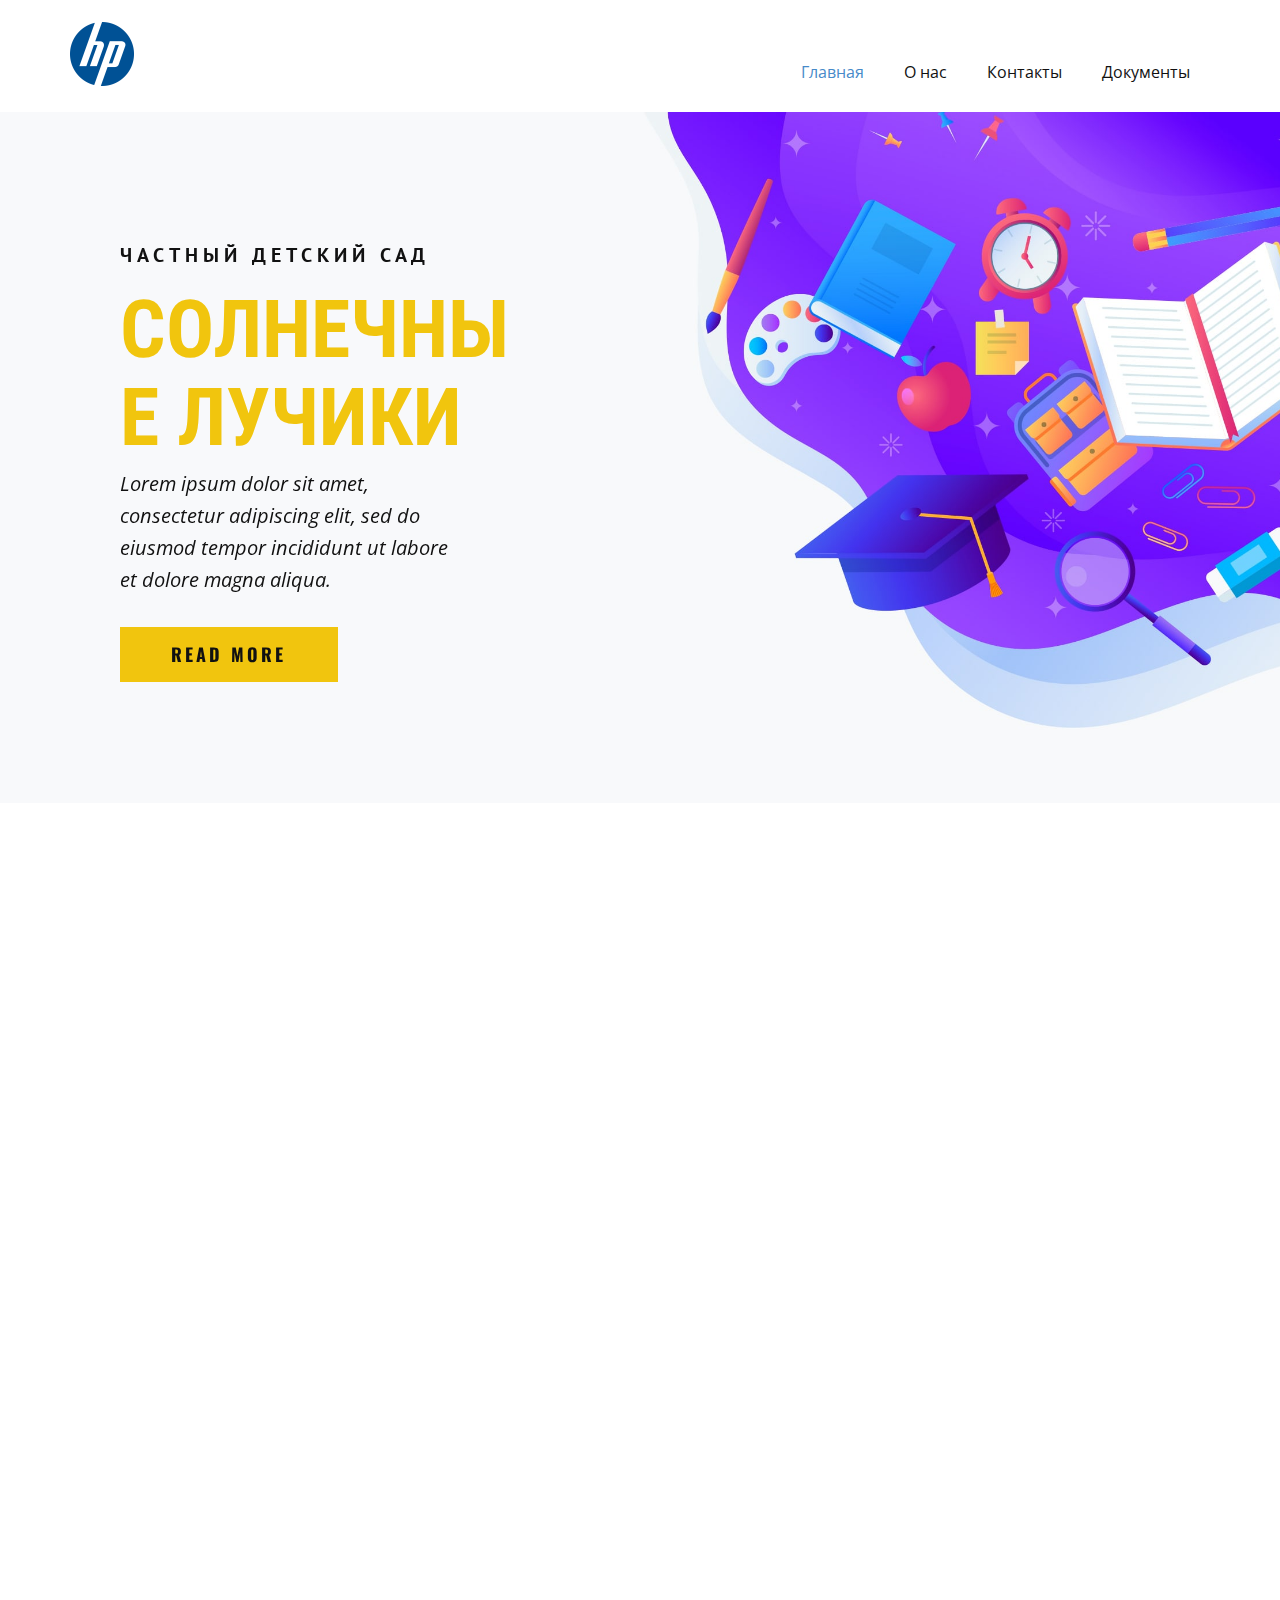
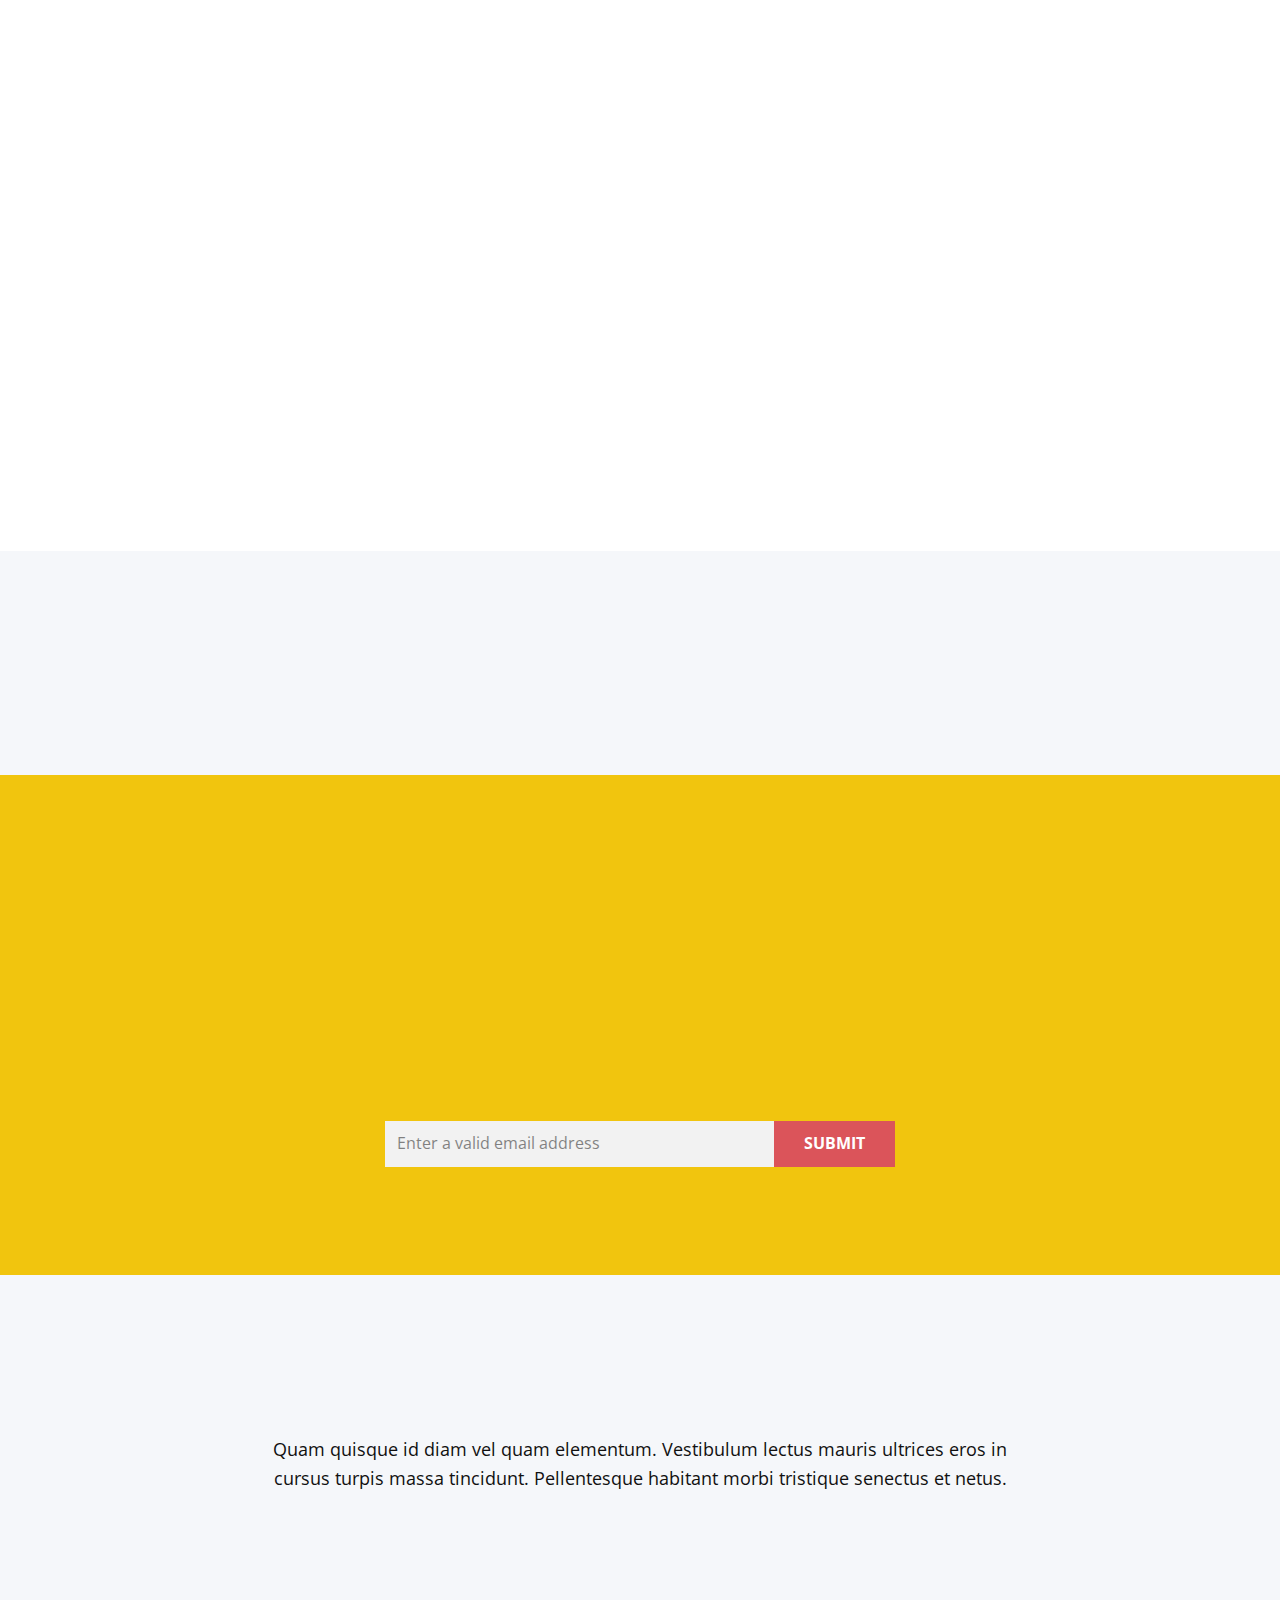
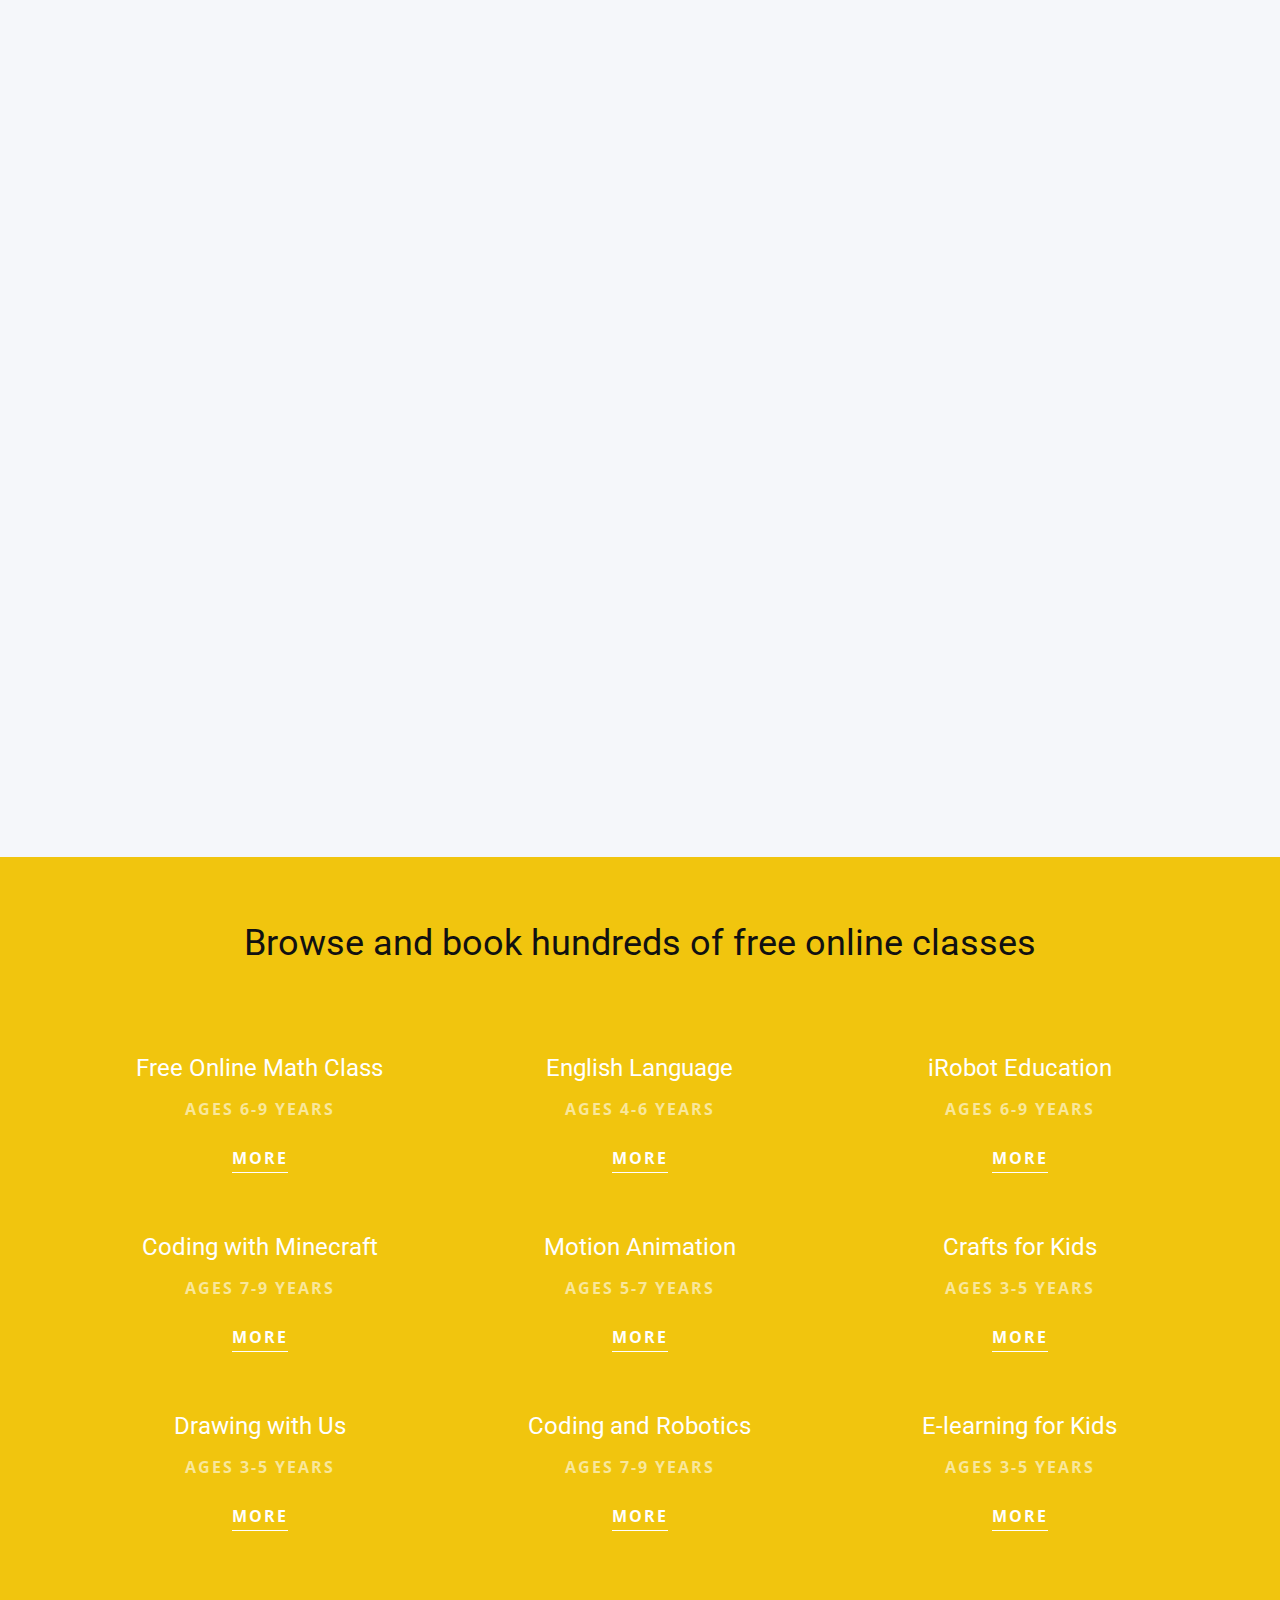
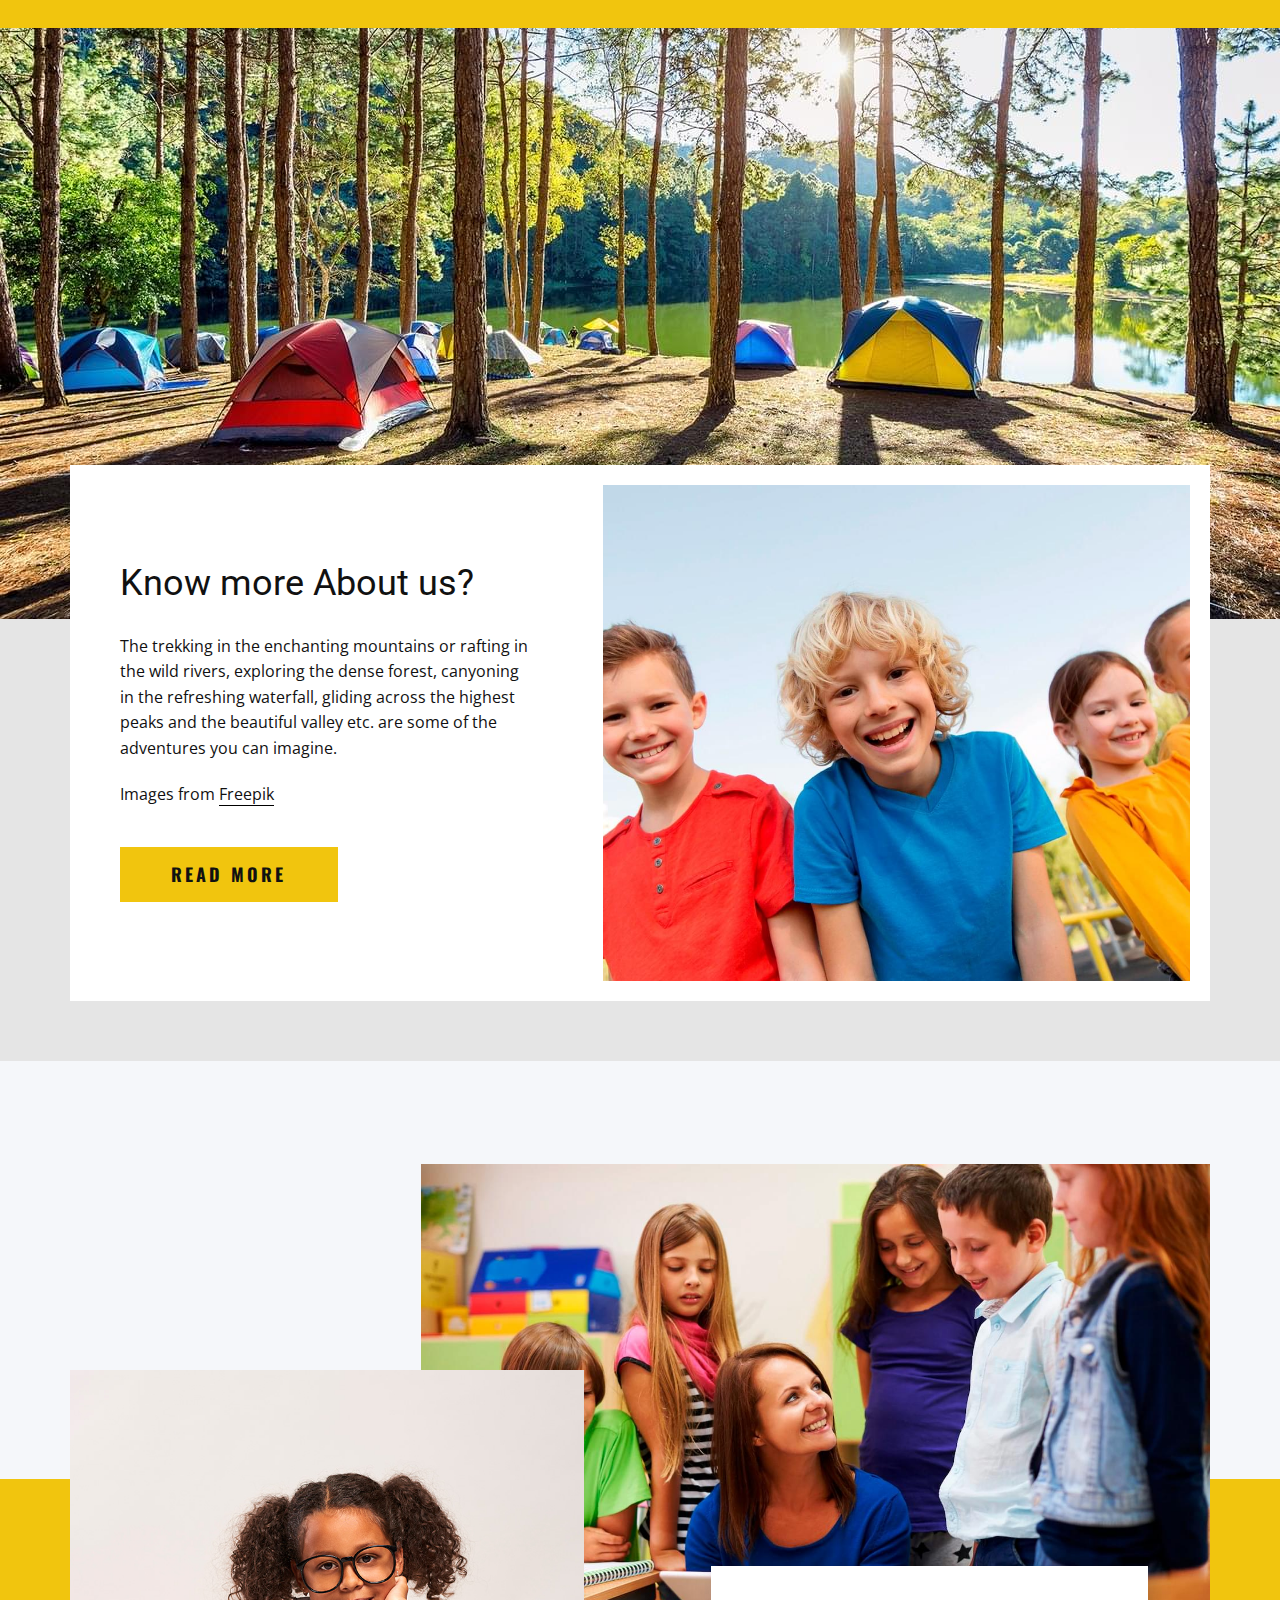
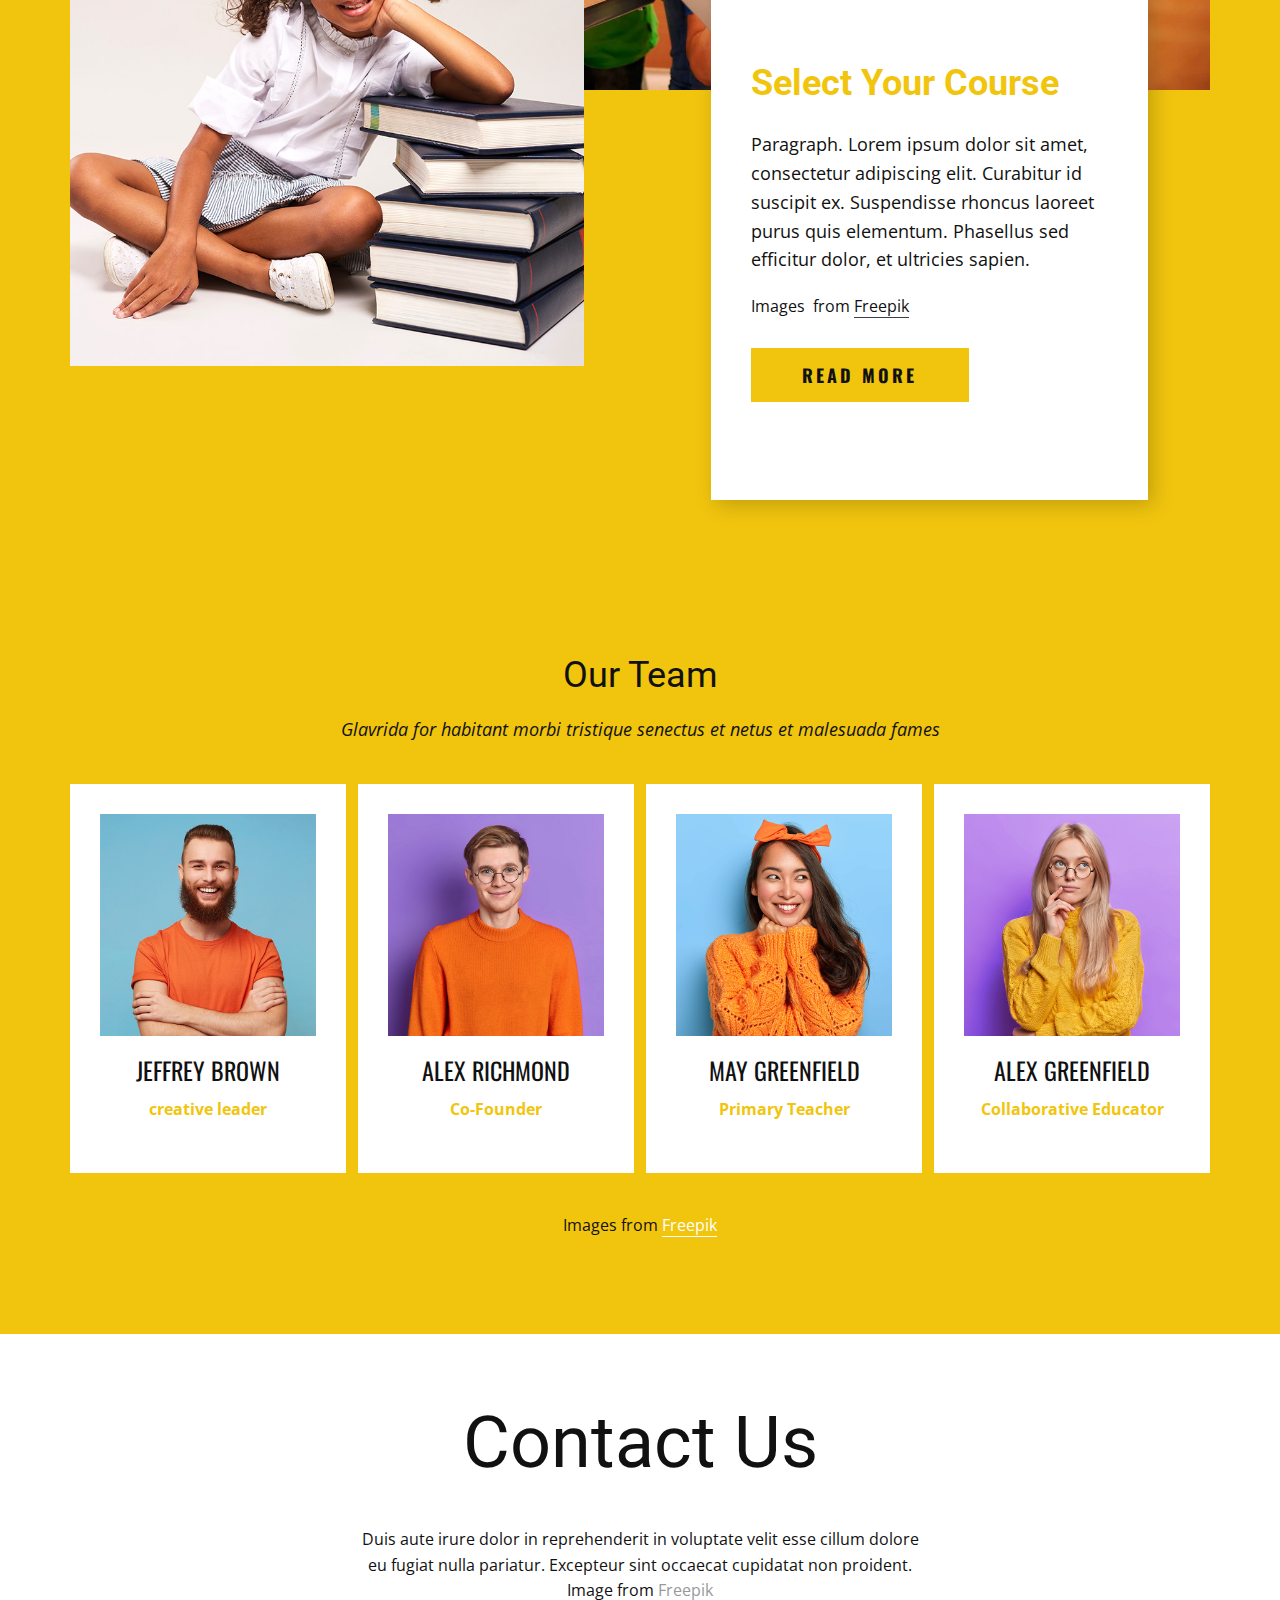
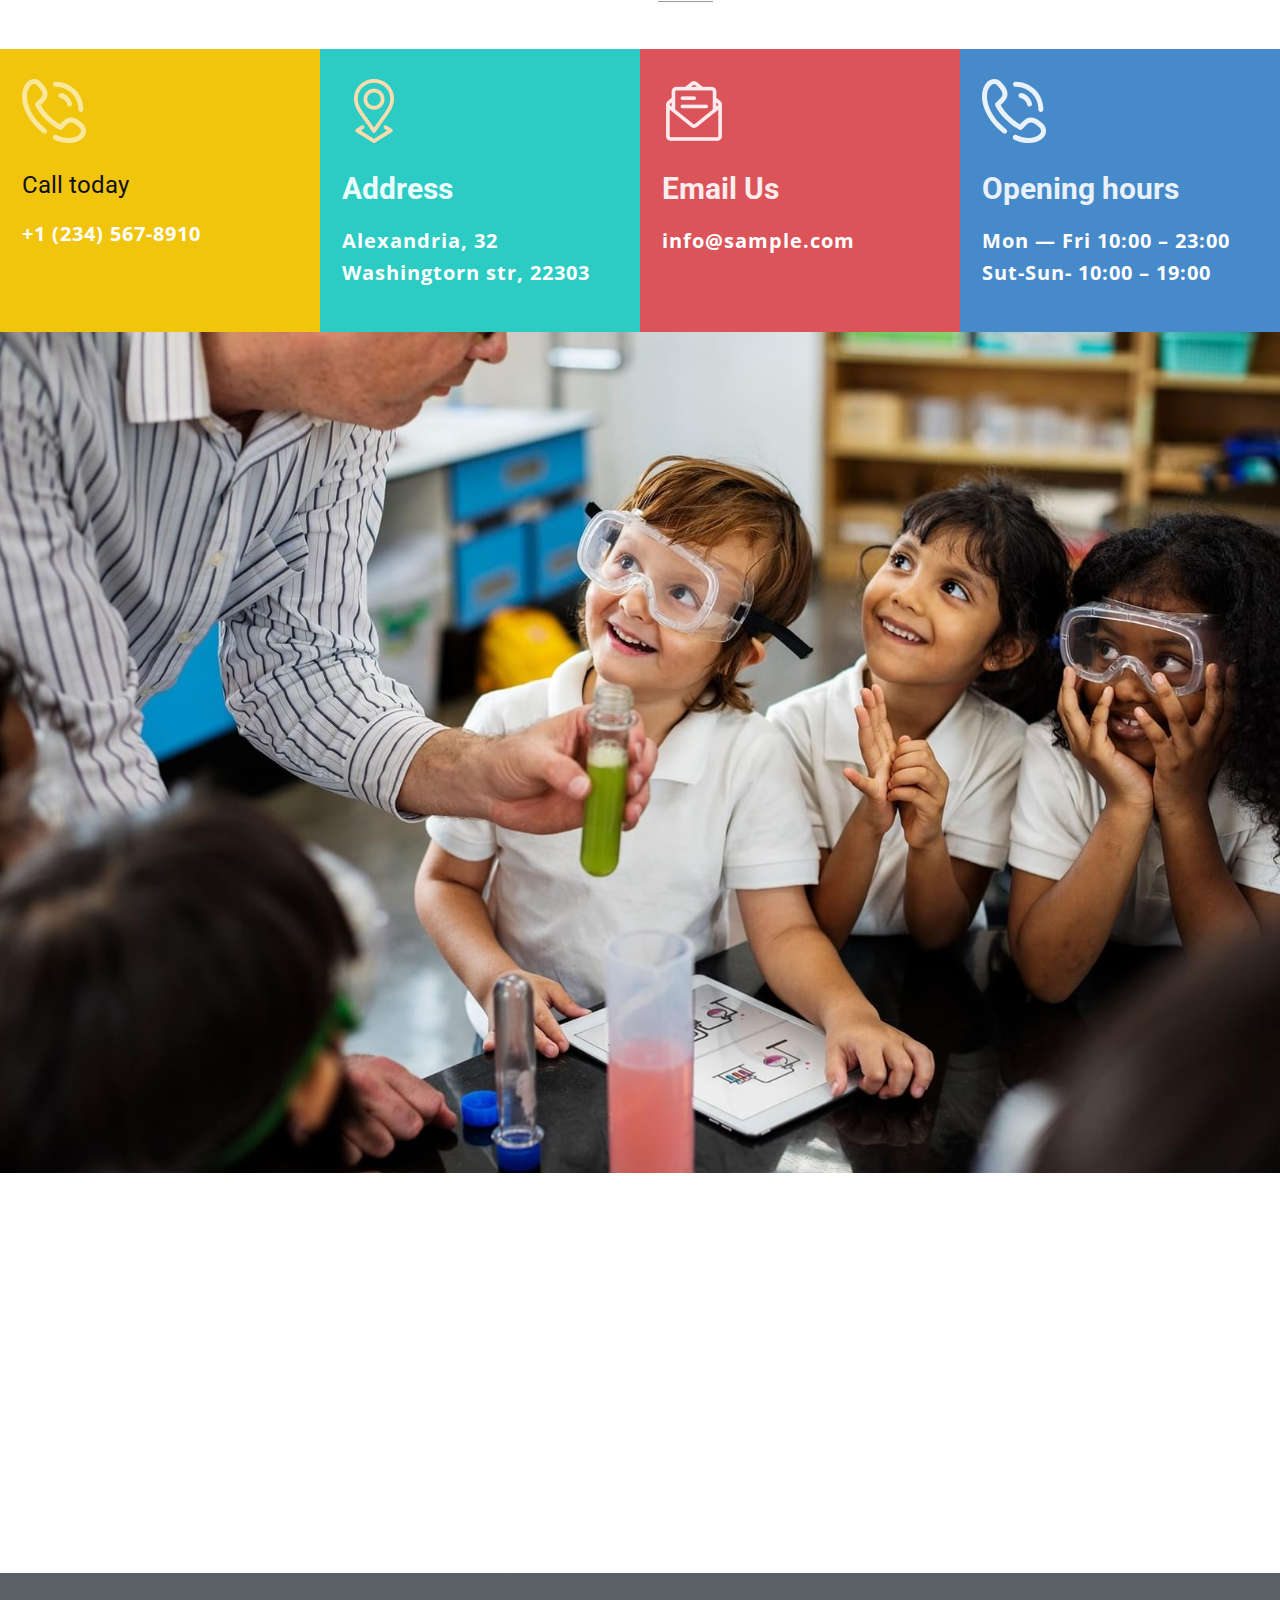
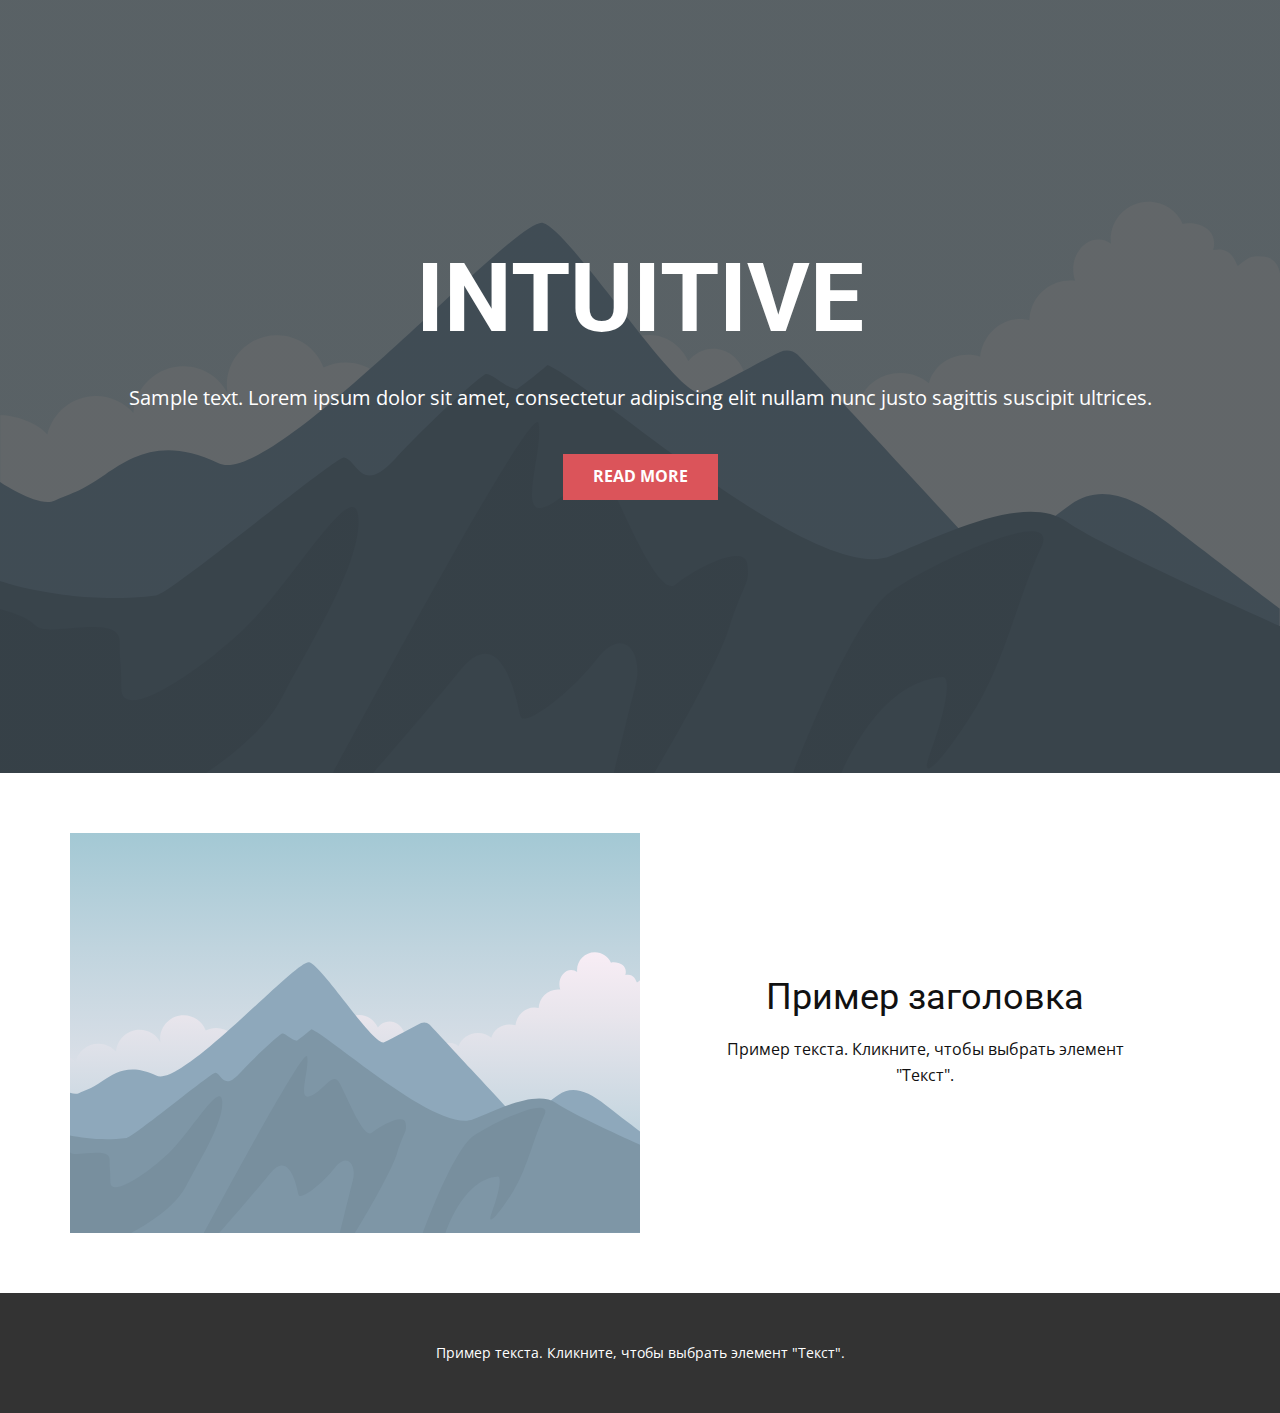
<file: index.html>
<!DOCTYPE html>
<html style="font-size: 16px;" lang="ru"><head>
    <meta name="viewport" content="width=device-width, initial-scale=1.0">
    <meta charset="utf-8">
    <meta name="keywords" content="Your Kids is Our Future, ​Never Stop Learning, ​Best Classes and Camps, ​Browse and book hundreds of free online classes, ​Know more About us?, ​Select Your Course, Our ​Team, Contact Us, INTUITIVE">
    <meta name="description" content="">
    <title>Солнечные лучики</title>
    <link rel="stylesheet" href="nicepage.css" media="screen">
<link rel="stylesheet" href="Главная.css" media="screen">
    <script class="u-script" type="text/javascript" src="jquery.js" defer=""></script>
    <script class="u-script" type="text/javascript" src="nicepage.js" defer=""></script>

    <link id="u-theme-google-font" rel="stylesheet" href="https://fonts.googleapis.com/css?family=Roboto:100,100i,300,300i,400,400i,500,500i,700,700i,900,900i|Open+Sans:300,300i,400,400i,500,500i,600,600i,700,700i,800,800i">
    <link id="u-page-google-font" rel="stylesheet" href="https://fonts.googleapis.com/css?family=PT+Sans:400,400i,700,700i|Roboto+Condensed:300,300i,400,400i,700,700i|Oswald:200,300,400,500,600,700|Open+Sans:300,300i,400,400i,500,500i,600,600i,700,700i,800,800i">
    <script type="application/ld+json">{
		"@context": "http://schema.org",
		"@type": "Organization",
		"name": "",
		"logo": "images/default-logo.png"
}</script>
    <meta name="theme-color" content="#478ac9">
    <meta property="og:title" content="Главная">
    <meta property="og:type" content="website">
  </head>
  <body data-home-page="Главная.html" data-home-page-title="Главная" class="u-body u-xl-mode" data-lang="ru"><header class="u-clearfix u-header u-header" id="sec-12bc"><div class="u-clearfix u-sheet u-valign-middle u-sheet-1">
        <a href="" class="u-image u-logo u-image-1">
          <img src="images/default-logo.png" class="u-logo-image u-logo-image-1">
        </a>
        <nav class="u-menu u-menu-dropdown u-offcanvas u-menu-1">
          <div class="menu-collapse" style="font-size: 1rem; letter-spacing: 0px;">
            <a class="u-button-style u-custom-left-right-menu-spacing u-custom-padding-bottom u-custom-top-bottom-menu-spacing u-nav-link u-text-active-palette-1-base u-text-hover-palette-2-base" href="#">
            </a>
          </div>
          <div class="u-nav-container">
            <ul class="u-nav u-unstyled u-nav-1"><li class="u-nav-item"><a class="u-button-style u-nav-link u-text-active-palette-1-base u-text-hover-palette-2-base" href="Главная.html" style="padding: 10px 20px;">Главная</a>
</li><li class="u-nav-item"><a class="u-button-style u-nav-link u-text-active-palette-1-base u-text-hover-palette-2-base" href="О-нас.html" style="padding: 10px 20px;">О нас</a>
</li><li class="u-nav-item"><a class="u-button-style u-nav-link u-text-active-palette-1-base u-text-hover-palette-2-base" href="Контакты.html" style="padding: 10px 20px;">Контакты</a>
            </li><li class="u-nav-item"><a class="u-button-style u-nav-link u-text-active-palette-1-base u-text-hover-palette-2-base" href="Документы.html" style="padding: 10px 20px;">Документы</a>
</li></ul>
          </div>
          <div class="u-nav-container-collapse">
            <div class="u-black u-container-style u-inner-container-layout u-opacity u-opacity-95 u-sidenav">
              <div class="u-inner-container-layout u-sidenav-overflow">
                <div class="u-menu-close"></div>
                <ul class="u-align-center u-nav u-popupmenu-items u-unstyled u-nav-2"><li class="u-nav-item"><a class="u-button-style u-nav-link" href="Главная.html">Главная</a>
</li><li class="u-nav-item"><a class="u-button-style u-nav-link" href="О-нас.html">О нас</a>
</li><li class="u-nav-item"><a class="u-button-style u-nav-link" href="Контакты.html">Контакты</a>
</li><li class="u-nav-item"><a class="u-button-style u-nav-link" href="Документы.html">Документы</a>
</li></ul>
              </div>
            </div>
            <div class="u-black u-menu-overlay u-opacity u-opacity-70"></div>
          </div>
        </nav>
      </div></header>
    <section class="u-clearfix u-image u-section-1" id="carousel_9e6a">
      <div class="u-clearfix u-layout-wrap u-layout-wrap-1">
        <div class="u-layout">
          <div class="u-layout-row">
            <div class="u-container-style u-layout-cell u-left-cell u-size-27 u-layout-cell-1">
              <div class="u-container-layout u-container-layout-1">
                <h5 class="u-align-left u-custom-font u-font-pt-sans u-text u-text-1" data-animation-name="customAnimationIn" data-animation-duration="1500" data-animation-delay="500">Частный детский сад</h5>
                <h1 class="u-align-left u-custom-font u-font-roboto-condensed u-text u-text-palette-3-base u-text-2" data-animation-name="customAnimationIn" data-animation-duration="1500">Солнечные лучики<br>
                </h1>
                <p class="u-align-left u-text u-text-3" data-animation-name="customAnimationIn" data-animation-duration="1500" data-animation-delay="500">Lorem ipsum dolor sit amet, consectetur adipiscing elit, sed do eiusmod tempor incididunt ut labore et dolore magna aliqua.</p>
                <a  class="u-border-none u-border-radius-0 u-btn u-btn-rectangle u-button-style u-custom-font u-font-oswald u-hover-palette-2-base u-palette-3-base u-btn-1" data-animation-name="customAnimationIn" data-animation-duration="1500">read more</a>
              </div>
            </div>
            <div class="u-align-right u-container-style u-image u-layout-cell u-right-cell u-size-33 u-image-1" data-animation-name="customAnimationIn" data-animation-duration="1500">
            </div>
          </div>
        </div>
      </div>
    </section>
    <section class="u-align-center u-clearfix u-section-2" id="carousel_dd87">
      <div class="u-clearfix u-sheet u-valign-middle u-sheet-1">
        <div class="u-expanded-width u-list u-list-1">
          <div class="u-repeater u-repeater-1">
            <div class="u-align-center u-container-style u-custom-item u-list-item u-palette-3-base u-repeater-item u-list-item-1" data-animation-name="customAnimationIn" data-animation-duration="1500" data-animation-delay="500">
              <div class="u-container-layout u-similar-container u-container-layout-1">
                <h3 class="u-custom-font u-font-open-sans u-text u-text-1">Free Classes</h3>
                <div class="u-border-3 u-border-white u-line u-line-horizontal u-line-1"></div>
                <p class="u-text u-text-default u-text-2">Ut enim ad cupidatat non proident, sunt mollit anim id est laborum. consectetur ... Ut Excepteur sint occaecat minim veniam, quis nostrud in culpa qui officia deserunt</p>
              </div>
            </div>
            <div class="u-align-center u-container-style u-custom-item u-list-item u-palette-4-base u-repeater-item u-list-item-2" data-animation-name="customAnimationIn" data-animation-duration="1500" data-animation-delay="500">
              <div class="u-container-layout u-similar-container u-container-layout-2">
                <h3 class="u-custom-font u-font-open-sans u-text u-text-3"> Camps for Kids</h3>
                <div class="u-border-3 u-border-white u-line u-line-horizontal u-line-2"></div>
                <p class="u-text u-text-default u-text-4">Ut enim ad cupidatat non proident, sunt mollit anim id est laborum. consectetur ... Ut Excepteur sint occaecat minim veniam, quis nostrud in culpa qui officia deserunt</p>
              </div>
            </div>
            <div class="u-align-center u-container-style u-custom-item u-list-item u-palette-2-base u-repeater-item u-list-item-3" data-animation-name="customAnimationIn" data-animation-duration="1500" data-animation-delay="500">
              <div class="u-container-layout u-similar-container u-container-layout-3">
                <h3 class="u-custom-font u-font-open-sans u-text u-text-5"> Activities</h3>
                <div class="u-border-3 u-border-white u-line u-line-horizontal u-line-3"></div>
                <p class="u-text u-text-default u-text-6">Ut enim ad cupidatat non proident, sunt mollit anim id est laborum. consectetur ... Ut Excepteur sint occaecat minim veniam, quis nostrud in culpa qui officia deserunt</p>
              </div>
            </div>
            <div class="u-align-center u-container-style u-custom-item u-list-item u-palette-1-base u-repeater-item u-list-item-4" data-animation-name="customAnimationIn" data-animation-duration="1500" data-animation-delay="500">
              <div class="u-container-layout u-similar-container u-container-layout-4">
                <h3 class="u-custom-font u-font-open-sans u-text u-text-7">Strategy</h3>
                <div class="u-border-3 u-border-white u-line u-line-horizontal u-line-4"></div>
                <p class="u-text u-text-default u-text-8">Ut enim ad cupidatat non proident, sunt mollit anim id est laborum. consectetur ... Ut Excepteur sint occaecat minim veniam, quis nostrud in culpa qui officia deserunt</p>
              </div>
            </div>
          </div>
        </div>
      </div>
    </section>
    <section class="u-clearfix u-palette-5-light-3 u-section-3" id="carousel_eebc">
      <div class="u-expanded-width u-shape u-shape-rectangle u-white u-shape-1"></div>
      <img class="u-image u-image-1" src="images/fd.jpg" data-image-width="1380" data-image-height="920" data-animation-name="customAnimationIn" data-animation-duration="1750" data-animation-delay="500">
      <img class="u-image u-image-2" src="images/vb.jpg" data-image-width="453" data-image-height="411" data-animation-name="customAnimationIn" data-animation-duration="1500" data-animation-delay="500">
      <div class="u-align-left u-container-style u-group u-shape-rectangle u-group-1" data-animation-name="customAnimationIn" data-animation-duration="1750" data-animation-delay="500">
        <div class="u-container-layout u-valign-middle-lg u-valign-middle-sm u-valign-middle-xl u-valign-middle-xs u-container-layout-1">
          <h3 class="u-text u-text-1"> Over 140000 classes</h3>
          <p class="u-text u-text-2"> Ultricies leo integer malesuada nunc vel risus commodo viverra maecenas. Lobortis elementum nibh tellus molestie nunc non. Aliquet bibendum</p>
          <a href="https://nicepage.best" class="u-border-radius-0 u-btn u-button-style u-custom-font u-font-oswald u-hover-palette-2-base u-palette-3-base u-btn-1" data-animation-name="" data-animation-duration="0" data-animation-delay="0" data-animation-direction="">Contact us</a>
          <p class="u-text u-text-body-color u-text-default u-text-3">Images from <a href="https://www.freepik.com/photos/people" class="u-border-1 u-border-active-grey-70 u-border-black u-border-hover-grey-70 u-border-no-left u-border-no-right u-border-no-top u-bottom-left-radius-0 u-bottom-right-radius-0 u-btn u-button-link u-button-style u-none u-radius-0 u-text-body-color u-top-left-radius-0 u-top-right-radius-0 u-btn-2" target="_blank">Freepik</a>
          </p>
        </div>
      </div>
      <div class="u-align-left u-container-style u-group u-shape-rectangle u-group-2" data-animation-name="customAnimationIn" data-animation-duration="1750" data-animation-delay="0">
        <div class="u-container-layout u-valign-middle u-container-layout-2">
          <h3 class="u-text u-text-4"> Small Group Size</h3>
          <p class="u-text u-text-5"> Ultricies leo integer malesuada nunc vel risus commodo viverra maecenas. Lobortis elementum nibh tellus molestie nunc non. Aliquet bibendum</p>
          <a href="https://nicepage.best" class="u-border-radius-0 u-btn u-button-style u-custom-font u-font-oswald u-hover-palette-2-base u-palette-3-base u-btn-3" data-animation-name="" data-animation-duration="0" data-animation-delay="0" data-animation-direction="">learn more</a>
        </div>
      </div>
    </section>
    <section class="u-align-center u-clearfix u-palette-3-base u-section-4" id="carousel_fc29">
      <div class="u-clearfix u-sheet u-valign-middle u-sheet-1">
        <h2 class="u-text u-text-1" data-animation-name="customAnimationIn" data-animation-duration="1500" data-animation-delay="250"> Never Stop Learning</h2>
        <p class="u-text u-text-2" data-animation-name="customAnimationIn" data-animation-duration="1500" data-animation-delay="250"> Our vision is to be the source for childhood learning on the internet vailable from anywhere for everyone and without charge.</p>
        <div class="u-expanded-width-xs u-form u-form-1">
          <form action="https://forms.nicepagesrv.com/Form/Process" class="u-clearfix u-form-horizontal u-form-spacing-0 u-inner-form" source="email" name="form" style="padding: 0px;">
            <div class="u-form-email u-form-group u-label-none">
              <label for="email-6564" class="u-label">Email</label>
              <input type="email" placeholder="Enter a valid email address" id="email-6564" name="email" class="u-grey-5 u-input u-input-rectangle" required="">
            </div>
            <div class="u-align-left u-form-group u-form-submit u-label-none">
              <a href="#" class="u-border-none u-btn u-btn-submit u-button-style u-palette-2-base u-btn-1">Submit</a>
              <input type="submit" value="submit" class="u-form-control-hidden">
            </div>
            <div class="u-form-send-message u-form-send-success"> Thank you! Your message has been sent. </div>
            <div class="u-form-send-error u-form-send-message"> Unable to send your message. Please fix errors then try again. </div>
            <input type="hidden" value="" name="recaptchaResponse">
          </form>
        </div>
      </div>
    </section>
    <section class="u-align-center u-clearfix u-palette-5-light-3 u-section-5" id="carousel_0bc0">
      <div class="u-clearfix u-sheet u-valign-middle u-sheet-1">
        <h2 class="u-text u-text-palette-3-base u-text-1" data-animation-name="customAnimationIn" data-animation-duration="1500" data-animation-delay="750"> Best Classes and Camps</h2>
        <p class="u-text u-text-2"> Quam quisque id diam vel quam elementum. Vestibulum lectus mauris ultrices eros in cursus turpis massa tincidunt. Pellentesque habitant morbi tristique senectus et netus. </p>
        <div class="u-expanded-width u-list u-list-1">
          <div class="u-repeater u-repeater-1">
            <div class="u-align-left u-container-style u-image u-list-item u-repeater-item u-shading u-image-1" src="" data-image-width="1380" data-image-height="920" data-animation-name="customAnimationIn" data-animation-duration="1500">
              <div class="u-container-layout u-similar-container u-container-layout-1">
                <div class="u-align-center u-container-style u-expanded-width u-group u-palette-3-base u-group-1" data-animation-name="" data-animation-duration="0" data-animation-delay="0" data-animation-direction="">
                  <div class="u-container-layout u-valign-middle u-container-layout-2">
                    <h4 class="u-text u-text-3">One-of-a-kind Classes </h4>
                  </div>
                </div>
              </div>
            </div>
            <div class="u-align-left u-container-style u-image u-list-item u-repeater-item u-shading u-image-2" src="" data-image-width="1380" data-image-height="920" data-animation-name="customAnimationIn" data-animation-duration="1500">
              <div class="u-container-layout u-similar-container u-container-layout-3">
                <div class="u-align-center u-container-style u-expanded-width u-group u-palette-3-base u-group-2" data-animation-name="" data-animation-duration="0" data-animation-delay="0" data-animation-direction="">
                  <div class="u-container-layout u-valign-middle u-container-layout-4">
                    <h4 class="u-text u-text-4">Summer Camps </h4>
                  </div>
                </div>
              </div>
            </div>
            <div class="u-align-left u-container-style u-image u-list-item u-repeater-item u-shading u-image-3" src="" data-image-width="1380" data-image-height="920" data-animation-name="customAnimationIn" data-animation-duration="1500">
              <div class="u-container-layout u-similar-container u-container-layout-5">
                <div class="u-align-center u-container-style u-expanded-width u-group u-palette-3-base u-group-3" data-animation-name="" data-animation-duration="0" data-animation-delay="0" data-animation-direction="">
                  <div class="u-container-layout u-valign-middle u-container-layout-6">
                    <h4 class="u-text u-text-5"> Sport Camps</h4>
                  </div>
                </div>
              </div>
            </div>
            <div class="u-align-left u-container-style u-image u-list-item u-repeater-item u-shading u-image-4" src="" data-image-width="1380" data-image-height="920" data-animation-name="customAnimationIn" data-animation-duration="1500">
              <div class="u-container-layout u-similar-container u-container-layout-7">
                <div class="u-align-center u-container-style u-expanded-width u-group u-palette-3-base u-group-4" data-animation-name="" data-animation-duration="0" data-animation-delay="0" data-animation-direction="">
                  <div class="u-container-layout u-valign-middle u-container-layout-8">
                    <h4 class="u-text u-text-6"> In-Person Camps</h4>
                  </div>
                </div>
              </div>
            </div>
            <div class="u-align-left u-container-style u-image u-list-item u-repeater-item u-shading u-image-5" src="" data-image-width="1042" data-image-height="700" data-animation-name="customAnimationIn" data-animation-duration="1500">
              <div class="u-container-layout u-similar-container u-container-layout-9">
                <div class="u-align-center u-container-style u-expanded-width u-group u-palette-3-base u-group-5" data-animation-name="" data-animation-duration="0" data-animation-delay="0" data-animation-direction="">
                  <div class="u-container-layout u-valign-middle u-container-layout-10">
                    <h4 class="u-text u-text-7"> Anywhere Learning</h4>
                  </div>
                </div>
              </div>
            </div>
            <div class="u-align-left u-container-style u-image u-list-item u-repeater-item u-shading u-image-6" src="" data-image-width="1380" data-image-height="920" data-animation-name="customAnimationIn" data-animation-duration="1500">
              <div class="u-container-layout u-similar-container u-container-layout-11">
                <div class="u-align-center u-container-style u-expanded-width u-group u-palette-3-base u-group-6" data-animation-name="" data-animation-duration="0" data-animation-delay="0" data-animation-direction="">
                  <div class="u-container-layout u-valign-middle u-container-layout-12">
                    <h4 class="u-text u-text-8"> About Us</h4>
                  </div>
                </div>
              </div>
            </div>
          </div>
        </div>
        <p class="u-text u-text-9" data-animation-name="customAnimationIn" data-animation-duration="1500" data-animation-delay="750">Images from <a href="https://www.freepik.com/" class="u-border-1 u-border-active-grey-70 u-border-black u-border-hover-grey-60 u-border-no-left u-border-no-right u-border-no-top u-btn u-button-link u-button-style u-none u-text-active-black u-text-body-color u-text-hover-black u-btn-1" target="_blank">Freepik</a>
        </p>
      </div>
    </section>
    <section class="u-align-center u-clearfix u-palette-3-base u-section-6" id="carousel_3412">
      <div class="u-clearfix u-sheet u-valign-middle u-sheet-1">
        <h2 class="u-text u-text-1"> Browse and book hundreds of free online classes</h2>
        <div class="u-expanded-width u-list u-list-1">
          <div class="u-repeater u-repeater-1">
            <div class="u-align-center u-container-style u-list-item u-repeater-item u-shape-rectangle">
              <div class="u-container-layout u-similar-container u-container-layout-1">
                <h4 class="u-text u-text-body-alt-color u-text-2"> Free Online Math Class</h4>
                <p class="u-text u-text-palette-3-light-2 u-text-3"> Ages 6-9 years</p>
                <a href="https://nicepage.com/k/shopping-cart-html-templates" class="u-active-none u-align-center u-border-1 u-border-active-palette-3-light-2 u-border-hover-palette-3-light-2 u-border-no-left u-border-no-right u-border-no-top u-border-white u-bottom-left-radius-0 u-bottom-right-radius-0 u-btn u-button-style u-hover-none u-none u-radius-0 u-text-active-palette-3-light-2 u-text-body-alt-color u-text-hover-palette-3-light-2 u-top-left-radius-0 u-top-right-radius-0 u-btn-1">more</a>
              </div>
            </div>
            <div class="u-align-center u-container-style u-list-item u-repeater-item u-shape-rectangle">
              <div class="u-container-layout u-similar-container u-container-layout-2">
                <h4 class="u-text u-text-body-alt-color u-text-4">English Language</h4>
                <p class="u-text u-text-palette-3-light-2 u-text-5"> Ages 4-6 years</p>
                <a href="https://nicepage.com/wordpress-website-builder" class="u-active-none u-align-center u-border-1 u-border-active-palette-3-light-2 u-border-hover-palette-3-light-2 u-border-no-left u-border-no-right u-border-no-top u-border-white u-bottom-left-radius-0 u-bottom-right-radius-0 u-btn u-button-style u-hover-none u-none u-radius-0 u-text-active-palette-3-light-2 u-text-body-alt-color u-text-hover-palette-3-light-2 u-top-left-radius-0 u-top-right-radius-0 u-btn-2">more</a>
              </div>
            </div>
            <div class="u-align-center u-container-style u-list-item u-repeater-item u-shape-rectangle">
              <div class="u-container-layout u-similar-container u-container-layout-3">
                <h4 class="u-text u-text-body-alt-color u-text-6"> iRobot Education</h4>
                <p class="u-text u-text-palette-3-light-2 u-text-7"> Ages 6-9 years</p>
                <a href="https://nicepage.com/website-builder" class="u-active-none u-align-center u-border-1 u-border-active-palette-3-light-2 u-border-hover-palette-3-light-2 u-border-no-left u-border-no-right u-border-no-top u-border-white u-bottom-left-radius-0 u-bottom-right-radius-0 u-btn u-button-style u-hover-none u-none u-radius-0 u-text-active-palette-3-light-2 u-text-body-alt-color u-text-hover-palette-3-light-2 u-top-left-radius-0 u-top-right-radius-0 u-btn-3">more</a>
              </div>
            </div>
            <div class="u-align-center u-container-style u-list-item u-repeater-item u-shape-rectangle">
              <div class="u-container-layout u-similar-container u-container-layout-4">
                <h4 class="u-text u-text-body-alt-color u-text-8">Coding with Minecraft</h4>
                <p class="u-text u-text-palette-3-light-2 u-text-9"> Ages 7-9 years</p>
                <a href="https://nicepage.site" class="u-active-none u-align-center u-border-1 u-border-active-palette-3-light-2 u-border-hover-palette-3-light-2 u-border-no-left u-border-no-right u-border-no-top u-border-white u-bottom-left-radius-0 u-bottom-right-radius-0 u-btn u-button-style u-hover-none u-none u-radius-0 u-text-active-palette-3-light-2 u-text-body-alt-color u-text-hover-palette-3-light-2 u-top-left-radius-0 u-top-right-radius-0 u-btn-4">more</a>
              </div>
            </div>
            <div class="u-align-center u-container-style u-list-item u-repeater-item u-shape-rectangle">
              <div class="u-container-layout u-similar-container u-container-layout-5">
                <h4 class="u-text u-text-body-alt-color u-text-10"> Motion Animation</h4>
                <p class="u-text u-text-palette-3-light-2 u-text-11"> Ages 5-7 years</p>
                <a href="https://nicepage.studio" class="u-active-none u-align-center u-border-1 u-border-active-palette-3-light-2 u-border-hover-palette-3-light-2 u-border-no-left u-border-no-right u-border-no-top u-border-white u-bottom-left-radius-0 u-bottom-right-radius-0 u-btn u-button-style u-hover-none u-none u-radius-0 u-text-active-palette-3-light-2 u-text-body-alt-color u-text-hover-palette-3-light-2 u-top-left-radius-0 u-top-right-radius-0 u-btn-5">more</a>
              </div>
            </div>
            <div class="u-align-center u-container-style u-list-item u-repeater-item u-shape-rectangle">
              <div class="u-container-layout u-similar-container u-container-layout-6">
                <h4 class="u-text u-text-body-alt-color u-text-12"> Crafts for Kids</h4>
                <p class="u-text u-text-palette-3-light-2 u-text-13"> Ages 3-5 years</p>
                <a href="https://nicepage.cloud" class="u-active-none u-align-center u-border-1 u-border-active-palette-3-light-2 u-border-hover-palette-3-light-2 u-border-no-left u-border-no-right u-border-no-top u-border-white u-bottom-left-radius-0 u-bottom-right-radius-0 u-btn u-button-style u-hover-none u-none u-radius-0 u-text-active-palette-3-light-2 u-text-body-alt-color u-text-hover-palette-3-light-2 u-top-left-radius-0 u-top-right-radius-0 u-btn-6">more</a>
              </div>
            </div>
            <div class="u-align-center u-container-style u-list-item u-repeater-item u-shape-rectangle">
              <div class="u-container-layout u-similar-container u-container-layout-7">
                <h4 class="u-text u-text-body-alt-color u-text-14"> Drawing with Us</h4>
                <p class="u-text u-text-palette-3-light-2 u-text-15"> Ages 3-5 years</p>
                <a href="https://nicepage.dev" class="u-active-none u-align-center u-border-1 u-border-active-palette-3-light-2 u-border-hover-palette-3-light-2 u-border-no-left u-border-no-right u-border-no-top u-border-white u-bottom-left-radius-0 u-bottom-right-radius-0 u-btn u-button-style u-hover-none u-none u-radius-0 u-text-active-palette-3-light-2 u-text-body-alt-color u-text-hover-palette-3-light-2 u-top-left-radius-0 u-top-right-radius-0 u-btn-7">more</a>
              </div>
            </div>
            <div class="u-align-center u-container-style u-list-item u-repeater-item u-shape-rectangle">
              <div class="u-container-layout u-similar-container u-container-layout-8">
                <h4 class="u-text u-text-body-alt-color u-text-16"> Coding and Robotics</h4>
                <p class="u-text u-text-palette-3-light-2 u-text-17"> Ages 7-9 years</p>
                <a href="https://nicepage.com/c/contact-form-html-templates" class="u-active-none u-align-center u-border-1 u-border-active-palette-3-light-2 u-border-hover-palette-3-light-2 u-border-no-left u-border-no-right u-border-no-top u-border-white u-bottom-left-radius-0 u-bottom-right-radius-0 u-btn u-button-style u-hover-none u-none u-radius-0 u-text-active-palette-3-light-2 u-text-body-alt-color u-text-hover-palette-3-light-2 u-top-left-radius-0 u-top-right-radius-0 u-btn-8">more</a>
              </div>
            </div>
            <div class="u-align-center u-container-style u-list-item u-repeater-item u-shape-rectangle">
              <div class="u-container-layout u-similar-container u-container-layout-9">
                <h4 class="u-text u-text-body-alt-color u-text-18"> E-learning for Kids</h4>
                <p class="u-text u-text-palette-3-light-2 u-text-19"> Ages 3-5 years</p>
                <a href="https://nicepage.com/templates" class="u-active-none u-align-center u-border-1 u-border-active-palette-3-light-2 u-border-hover-palette-3-light-2 u-border-no-left u-border-no-right u-border-no-top u-border-white u-bottom-left-radius-0 u-bottom-right-radius-0 u-btn u-button-style u-hover-none u-none u-radius-0 u-text-active-palette-3-light-2 u-text-body-alt-color u-text-hover-palette-3-light-2 u-top-left-radius-0 u-top-right-radius-0 u-btn-9">more</a>
              </div>
            </div>
          </div>
        </div>
      </div>
    </section>
    <section class="u-clearfix u-grey-10 u-section-7" id="carousel_770f">
      <img class="u-expanded-width u-image u-image-1" src="images/jhjhjhj-min.jpg" data-image-width="1280" data-image-height="652">
      <div class="u-clearfix u-gutter-0 u-layout-wrap u-layout-wrap-1">
        <div class="u-gutter-0 u-layout">
          <div class="u-layout-row">
            <div class="u-align-left u-container-style u-layout-cell u-size-27 u-white u-layout-cell-1">
              <div class="u-container-layout u-valign-middle u-container-layout-1">
                <h2 class="u-text u-text-1"> Know more About us?</h2>
                <p class="u-text u-text-default u-text-2">The trekking in the enchanting mountains or rafting in the wild rivers, exploring the dense forest, canyoning in the refreshing waterfall, gliding across the highest peaks and the beautiful valley etc. are some of the adventures you can imagine. </p>
                <p class="u-text u-text-3">Images from <a href="https://www.freepik.com" class="u-active-none u-border-1 u-border-active-palette-2-base u-border-black u-border-hover-palette-2-base u-border-no-left u-border-no-right u-border-no-top u-btn u-button-link u-button-style u-hover-none u-none u-text-body-color u-btn-1" target="_blank">Freepik</a>
                </p>
                <a href="https://nicepage.com/k/hacker-website-templates" class="u-border-none u-border-radius-0 u-btn u-btn-rectangle u-button-style u-custom-font u-font-oswald u-hover-palette-2-base u-palette-3-base u-btn-2">read more</a>
              </div>
            </div>
            <div class="u-container-style u-image u-layout-cell u-size-33 u-image-2" data-image-width="1380" data-image-height="920">
              <div class="u-border-20 u-border-white u-container-layout u-container-layout-2"></div>
            </div>
          </div>
        </div>
      </div>
    </section>
    <section class="u-clearfix u-palette-3-base u-section-8" id="carousel_590e">
      <div class="u-expanded-width u-palette-5-light-3 u-shape u-shape-rectangle u-shape-1"></div>
      <img class="u-image u-image-default u-image-1" src="images/mnmnmnmn.jpg" data-image-width="1380" data-image-height="920">
      <img class="u-image u-image-default u-image-2" src="images/jhjj.jpg" data-image-width="1000" data-image-height="952">
      <div class="u-align-left u-container-style u-group u-shape-rectangle u-white u-group-1">
        <div class="u-container-layout u-valign-middle u-container-layout-1">
          <h2 class="u-text u-text-palette-3-base u-text-1"> Select Your Course&nbsp;<br>
          </h2>
          <p class="u-text u-text-2">Paragraph. Lorem ipsum dolor sit amet, consectetur adipiscing elit. Curabitur id suscipit ex. Suspendisse rhoncus laoreet purus quis elementum. Phasellus sed efficitur dolor, et ultricies sapien.&nbsp;<i></i>
          </p>
          <p class="u-text u-text-3">Images&nbsp; from <a href="https://www.freepik.com/photos/background" class="u-border-1 u-border-active-palette-2-base u-border-grey-75 u-border-hover-palette-2-base u-border-no-left u-border-no-right u-border-no-top u-bottom-left-radius-0 u-bottom-right-radius-0 u-btn u-button-link u-button-style u-none u-radius-0 u-text-body-color u-top-left-radius-0 u-top-right-radius-0 u-btn-1">Freepik</a>
          </p>
          <a href="https://nicepage.com/html5-template" class="u-border-none u-border-radius-0 u-btn u-btn-rectangle u-button-style u-custom-font u-font-oswald u-hover-palette-2-base u-palette-3-base u-btn-2">read more</a>
        </div>
      </div>
    </section>
    <section class="u-align-center u-clearfix u-palette-3-base u-section-9" id="carousel_815b">
      <div class="u-clearfix u-sheet u-valign-middle u-sheet-1">
        <h2 class="u-text u-text-1">Our ​Team</h2>
        <p class="u-text u-text-2">Glavrida for habitant morbi tristique senectus et netus et malesuada fames</p>
        <div class="u-expanded-width u-list u-list-1">
          <div class="u-repeater u-repeater-1">
            <div class="u-align-center u-container-style u-list-item u-repeater-item u-shape-rectangle u-white u-list-item-1">
              <div class="u-container-layout u-similar-container u-container-layout-1">
                <img alt="" class="u-expanded-width u-image u-image-default u-image-1" data-image-width="600" data-image-height="701" src="images/sad.jpg">
                <h3 class="u-custom-font u-font-oswald u-text u-text-body-color u-text-3">Jeffrey Brown</h3>
                <p class="u-text u-text-palette-3-base u-text-4">creative leader</p>
              </div>
            </div>
            <div class="u-align-center u-container-style u-list-item u-repeater-item u-shape-rectangle u-white u-list-item-2">
              <div class="u-container-layout u-similar-container u-container-layout-2">
                <img alt="" class="u-expanded-width u-image u-image-default u-image-2" data-image-width="600" data-image-height="701" src="images/dff.jpg">
                <h3 class="u-custom-font u-font-oswald u-text u-text-body-color u-text-5">Alex Richmond</h3>
                <p class="u-text u-text-palette-3-base u-text-6"> Co-Founder</p>
              </div>
            </div>
            <div class="u-align-center u-container-style u-list-item u-repeater-item u-shape-rectangle u-white u-list-item-3">
              <div class="u-container-layout u-similar-container u-container-layout-3">
                <img alt="" class="u-expanded-width u-image u-image-default u-image-3" data-image-width="600" data-image-height="701" src="images/dfdf.jpg">
                <h3 class="u-custom-font u-font-oswald u-text u-text-body-color u-text-7">May Greenfield</h3>
                <p class="u-text u-text-palette-3-base u-text-8"> Primary Teacher</p>
              </div>
            </div>
            <div class="u-align-center u-container-style u-list-item u-repeater-item u-shape-rectangle u-white u-list-item-4">
              <div class="u-container-layout u-similar-container u-container-layout-4">
                <img alt="" class="u-expanded-width u-image u-image-default u-image-4" data-image-width="600" data-image-height="701" src="images/dssdd.jpg">
                <h3 class="u-custom-font u-font-oswald u-text u-text-body-color u-text-9">Alex Greenfield</h3>
                <p class="u-text u-text-palette-3-base u-text-10"> Collaborative Educator </p>
              </div>
            </div>
          </div>
        </div>
        <p class="u-text u-text-11">Images from&nbsp;<a href="https://www.freepik.com/photos/people" class="u-border-1 u-border-no-left u-border-no-right u-border-no-top u-border-white u-btn u-button-link u-button-style u-none u-text-body-alt-color u-btn-1">Freepik</a>
        </p>
      </div>
    </section>
    <section class="u-align-center u-clearfix u-valign-bottom u-section-10" id="carousel_71b0">
      <h2 class="u-text u-text-1">Contact Us</h2>
      <p class="u-text u-text-2">Duis aute irure dolor in reprehenderit in voluptate velit esse cillum dolore eu fugiat nulla pariatur. Excepteur sint occaecat cupidatat non proident. Image from <a href="https://www.freepik.com" class="u-active-none u-border-1 u-border-grey-40 u-border-hover-grey-40 u-border-no-left u-border-no-right u-border-no-top u-bottom-left-radius-0 u-bottom-right-radius-0 u-btn u-button-link u-button-style u-hover-none u-none u-radius-0 u-text-grey-40 u-top-left-radius-0 u-top-right-radius-0 u-btn-1" target="_blank">Freepik</a>
      </p>
      <div class="u-expanded-width u-list u-list-1">
        <div class="u-repeater u-repeater-1">
          <div class="u-align-center-sm u-align-center-xs u-align-left-lg u-align-left-md u-align-left-xl u-container-style u-custom-item u-list-item u-palette-3-base u-repeater-item u-list-item-1">
            <div class="u-container-layout u-similar-container u-valign-top u-container-layout-1"><span class="u-custom-item u-icon u-icon-circle u-text-palette-3-light-2 u-icon-1"><svg class="u-svg-link" preserveAspectRatio="xMidYMin slice" viewBox="0 0 511.999 511.999" style=""><use xmlns:xlink="http://www.w3.org/1999/xlink" xlink:href="#svg-ba69"></use></svg><svg class="u-svg-content" viewBox="0 0 511.999 511.999" x="0px" y="0px" id="svg-ba69" style="enable-background:new 0 0 511.999 511.999;"><g><g><g><path d="M267.998,61.092c0.337,0,0.665-0.002,1-0.002c48.74,0,94.412,18.844,128.686,53.118     c34.557,34.557,53.459,80.618,53.225,129.697c-0.052,11.045,8.859,20.042,19.905,20.095c0.033,0,0.064,0,0.097,0     c10.999,0,19.944-8.892,19.997-19.905c0.285-59.837-22.778-116.009-64.94-158.172C384.134,44.088,328.43,21.09,269.004,21.09     c-0.365,0-0.733,0.001-1.099,0.002c-11.046,0.053-19.957,9.05-19.905,20.095C248.053,52.2,256.997,61.092,267.998,61.092z"></path><path d="M511.949,412.553c-0.714-19.805-8.964-38.287-23.229-52.042c-27.931-26.933-51.332-42.481-73.646-48.929     c-30.75-8.887-59.226-0.805-84.641,24.016c-0.038,0.037-0.077,0.075-0.115,0.113l-27.066,26.865     c-16.811-9.444-49.491-30.227-85.234-65.971l-2.632-2.63c-35.508-35.507-56.423-68.373-65.939-85.253l26.839-27.041     c0.038-0.038,0.075-0.076,0.113-0.115c24.821-25.414,32.902-53.892,24.016-84.64c-6.448-22.313-21.995-45.715-48.929-73.646     C137.731,9.015,119.249,0.765,99.446,0.051C79.647-0.662,60.614,6.232,45.865,19.472l-0.574,0.516     c-0.267,0.239-0.527,0.486-0.78,0.739c-29.36,29.358-44.75,70.46-44.508,118.861c0.41,82.22,45.599,176.249,120.879,251.528     c0.063,0.063,0.125,0.124,0.188,0.186c14.152,14.132,30.22,28.116,47.762,41.567c8.765,6.721,21.319,5.063,28.041-3.702     c6.721-8.766,5.064-21.32-3.702-28.041c-16.236-12.448-31.041-25.333-44.004-38.296c-0.062-0.062-0.124-0.124-0.187-0.185     C81.095,294.683,40.361,211.239,40.002,139.387c-0.186-37.276,11.027-68.389,32.431-90.014l0.153-0.138     c14.538-13.048,36.548-12.254,50.108,1.808c51.781,53.698,48.031,79.049,25.151,102.511l-37.074,37.353     c-5.814,5.858-7.433,14.686-4.075,22.226c0.941,2.114,23.709,52.427,80.414,109.132l2.632,2.629     c56.698,56.699,107.011,79.466,109.125,80.408c7.54,3.359,16.368,1.739,22.226-4.075l37.346-37.068     c23.466-22.883,48.818-26.638,102.518,25.145c14.062,13.56,14.856,35.57,1.81,50.105l-0.141,0.157     c-21.45,21.229-52.231,32.433-89.102,32.433c-0.303,0-0.608,0-0.912-0.002c-29.471-0.147-63.598-8.226-98.689-23.362     c-10.142-4.376-21.911,0.3-26.286,10.443c-4.375,10.142,0.301,21.911,10.443,26.286c40.562,17.496,79.029,26.456,114.332,26.633     c0.375,0.001,0.748,0.002,1.122,0.002c47.914-0.001,88.608-15.379,117.738-44.51c0.254-0.254,0.5-0.513,0.739-0.78l0.519-0.577     C505.766,451.385,512.663,432.357,511.949,412.553z"></path><path d="M369.457,142.549c-21.453-21.454-42.043-27.147-51.939-29.884c-10.649-2.945-21.663,3.299-24.607,13.946     c-2.944,10.646,3.299,21.663,13.946,24.607c8.092,2.238,20.32,5.62,34.316,19.615c13.473,13.473,17.052,25.636,19.421,33.685     l0.289,0.979c2.574,8.697,10.538,14.329,19.169,14.329c1.88,0.001,3.792-0.267,5.686-0.828     c10.591-3.135,16.636-14.263,13.5-24.854l-0.271-0.918C395.882,182.744,390.14,163.232,369.457,142.549z"></path>
</g>
</g>
</g></svg></span>
              <h4 class="u-custom-item u-text u-text-3">Call today</h4>
              <p class="u-text u-text-4">
                <a class="u-active-none u-border-none u-btn u-button-link u-button-style u-hover-none u-none u-text-active-palette-4-light-2 u-text-body-alt-color u-text-hover-palette-4-light-2 u-btn-2" href="tel:+12345678910">+1 (234) 567-8910</a>
              </p>
            </div>
          </div>
          <div class="u-align-center-sm u-align-center-xs u-align-left-lg u-align-left-md u-align-left-xl u-container-style u-custom-item u-list-item u-palette-4-base u-repeater-item u-list-item-2">
            <div class="u-container-layout u-similar-container u-valign-top u-container-layout-2"><span class="u-custom-item u-file-icon u-icon u-icon-circle u-text-palette-4-light-2 u-icon-2"><img src="images/3722049-087790a3.png" alt=""></span>
              <h4 class="u-custom-item u-text u-text-palette-4-light-3 u-text-5">Address</h4>
              <p class="u-text u-text-6"> Alexandria, 32 Washingtorn str, 22303</p>
            </div>
          </div>
          <div class="u-align-center-sm u-align-center-xs u-align-left-lg u-align-left-md u-align-left-xl u-container-style u-custom-item u-list-item u-palette-2-base u-repeater-item u-list-item-3">
            <div class="u-container-layout u-similar-container u-valign-top u-container-layout-3"><span class="u-custom-item u-file-icon u-icon u-icon-circle u-text-palette-2-light-3 u-icon-3"><img src="images/7878296-6ae9bfd9.png" alt=""></span>
              <h4 class="u-custom-item u-text u-text-palette-2-light-3 u-text-7">Email Us</h4>
              <p class="u-text u-text-8">
                <a class="u-active-none u-btn u-button-link u-button-style u-hover-none u-none u-text-active-palette-4-light-2 u-text-body-alt-color u-text-hover-palette-4-light-2 u-btn-3" href="mailto:info@sample.com" data-animation-name="" data-animation-duration="0" data-animation-delay="0" data-animation-direction=""> info@sample.com</a>
              </p>
            </div>
          </div>
          <div class="u-align-center-sm u-align-center-xs u-align-left-lg u-align-left-md u-align-left-xl u-container-style u-custom-item u-list-item u-palette-1-base u-repeater-item u-list-item-4">
            <div class="u-container-layout u-similar-container u-valign-top u-container-layout-4"><span class="u-custom-item u-icon u-icon-circle u-text-palette-1-light-3 u-icon-4"><svg class="u-svg-link" preserveAspectRatio="xMidYMin slice" viewBox="0 0 511.999 511.999" style=""><use xmlns:xlink="http://www.w3.org/1999/xlink" xlink:href="#svg-ba69"></use></svg><svg class="u-svg-content" viewBox="0 0 511.999 511.999" x="0px" y="0px" id="svg-ba69" style="enable-background:new 0 0 511.999 511.999;"><g><g><g><path d="M267.998,61.092c0.337,0,0.665-0.002,1-0.002c48.74,0,94.412,18.844,128.686,53.118     c34.557,34.557,53.459,80.618,53.225,129.697c-0.052,11.045,8.859,20.042,19.905,20.095c0.033,0,0.064,0,0.097,0     c10.999,0,19.944-8.892,19.997-19.905c0.285-59.837-22.778-116.009-64.94-158.172C384.134,44.088,328.43,21.09,269.004,21.09     c-0.365,0-0.733,0.001-1.099,0.002c-11.046,0.053-19.957,9.05-19.905,20.095C248.053,52.2,256.997,61.092,267.998,61.092z"></path><path d="M511.949,412.553c-0.714-19.805-8.964-38.287-23.229-52.042c-27.931-26.933-51.332-42.481-73.646-48.929     c-30.75-8.887-59.226-0.805-84.641,24.016c-0.038,0.037-0.077,0.075-0.115,0.113l-27.066,26.865     c-16.811-9.444-49.491-30.227-85.234-65.971l-2.632-2.63c-35.508-35.507-56.423-68.373-65.939-85.253l26.839-27.041     c0.038-0.038,0.075-0.076,0.113-0.115c24.821-25.414,32.902-53.892,24.016-84.64c-6.448-22.313-21.995-45.715-48.929-73.646     C137.731,9.015,119.249,0.765,99.446,0.051C79.647-0.662,60.614,6.232,45.865,19.472l-0.574,0.516     c-0.267,0.239-0.527,0.486-0.78,0.739c-29.36,29.358-44.75,70.46-44.508,118.861c0.41,82.22,45.599,176.249,120.879,251.528     c0.063,0.063,0.125,0.124,0.188,0.186c14.152,14.132,30.22,28.116,47.762,41.567c8.765,6.721,21.319,5.063,28.041-3.702     c6.721-8.766,5.064-21.32-3.702-28.041c-16.236-12.448-31.041-25.333-44.004-38.296c-0.062-0.062-0.124-0.124-0.187-0.185     C81.095,294.683,40.361,211.239,40.002,139.387c-0.186-37.276,11.027-68.389,32.431-90.014l0.153-0.138     c14.538-13.048,36.548-12.254,50.108,1.808c51.781,53.698,48.031,79.049,25.151,102.511l-37.074,37.353     c-5.814,5.858-7.433,14.686-4.075,22.226c0.941,2.114,23.709,52.427,80.414,109.132l2.632,2.629     c56.698,56.699,107.011,79.466,109.125,80.408c7.54,3.359,16.368,1.739,22.226-4.075l37.346-37.068     c23.466-22.883,48.818-26.638,102.518,25.145c14.062,13.56,14.856,35.57,1.81,50.105l-0.141,0.157     c-21.45,21.229-52.231,32.433-89.102,32.433c-0.303,0-0.608,0-0.912-0.002c-29.471-0.147-63.598-8.226-98.689-23.362     c-10.142-4.376-21.911,0.3-26.286,10.443c-4.375,10.142,0.301,21.911,10.443,26.286c40.562,17.496,79.029,26.456,114.332,26.633     c0.375,0.001,0.748,0.002,1.122,0.002c47.914-0.001,88.608-15.379,117.738-44.51c0.254-0.254,0.5-0.513,0.739-0.78l0.519-0.577     C505.766,451.385,512.663,432.357,511.949,412.553z"></path><path d="M369.457,142.549c-21.453-21.454-42.043-27.147-51.939-29.884c-10.649-2.945-21.663,3.299-24.607,13.946     c-2.944,10.646,3.299,21.663,13.946,24.607c8.092,2.238,20.32,5.62,34.316,19.615c13.473,13.473,17.052,25.636,19.421,33.685     l0.289,0.979c2.574,8.697,10.538,14.329,19.169,14.329c1.88,0.001,3.792-0.267,5.686-0.828     c10.591-3.135,16.636-14.263,13.5-24.854l-0.271-0.918C395.882,182.744,390.14,163.232,369.457,142.549z"></path>
</g>
</g>
</g></svg></span>
              <h4 class="u-custom-item u-text u-text-palette-1-light-3 u-text-9"> Opening hours<br>
              </h4>
              <p class="u-text u-text-10"> Mon — Fri 10:00 – 23:00<br>Sut-Sun- 10:00 – 19:00
              </p>
            </div>
          </div>
        </div>
      </div>
      <img class="u-expanded-width u-image u-image-default u-image-1" src="images/ghghgh-min.jpg" alt="" data-image-width="1619" data-image-height="1080">
    </section>
    <section class="u-clearfix u-section-11" id="sec-d465">
      <div class="u-clearfix u-sheet u-sheet-1"></div>
    </section>
    <section class="u-align-center u-clearfix u-image u-shading u-section-12" src="" data-image-width="256" data-image-height="256" id="sec-e9ab">
      <div class="u-clearfix u-sheet u-valign-middle u-sheet-1">
        <h1 class="u-text u-text-default u-title u-text-1">INTUITIVE</h1>
        <p class="u-large-text u-text u-text-default u-text-variant u-text-2">Sample text. Lorem ipsum dolor sit amet, consectetur adipiscing elit nullam nunc justo sagittis suscipit ultrices.</p>
        <a href="#" class="u-btn u-button-style u-palette-2-base u-btn-1">Read More</a>
      </div>
    </section>
    <section class="u-clearfix u-section-13" id="sec-4c0e">
      <div class="u-clearfix u-sheet u-sheet-1">
        <div class="u-clearfix u-expanded-width u-layout-wrap u-layout-wrap-1">
          <div class="u-layout">
            <div class="u-layout-row">
              <div class="u-container-style u-image u-layout-cell u-size-30 u-image-1" data-image-width="400" data-image-height="265">
                <div class="u-container-layout u-container-layout-1"></div>
              </div>
              <div class="u-container-align-center u-container-style u-layout-cell u-size-30 u-layout-cell-2">
                <div class="u-container-layout u-valign-middle u-container-layout-2">
                  <h2 class="u-align-center u-text u-text-default u-text-1">Пример заголовка</h2>
                  <p class="u-align-center u-text u-text-default u-text-2">Пример текста. Кликните, чтобы выбрать элемент "Текст".</p>
                </div>
              </div>
            </div>
          </div>
        </div>
      </div>
    </section>
    
    
    <footer class="u-align-center u-clearfix u-footer u-grey-80 u-footer" id="sec-403c"><div class="u-clearfix u-sheet u-sheet-1">
        <p class="u-small-text u-text u-text-variant u-text-1">Пример текста. Кликните, чтобы выбрать элемент "Текст".</p>
      </div></footer>

  
</body></html>
</file>
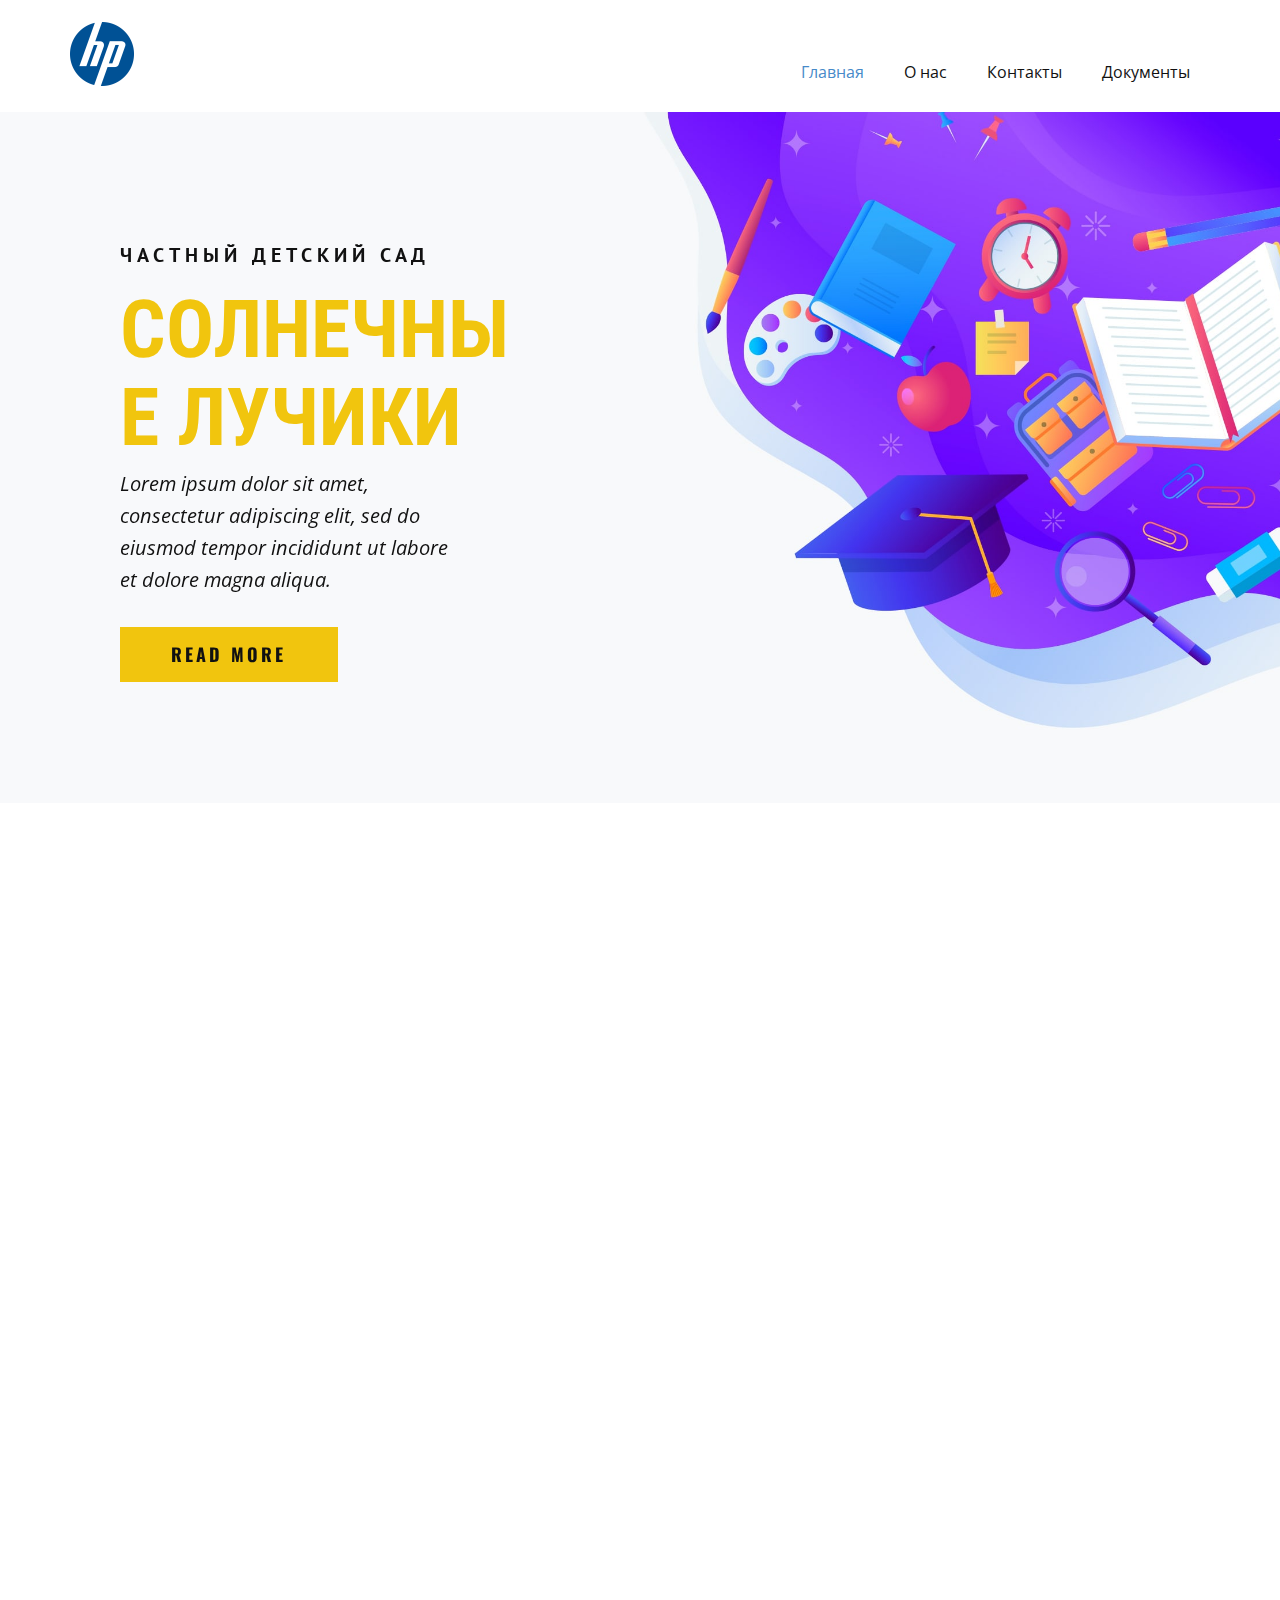
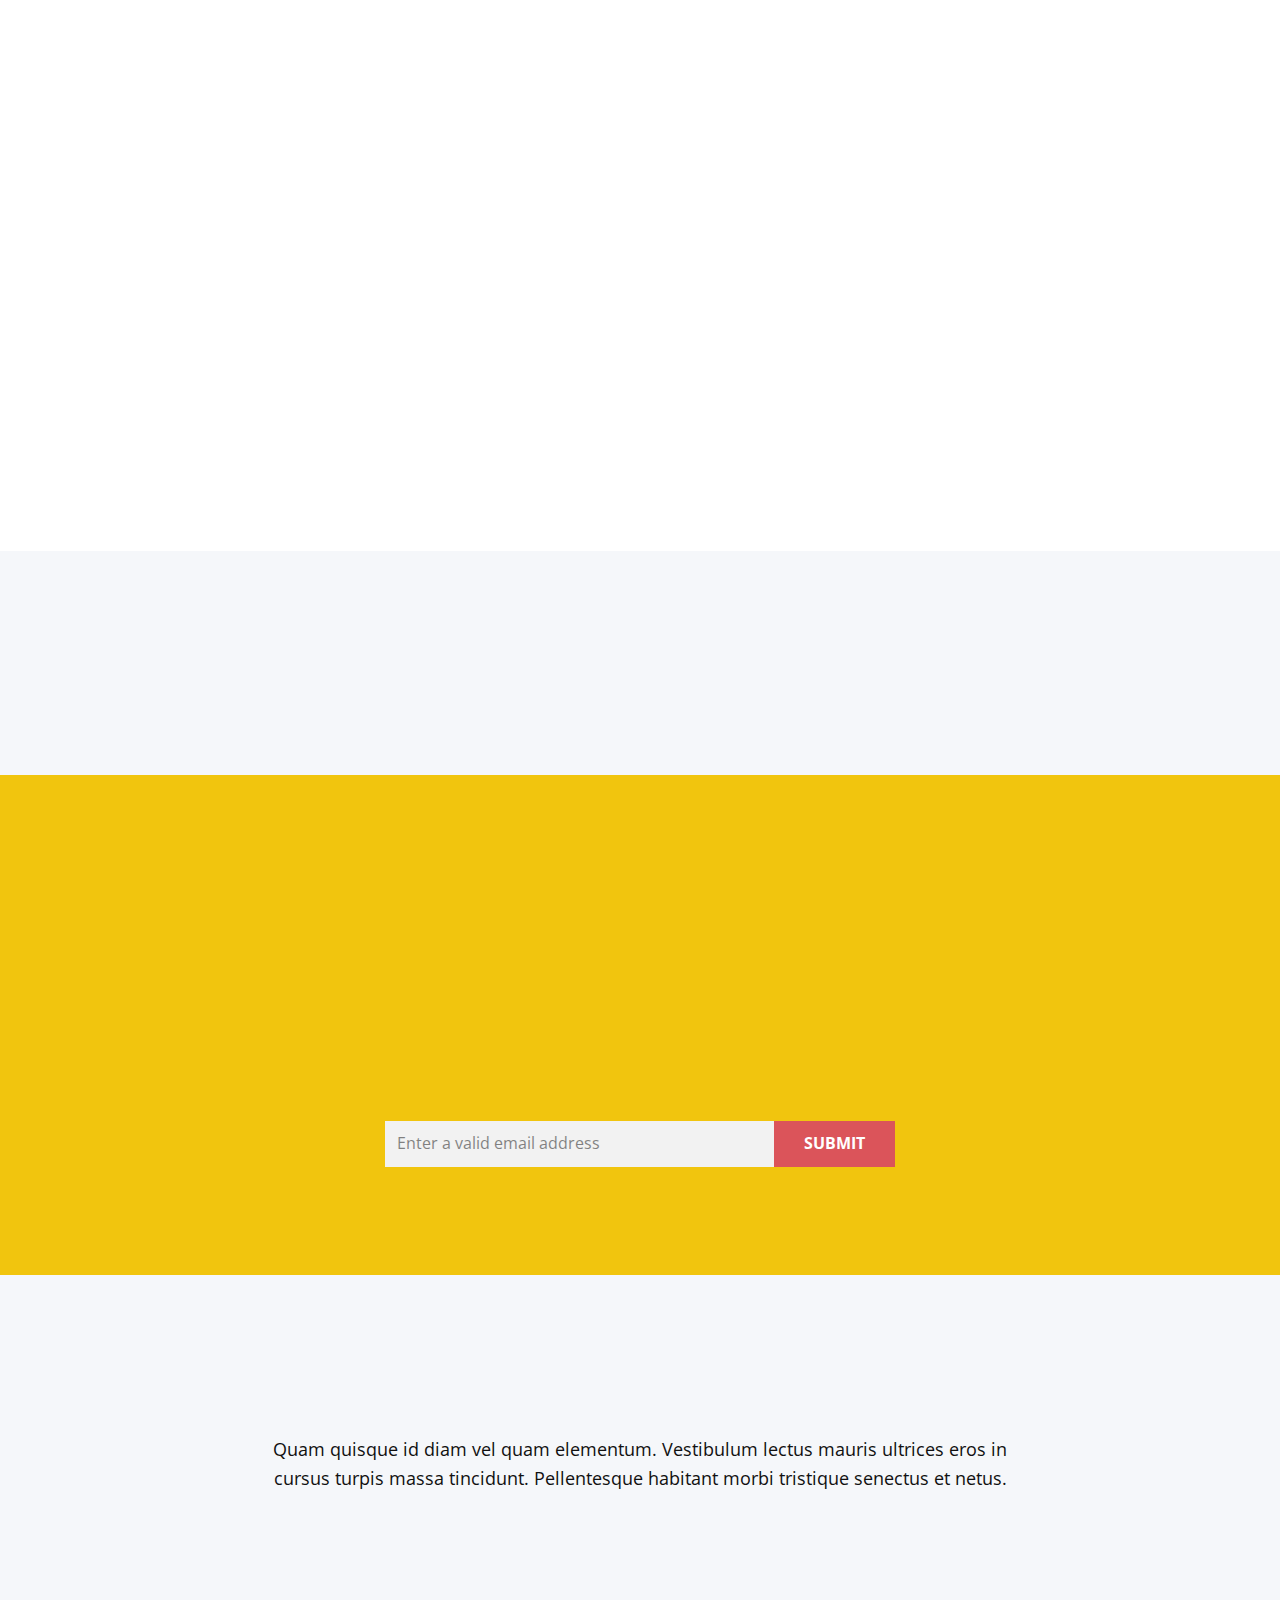
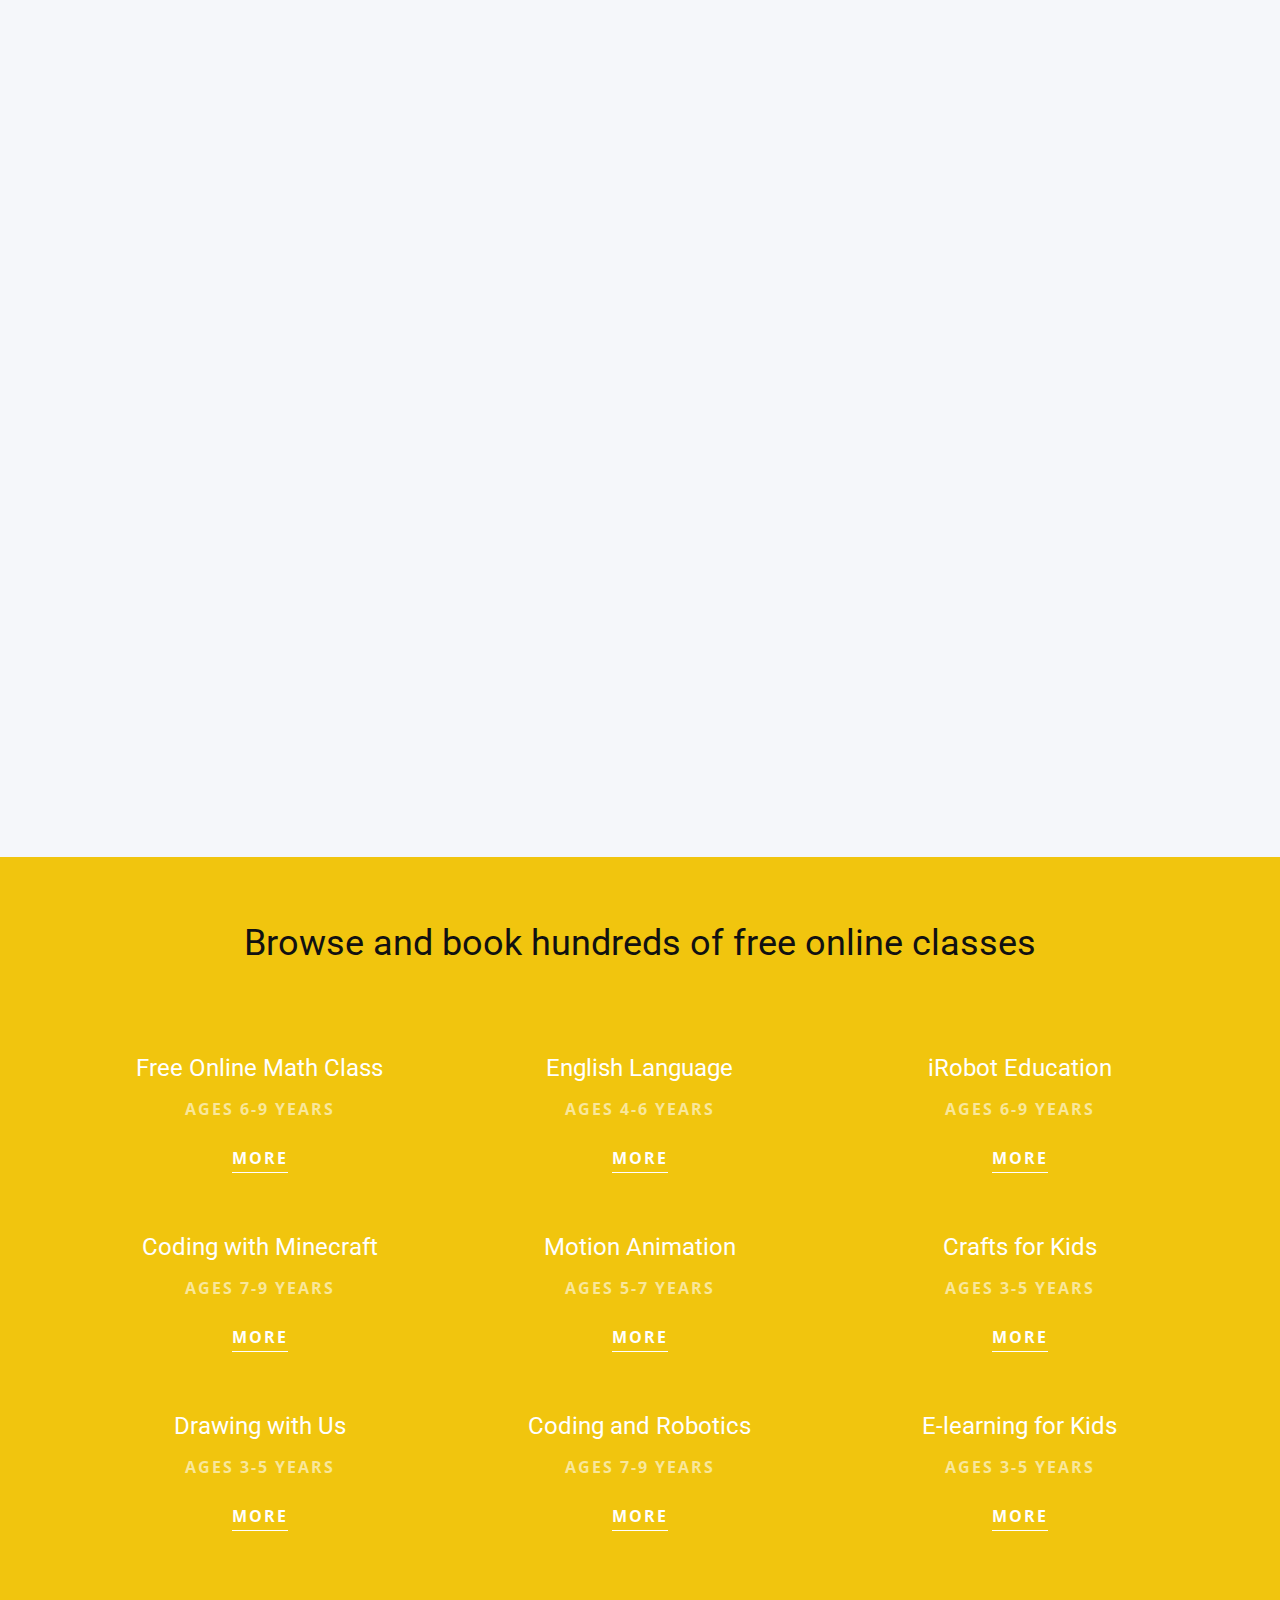
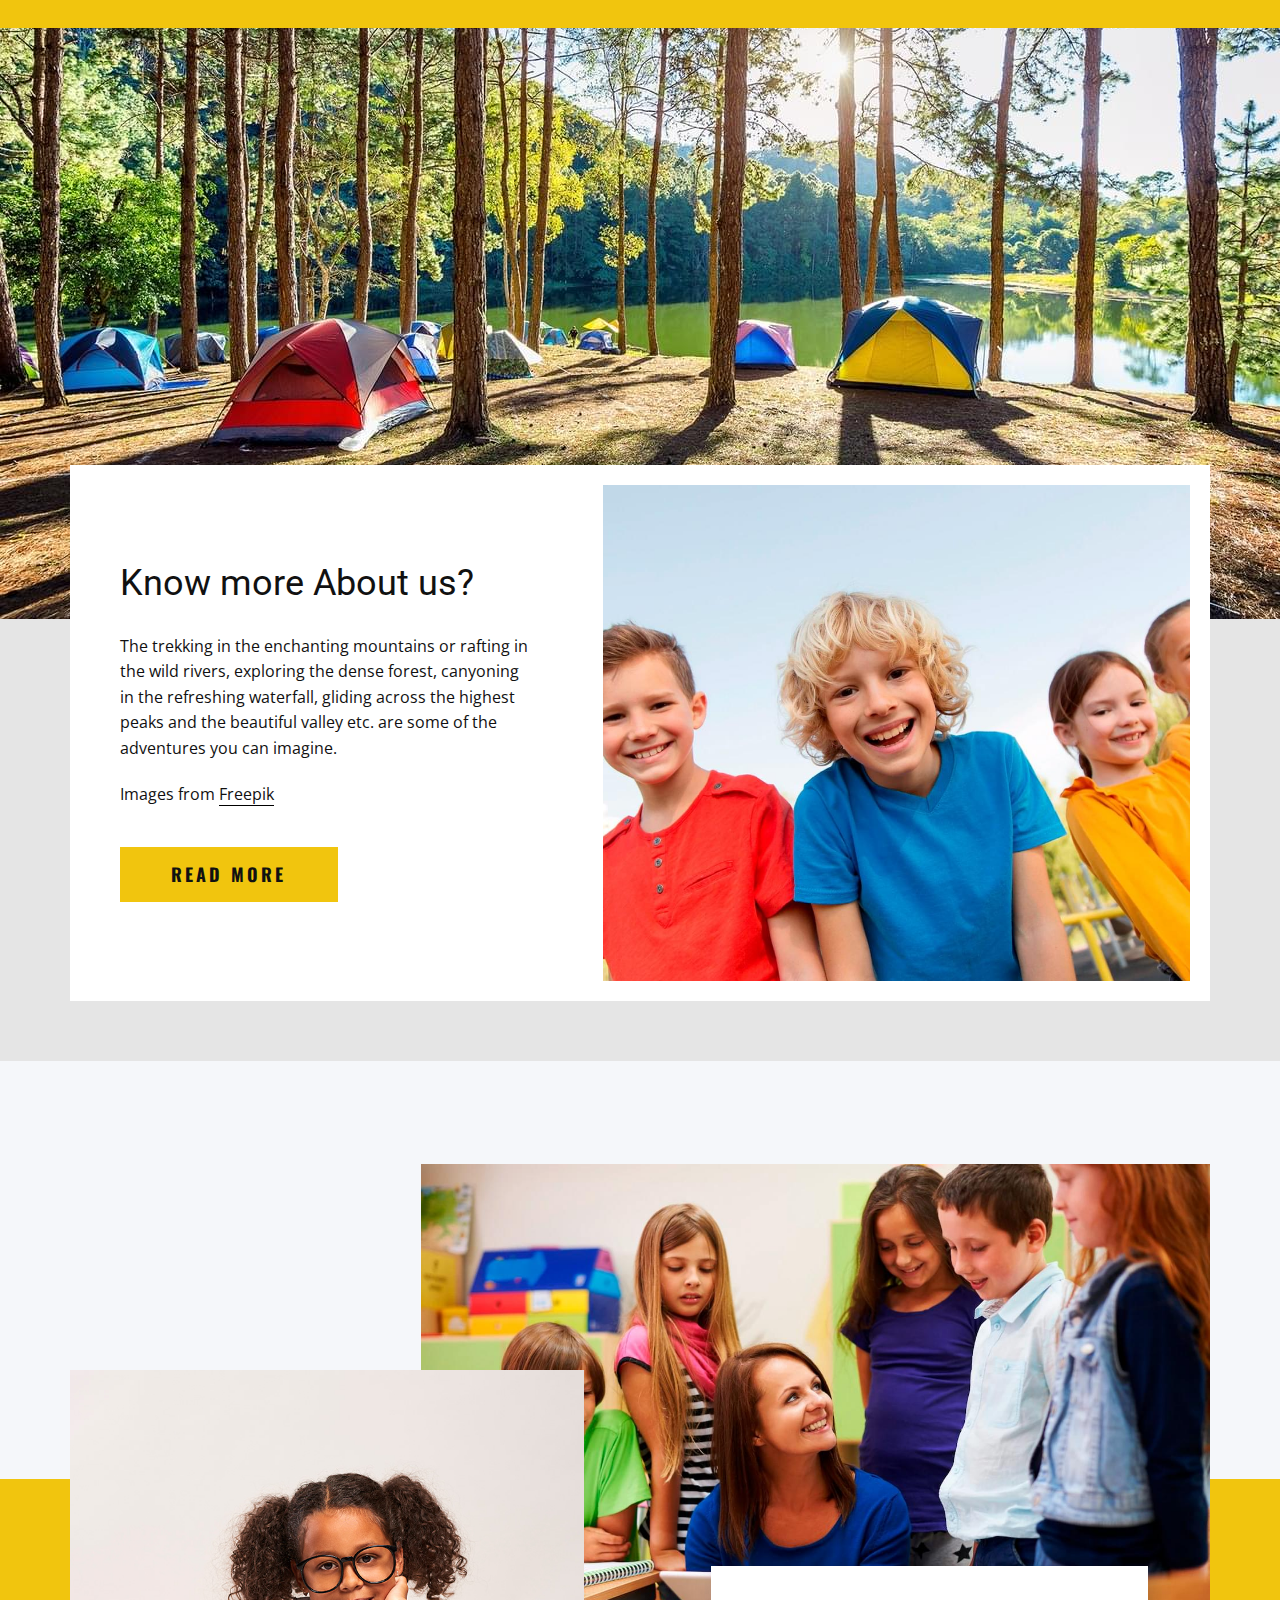
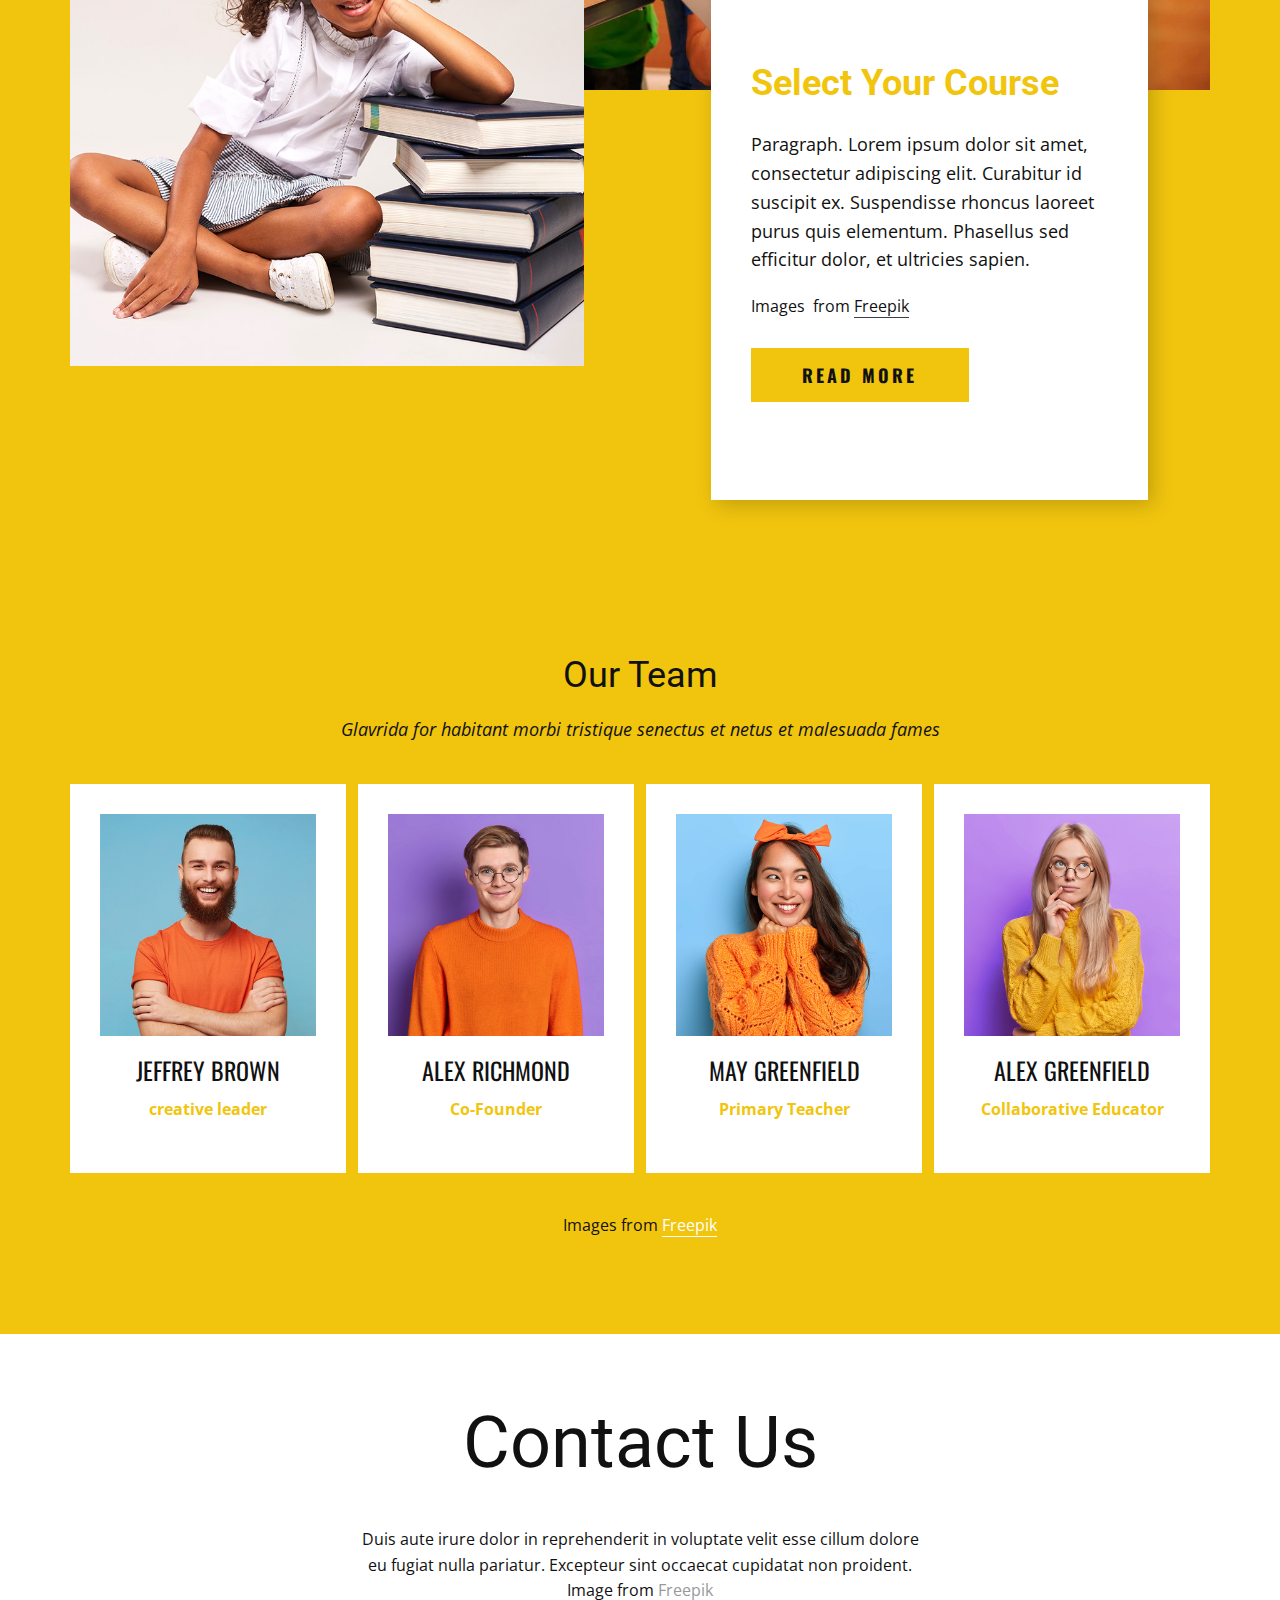
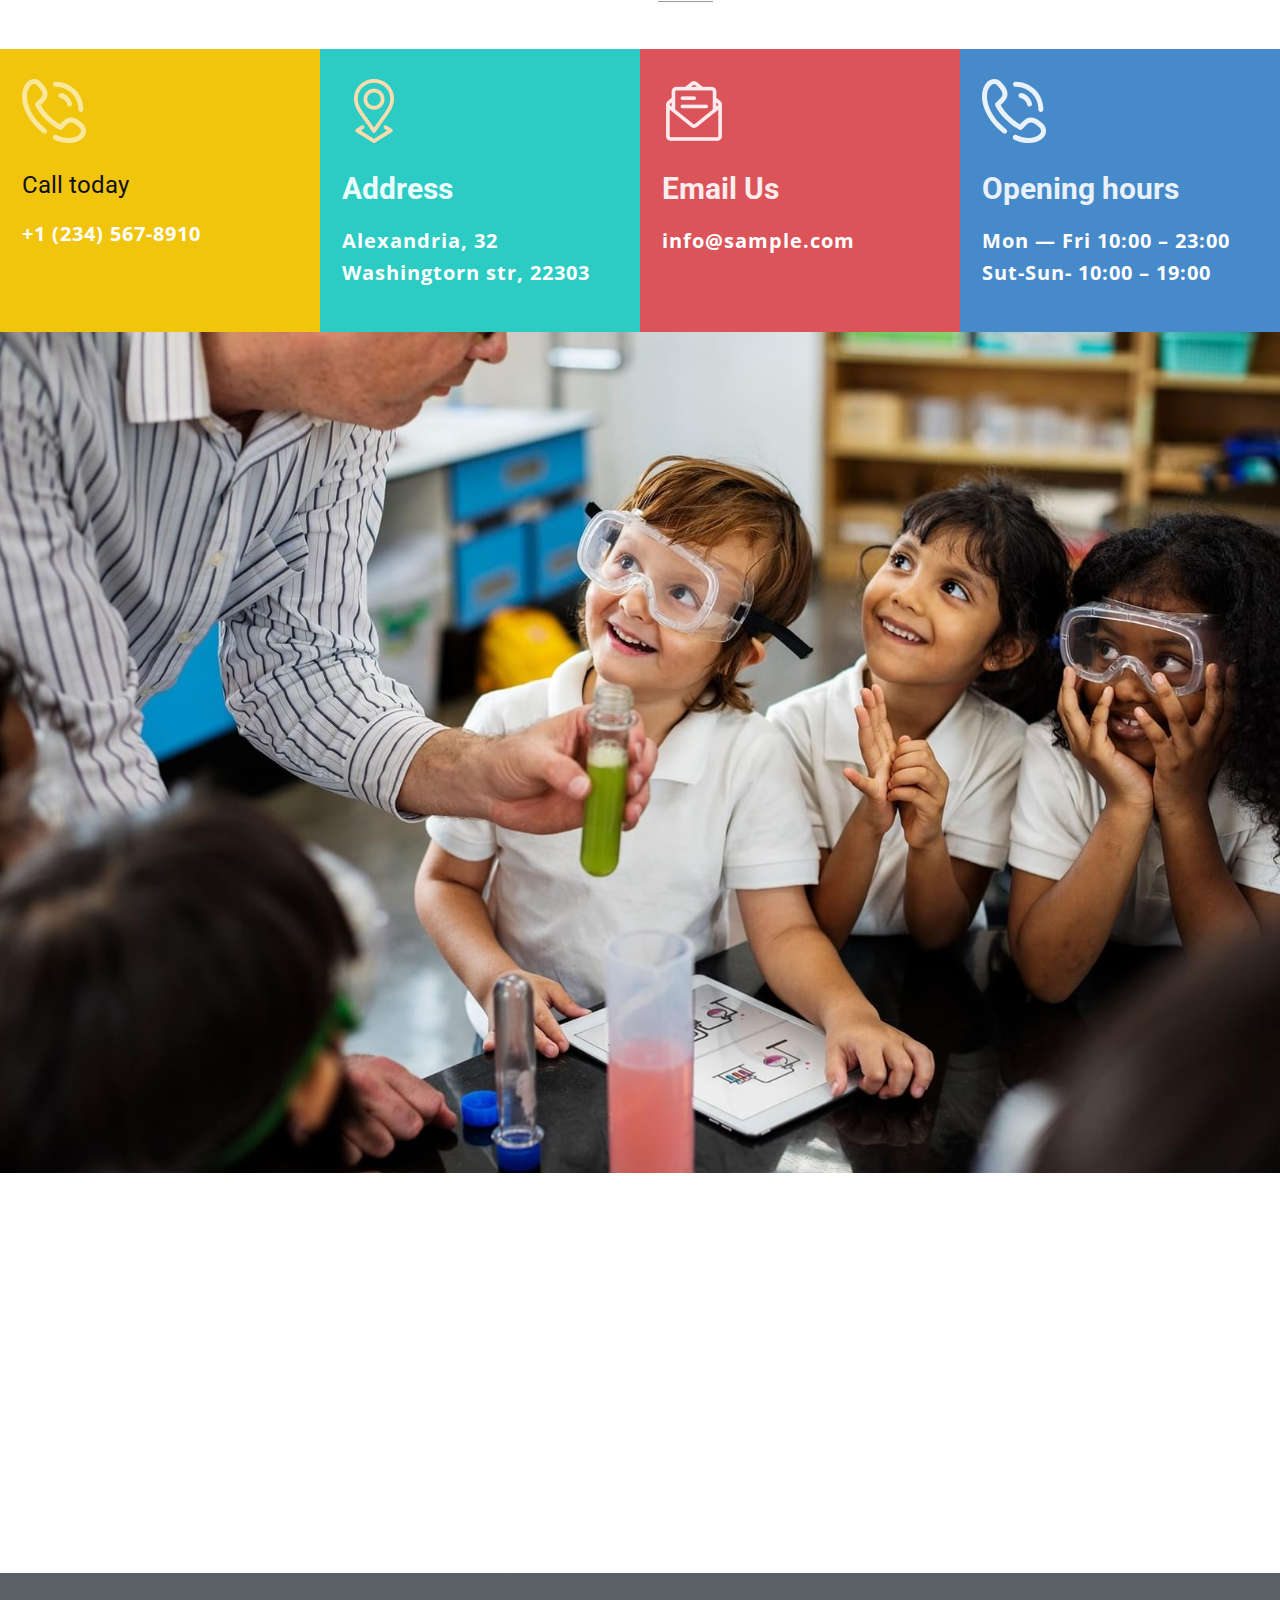
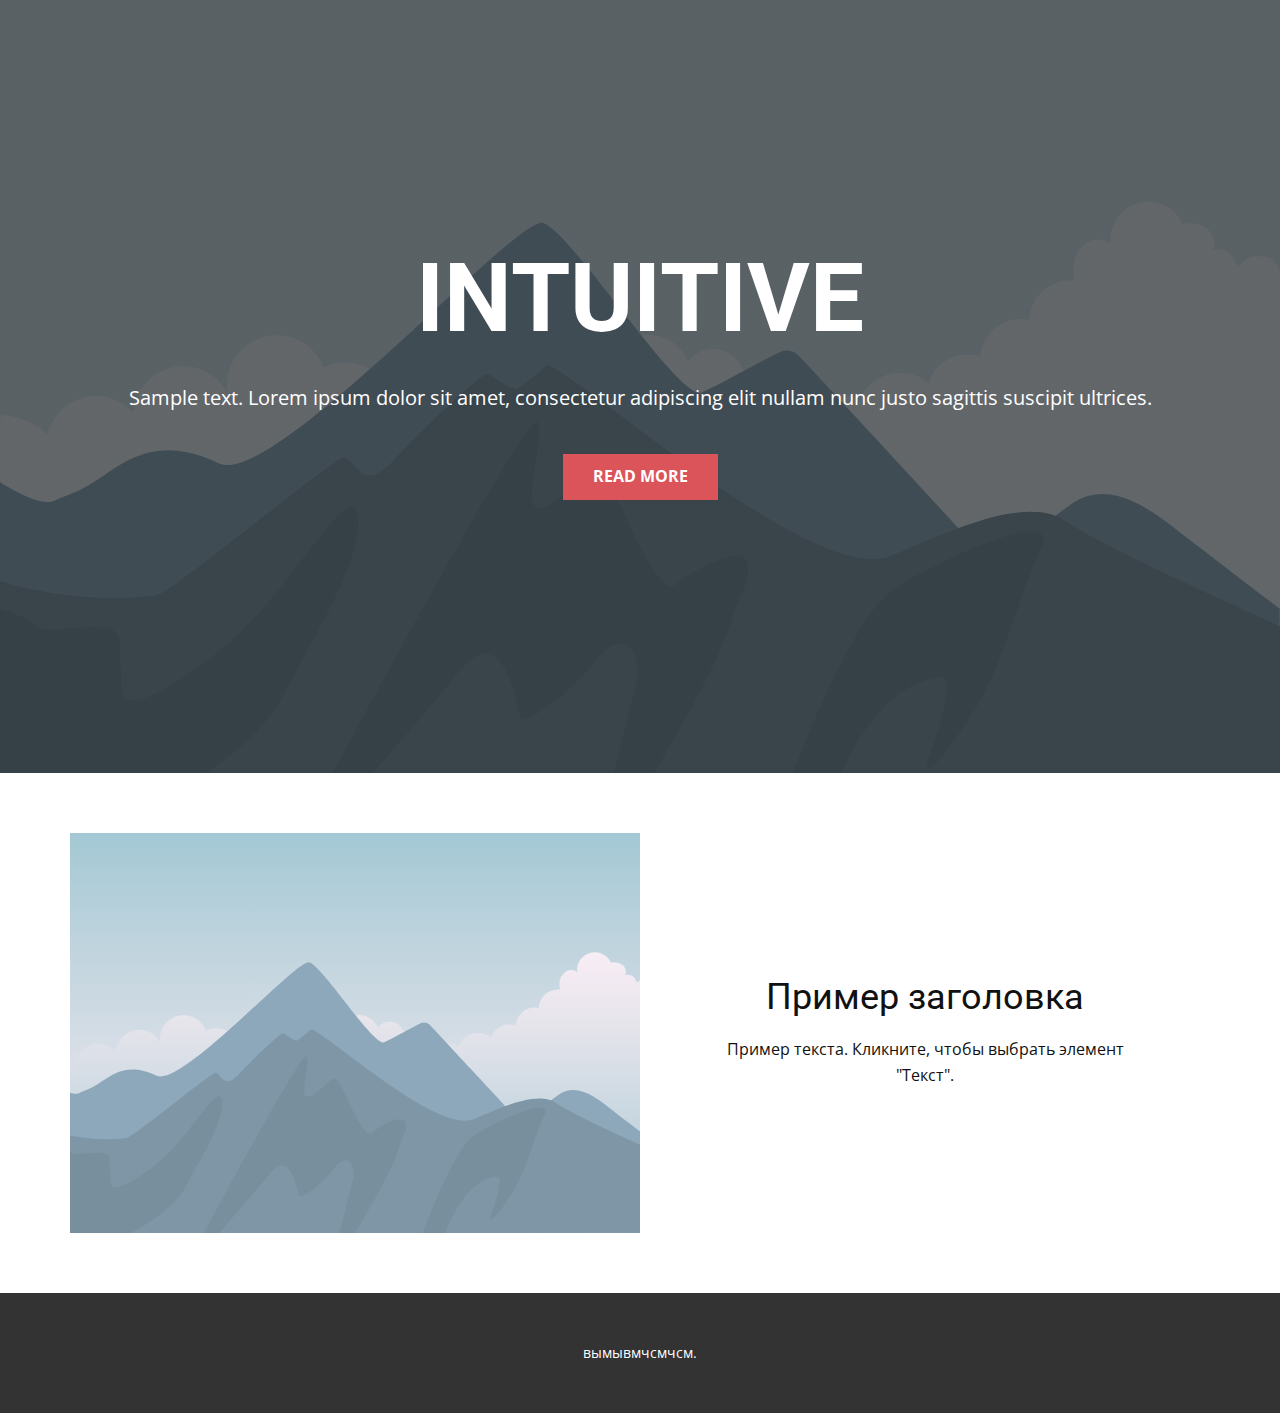
<file: Главная.html>
<!DOCTYPE html>
<html style="font-size: 16px;" lang="ru"><head>
    <meta name="viewport" content="width=device-width, initial-scale=1.0">
    <meta charset="utf-8">
    <meta name="keywords" content="Your Kids is Our Future, ​Never Stop Learning, ​Best Classes and Camps, ​Browse and book hundreds of free online classes, ​Know more About us?, ​Select Your Course, Our ​Team, Contact Us, INTUITIVE">
    <meta name="description" content="">
    <title>Солнечные лучики</title>
    <link rel="stylesheet" href="nicepage.css" media="screen">
<link rel="stylesheet" href="Главная.css" media="screen">
    <script class="u-script" type="text/javascript" src="jquery.js" defer=""></script>
    <script class="u-script" type="text/javascript" src="nicepage.js" defer=""></script>
    <meta name="generator" content="Nicepage 5.2.4, nicepage.com">
    <meta name="referrer" content="origin">
    <link id="u-theme-google-font" rel="stylesheet" href="https://fonts.googleapis.com/css?family=Roboto:100,100i,300,300i,400,400i,500,500i,700,700i,900,900i|Open+Sans:300,300i,400,400i,500,500i,600,600i,700,700i,800,800i">
    <link id="u-page-google-font" rel="stylesheet" href="https://fonts.googleapis.com/css?family=PT+Sans:400,400i,700,700i|Roboto+Condensed:300,300i,400,400i,700,700i|Oswald:200,300,400,500,600,700|Open+Sans:300,300i,400,400i,500,500i,600,600i,700,700i,800,800i">
    <script type="application/ld+json">{
		"@context": "http://schema.org",
		"@type": "Organization",
		"name": "",
		"logo": "images/default-logo.png"
}</script>
    <meta name="theme-color" content="#478ac9">
    <meta property="og:title" content="Главная">
    <meta property="og:type" content="website">
  </head>
  <body class="u-body u-xl-mode" data-lang="ru"><header class="u-clearfix u-header u-header" id="sec-12bc"><div class="u-clearfix u-sheet u-valign-middle u-sheet-1">
        <a href="index.html" class="u-image u-logo u-image-1">
          <img src="images/default-logo.png" class="u-logo-image u-logo-image-1">
        </a>
        <nav class="u-menu u-menu-dropdown u-offcanvas u-menu-1">
          <div class="menu-collapse" style="font-size: 1rem; letter-spacing: 0px;">
            <a class="u-button-style u-custom-left-right-menu-spacing u-custom-padding-bottom u-custom-top-bottom-menu-spacing u-nav-link u-text-active-palette-1-base u-text-hover-palette-2-base" href="#">
              <svg class="u-svg-link" viewBox="0 0 24 24"><use xmlns:xlink="http://www.w3.org/1999/xlink" xlink:href="#menu-hamburger"></use></svg>
              <svg class="u-svg-content" version="1.1" id="menu-hamburger" viewBox="0 0 16 16" x="0px" y="0px" xmlns:xlink="http://www.w3.org/1999/xlink" xmlns="http://www.w3.org/2000/svg"><g><rect y="1" width="16" height="2"></rect><rect y="7" width="16" height="2"></rect><rect y="13" width="16" height="2"></rect>
</g></svg>
            </a>
          </div>
          <div class="u-nav-container">
            <ul class="u-nav u-unstyled u-nav-1"><li class="u-nav-item"><a class="u-button-style u-nav-link u-text-active-palette-1-base u-text-hover-palette-2-base" href="Главная.html" style="padding: 10px 20px;">Главная</a>
</li><li class="u-nav-item"><a class="u-button-style u-nav-link u-text-active-palette-1-base u-text-hover-palette-2-base" href="О-нас.html" style="padding: 10px 20px;">О нас</a>
</li><li class="u-nav-item"><a class="u-button-style u-nav-link u-text-active-palette-1-base u-text-hover-palette-2-base" href="Контакты.html" style="padding: 10px 20px;">Контакты</a>
            </li><li class="u-nav-item"><a class="u-button-style u-nav-link u-text-active-palette-1-base u-text-hover-palette-2-base" href="Документы.html" style="padding: 10px 20px;">Документы</a>
</li></ul>
          </div>
          <div class="u-nav-container-collapse">
            <div class="u-black u-container-style u-inner-container-layout u-opacity u-opacity-95 u-sidenav">
              <div class="u-inner-container-layout u-sidenav-overflow">
                <div class="u-menu-close"></div>
                <ul class="u-align-center u-nav u-popupmenu-items u-unstyled u-nav-2"><li class="u-nav-item"><a class="u-button-style u-nav-link" href="Главная.html">Главная</a>
</li><li class="u-nav-item"><a class="u-button-style u-nav-link" href="О-нас.html">О нас</a>
</li><li class="u-nav-item"><a class="u-button-style u-nav-link" href="Контакты.html">Контакты</a>
</li></ul>
              </div>
            </div>
            <div class="u-black u-menu-overlay u-opacity u-opacity-70"></div>
          </div>
        </nav>
      </div></header>
    <section class="u-clearfix u-image u-section-1" id="carousel_9e6a">
      <div class="u-clearfix u-layout-wrap u-layout-wrap-1">
        <div class="u-layout">
          <div class="u-layout-row">
            <div class="u-container-style u-layout-cell u-left-cell u-size-27 u-layout-cell-1">
              <div class="u-container-layout u-container-layout-1">
                <h5 class="u-align-left u-custom-font u-font-pt-sans u-text u-text-1" data-animation-name="customAnimationIn" data-animation-duration="1500" data-animation-delay="500">Частный детский сад</h5>
                <h1 class="u-align-left u-custom-font u-font-roboto-condensed u-text u-text-palette-3-base u-text-2" data-animation-name="customAnimationIn" data-animation-duration="1500">Солнечные лучики<br>
                </h1>
                <p class="u-align-left u-text u-text-3" data-animation-name="customAnimationIn" data-animation-duration="1500" data-animation-delay="500">Lorem ipsum dolor sit amet, consectetur adipiscing elit, sed do eiusmod tempor incididunt ut labore et dolore magna aliqua.</p>
                <a href="https://nicepage.com/html-templates" class="u-border-none u-border-radius-0 u-btn u-btn-rectangle u-button-style u-custom-font u-font-oswald u-hover-palette-2-base u-palette-3-base u-btn-1" data-animation-name="customAnimationIn" data-animation-duration="1500">read more</a>
              </div>
            </div>
            <div class="u-align-right u-container-style u-image u-layout-cell u-right-cell u-size-33 u-image-1" data-animation-name="customAnimationIn" data-animation-duration="1500">

              </div>
            </div>
          </div>
        </div>
      </div>
    </section>
    <section class="u-align-center u-clearfix u-section-2" id="carousel_dd87">
      <div class="u-clearfix u-sheet u-valign-middle u-sheet-1">
        <div class="u-expanded-width u-list u-list-1">
          <div class="u-repeater u-repeater-1">
            <div class="u-align-center u-container-style u-custom-item u-list-item u-palette-3-base u-repeater-item u-list-item-1" data-animation-name="customAnimationIn" data-animation-duration="1500" data-animation-delay="500">
              <div class="u-container-layout u-similar-container u-container-layout-1">
                <h3 class="u-custom-font u-font-open-sans u-text u-text-1">Free Classes</h3>
                <div class="u-border-3 u-border-white u-line u-line-horizontal u-line-1"></div>
                <p class="u-text u-text-default u-text-2">Ut enim ad cupidatat non proident, sunt mollit anim id est laborum. consectetur ... Ut Excepteur sint occaecat minim veniam, quis nostrud in culpa qui officia deserunt</p>
              </div>
            </div>
            <div class="u-align-center u-container-style u-custom-item u-list-item u-palette-4-base u-repeater-item u-list-item-2" data-animation-name="customAnimationIn" data-animation-duration="1500" data-animation-delay="500">
              <div class="u-container-layout u-similar-container u-container-layout-2">
                <h3 class="u-custom-font u-font-open-sans u-text u-text-3"> Camps for Kids</h3>
                <div class="u-border-3 u-border-white u-line u-line-horizontal u-line-2"></div>
                <p class="u-text u-text-default u-text-4">Ut enim ad cupidatat non proident, sunt mollit anim id est laborum. consectetur ... Ut Excepteur sint occaecat minim veniam, quis nostrud in culpa qui officia deserunt</p>
              </div>
            </div>
            <div class="u-align-center u-container-style u-custom-item u-list-item u-palette-2-base u-repeater-item u-list-item-3" data-animation-name="customAnimationIn" data-animation-duration="1500" data-animation-delay="500">
              <div class="u-container-layout u-similar-container u-container-layout-3">
                <h3 class="u-custom-font u-font-open-sans u-text u-text-5"> Activities</h3>
                <div class="u-border-3 u-border-white u-line u-line-horizontal u-line-3"></div>
                <p class="u-text u-text-default u-text-6">Ut enim ad cupidatat non proident, sunt mollit anim id est laborum. consectetur ... Ut Excepteur sint occaecat minim veniam, quis nostrud in culpa qui officia deserunt</p>
              </div>
            </div>
            <div class="u-align-center u-container-style u-custom-item u-list-item u-palette-1-base u-repeater-item u-list-item-4" data-animation-name="customAnimationIn" data-animation-duration="1500" data-animation-delay="500">
              <div class="u-container-layout u-similar-container u-container-layout-4">
                <h3 class="u-custom-font u-font-open-sans u-text u-text-7">Strategy</h3>
                <div class="u-border-3 u-border-white u-line u-line-horizontal u-line-4"></div>
                <p class="u-text u-text-default u-text-8">Ut enim ad cupidatat non proident, sunt mollit anim id est laborum. consectetur ... Ut Excepteur sint occaecat minim veniam, quis nostrud in culpa qui officia deserunt</p>
              </div>
            </div>
          </div>
        </div>
      </div>
    </section>
    <section class="u-clearfix u-palette-5-light-3 u-section-3" id="carousel_eebc">
      <div class="u-expanded-width u-shape u-shape-rectangle u-white u-shape-1"></div>
      <img class="u-image u-image-1" src="images/fd.jpg" data-image-width="1380" data-image-height="920" data-animation-name="customAnimationIn" data-animation-duration="1750" data-animation-delay="500">
      <img class="u-image u-image-2" src="images/vb.jpg" data-image-width="453" data-image-height="411" data-animation-name="customAnimationIn" data-animation-duration="1500" data-animation-delay="500">
      <div class="u-align-left u-container-style u-group u-shape-rectangle u-group-1" data-animation-name="customAnimationIn" data-animation-duration="1750" data-animation-delay="500">
        <div class="u-container-layout u-valign-middle-lg u-valign-middle-sm u-valign-middle-xl u-valign-middle-xs u-container-layout-1">
          <h3 class="u-text u-text-1"> Over 140000 classes</h3>
          <p class="u-text u-text-2"> Ultricies leo integer malesuada nunc vel risus commodo viverra maecenas. Lobortis elementum nibh tellus molestie nunc non. Aliquet bibendum</p>
          <a href="https://nicepage.best" class="u-border-radius-0 u-btn u-button-style u-custom-font u-font-oswald u-hover-palette-2-base u-palette-3-base u-btn-1" data-animation-name="" data-animation-duration="0" data-animation-delay="0" data-animation-direction="">Contact us</a>
          <p class="u-text u-text-body-color u-text-default u-text-3">Images from <a href="https://www.freepik.com/photos/people" class="u-border-1 u-border-active-grey-70 u-border-black u-border-hover-grey-70 u-border-no-left u-border-no-right u-border-no-top u-bottom-left-radius-0 u-bottom-right-radius-0 u-btn u-button-link u-button-style u-none u-radius-0 u-text-body-color u-top-left-radius-0 u-top-right-radius-0 u-btn-2" target="_blank">Freepik</a>
          </p>
        </div>
      </div>
      <div class="u-align-left u-container-style u-group u-shape-rectangle u-group-2" data-animation-name="customAnimationIn" data-animation-duration="1750" data-animation-delay="0">
        <div class="u-container-layout u-valign-middle u-container-layout-2">
          <h3 class="u-text u-text-4"> Small Group Size</h3>
          <p class="u-text u-text-5"> Ultricies leo integer malesuada nunc vel risus commodo viverra maecenas. Lobortis elementum nibh tellus molestie nunc non. Aliquet bibendum</p>
          <a href="https://nicepage.best" class="u-border-radius-0 u-btn u-button-style u-custom-font u-font-oswald u-hover-palette-2-base u-palette-3-base u-btn-3" data-animation-name="" data-animation-duration="0" data-animation-delay="0" data-animation-direction="">learn more</a>
        </div>
      </div>
    </section>
    <section class="u-align-center u-clearfix u-palette-3-base u-section-4" id="carousel_fc29">
      <div class="u-clearfix u-sheet u-valign-middle u-sheet-1">
        <h2 class="u-text u-text-1" data-animation-name="customAnimationIn" data-animation-duration="1500" data-animation-delay="250"> Never Stop Learning</h2>
        <p class="u-text u-text-2" data-animation-name="customAnimationIn" data-animation-duration="1500" data-animation-delay="250"> Our vision is to be the source for childhood learning on the internet vailable from anywhere for everyone and without charge.</p>
        <div class="u-expanded-width-xs u-form u-form-1">
          <form action="https://forms.nicepagesrv.com/Form/Process" class="u-clearfix u-form-horizontal u-form-spacing-0 u-inner-form" source="email" name="form" style="padding: 0px;">
            <div class="u-form-email u-form-group u-label-none">
              <label for="email-6564" class="u-label">Email</label>
              <input type="email" placeholder="Enter a valid email address" id="email-6564" name="email" class="u-grey-5 u-input u-input-rectangle" required="">
            </div>
            <div class="u-align-left u-form-group u-form-submit u-label-none">
              <a href="#" class="u-border-none u-btn u-btn-submit u-button-style u-palette-2-base u-btn-1">Submit</a>
              <input type="submit" value="submit" class="u-form-control-hidden">
            </div>
            <div class="u-form-send-message u-form-send-success"> Thank you! Your message has been sent. </div>
            <div class="u-form-send-error u-form-send-message"> Unable to send your message. Please fix errors then try again. </div>
            <input type="hidden" value="" name="recaptchaResponse">
          </form>
        </div>
      </div>
    </section>
    <section class="u-align-center u-clearfix u-palette-5-light-3 u-section-5" id="carousel_0bc0">
      <div class="u-clearfix u-sheet u-valign-middle u-sheet-1">
        <h2 class="u-text u-text-palette-3-base u-text-1" data-animation-name="customAnimationIn" data-animation-duration="1500" data-animation-delay="750"> Best Classes and Camps</h2>
        <p class="u-text u-text-2"> Quam quisque id diam vel quam elementum. Vestibulum lectus mauris ultrices eros in cursus turpis massa tincidunt. Pellentesque habitant morbi tristique senectus et netus. </p>
        <div class="u-expanded-width u-list u-list-1">
          <div class="u-repeater u-repeater-1">
            <div class="u-align-left u-container-style u-image u-list-item u-repeater-item u-shading u-image-1" src="" data-image-width="1380" data-image-height="920" data-animation-name="customAnimationIn" data-animation-duration="1500">
              <div class="u-container-layout u-similar-container u-container-layout-1">
                <div class="u-align-center u-container-style u-expanded-width u-group u-palette-3-base u-group-1" data-animation-name="" data-animation-duration="0" data-animation-delay="0" data-animation-direction="">
                  <div class="u-container-layout u-valign-middle u-container-layout-2">
                    <h4 class="u-text u-text-3">One-of-a-kind Classes </h4>
                  </div>
                </div>
              </div>
            </div>
            <div class="u-align-left u-container-style u-image u-list-item u-repeater-item u-shading u-image-2" src="" data-image-width="1380" data-image-height="920" data-animation-name="customAnimationIn" data-animation-duration="1500">
              <div class="u-container-layout u-similar-container u-container-layout-3">
                <div class="u-align-center u-container-style u-expanded-width u-group u-palette-3-base u-group-2" data-animation-name="" data-animation-duration="0" data-animation-delay="0" data-animation-direction="">
                  <div class="u-container-layout u-valign-middle u-container-layout-4">
                    <h4 class="u-text u-text-4">Summer Camps </h4>
                  </div>
                </div>
              </div>
            </div>
            <div class="u-align-left u-container-style u-image u-list-item u-repeater-item u-shading u-image-3" src="" data-image-width="1380" data-image-height="920" data-animation-name="customAnimationIn" data-animation-duration="1500">
              <div class="u-container-layout u-similar-container u-container-layout-5">
                <div class="u-align-center u-container-style u-expanded-width u-group u-palette-3-base u-group-3" data-animation-name="" data-animation-duration="0" data-animation-delay="0" data-animation-direction="">
                  <div class="u-container-layout u-valign-middle u-container-layout-6">
                    <h4 class="u-text u-text-5"> Sport Camps</h4>
                  </div>
                </div>
              </div>
            </div>
            <div class="u-align-left u-container-style u-image u-list-item u-repeater-item u-shading u-image-4" src="" data-image-width="1380" data-image-height="920" data-animation-name="customAnimationIn" data-animation-duration="1500">
              <div class="u-container-layout u-similar-container u-container-layout-7">
                <div class="u-align-center u-container-style u-expanded-width u-group u-palette-3-base u-group-4" data-animation-name="" data-animation-duration="0" data-animation-delay="0" data-animation-direction="">
                  <div class="u-container-layout u-valign-middle u-container-layout-8">
                    <h4 class="u-text u-text-6"> In-Person Camps</h4>
                  </div>
                </div>
              </div>
            </div>
            <div class="u-align-left u-container-style u-image u-list-item u-repeater-item u-shading u-image-5" src="" data-image-width="1042" data-image-height="700" data-animation-name="customAnimationIn" data-animation-duration="1500">
              <div class="u-container-layout u-similar-container u-container-layout-9">
                <div class="u-align-center u-container-style u-expanded-width u-group u-palette-3-base u-group-5" data-animation-name="" data-animation-duration="0" data-animation-delay="0" data-animation-direction="">
                  <div class="u-container-layout u-valign-middle u-container-layout-10">
                    <h4 class="u-text u-text-7"> Anywhere Learning</h4>
                  </div>
                </div>
              </div>
            </div>
            <div class="u-align-left u-container-style u-image u-list-item u-repeater-item u-shading u-image-6" src="" data-image-width="1380" data-image-height="920" data-animation-name="customAnimationIn" data-animation-duration="1500">
              <div class="u-container-layout u-similar-container u-container-layout-11">
                <div class="u-align-center u-container-style u-expanded-width u-group u-palette-3-base u-group-6" data-animation-name="" data-animation-duration="0" data-animation-delay="0" data-animation-direction="">
                  <div class="u-container-layout u-valign-middle u-container-layout-12">
                    <h4 class="u-text u-text-8"> About Us</h4>
                  </div>
                </div>
              </div>
            </div>
          </div>
        </div>
        <p class="u-text u-text-9" data-animation-name="customAnimationIn" data-animation-duration="1500" data-animation-delay="750">Images from <a href="https://www.freepik.com/" class="u-border-1 u-border-active-grey-70 u-border-black u-border-hover-grey-60 u-border-no-left u-border-no-right u-border-no-top u-btn u-button-link u-button-style u-none u-text-active-black u-text-body-color u-text-hover-black u-btn-1" target="_blank">Freepik</a>
        </p>
      </div>
    </section>
    <section class="u-align-center u-clearfix u-palette-3-base u-section-6" id="carousel_3412">
      <div class="u-clearfix u-sheet u-valign-middle u-sheet-1">
        <h2 class="u-text u-text-1"> Browse and book hundreds of free online classes</h2>
        <div class="u-expanded-width u-list u-list-1">
          <div class="u-repeater u-repeater-1">
            <div class="u-align-center u-container-style u-list-item u-repeater-item u-shape-rectangle">
              <div class="u-container-layout u-similar-container u-container-layout-1">
                <h4 class="u-text u-text-body-alt-color u-text-2"> Free Online Math Class</h4>
                <p class="u-text u-text-palette-3-light-2 u-text-3"> Ages 6-9 years</p>
                <a href="https://nicepage.com/k/shopping-cart-html-templates" class="u-active-none u-align-center u-border-1 u-border-active-palette-3-light-2 u-border-hover-palette-3-light-2 u-border-no-left u-border-no-right u-border-no-top u-border-white u-bottom-left-radius-0 u-bottom-right-radius-0 u-btn u-button-style u-hover-none u-none u-radius-0 u-text-active-palette-3-light-2 u-text-body-alt-color u-text-hover-palette-3-light-2 u-top-left-radius-0 u-top-right-radius-0 u-btn-1">more</a>
              </div>
            </div>
            <div class="u-align-center u-container-style u-list-item u-repeater-item u-shape-rectangle">
              <div class="u-container-layout u-similar-container u-container-layout-2">
                <h4 class="u-text u-text-body-alt-color u-text-4">English Language</h4>
                <p class="u-text u-text-palette-3-light-2 u-text-5"> Ages 4-6 years</p>
                <a href="https://nicepage.com/wordpress-website-builder" class="u-active-none u-align-center u-border-1 u-border-active-palette-3-light-2 u-border-hover-palette-3-light-2 u-border-no-left u-border-no-right u-border-no-top u-border-white u-bottom-left-radius-0 u-bottom-right-radius-0 u-btn u-button-style u-hover-none u-none u-radius-0 u-text-active-palette-3-light-2 u-text-body-alt-color u-text-hover-palette-3-light-2 u-top-left-radius-0 u-top-right-radius-0 u-btn-2">more</a>
              </div>
            </div>
            <div class="u-align-center u-container-style u-list-item u-repeater-item u-shape-rectangle">
              <div class="u-container-layout u-similar-container u-container-layout-3">
                <h4 class="u-text u-text-body-alt-color u-text-6"> iRobot Education</h4>
                <p class="u-text u-text-palette-3-light-2 u-text-7"> Ages 6-9 years</p>
                <a href="https://nicepage.com/website-builder" class="u-active-none u-align-center u-border-1 u-border-active-palette-3-light-2 u-border-hover-palette-3-light-2 u-border-no-left u-border-no-right u-border-no-top u-border-white u-bottom-left-radius-0 u-bottom-right-radius-0 u-btn u-button-style u-hover-none u-none u-radius-0 u-text-active-palette-3-light-2 u-text-body-alt-color u-text-hover-palette-3-light-2 u-top-left-radius-0 u-top-right-radius-0 u-btn-3">more</a>
              </div>
            </div>
            <div class="u-align-center u-container-style u-list-item u-repeater-item u-shape-rectangle">
              <div class="u-container-layout u-similar-container u-container-layout-4">
                <h4 class="u-text u-text-body-alt-color u-text-8">Coding with Minecraft</h4>
                <p class="u-text u-text-palette-3-light-2 u-text-9"> Ages 7-9 years</p>
                <a href="https://nicepage.site" class="u-active-none u-align-center u-border-1 u-border-active-palette-3-light-2 u-border-hover-palette-3-light-2 u-border-no-left u-border-no-right u-border-no-top u-border-white u-bottom-left-radius-0 u-bottom-right-radius-0 u-btn u-button-style u-hover-none u-none u-radius-0 u-text-active-palette-3-light-2 u-text-body-alt-color u-text-hover-palette-3-light-2 u-top-left-radius-0 u-top-right-radius-0 u-btn-4">more</a>
              </div>
            </div>
            <div class="u-align-center u-container-style u-list-item u-repeater-item u-shape-rectangle">
              <div class="u-container-layout u-similar-container u-container-layout-5">
                <h4 class="u-text u-text-body-alt-color u-text-10"> Motion Animation</h4>
                <p class="u-text u-text-palette-3-light-2 u-text-11"> Ages 5-7 years</p>
                <a href="https://nicepage.studio" class="u-active-none u-align-center u-border-1 u-border-active-palette-3-light-2 u-border-hover-palette-3-light-2 u-border-no-left u-border-no-right u-border-no-top u-border-white u-bottom-left-radius-0 u-bottom-right-radius-0 u-btn u-button-style u-hover-none u-none u-radius-0 u-text-active-palette-3-light-2 u-text-body-alt-color u-text-hover-palette-3-light-2 u-top-left-radius-0 u-top-right-radius-0 u-btn-5">more</a>
              </div>
            </div>
            <div class="u-align-center u-container-style u-list-item u-repeater-item u-shape-rectangle">
              <div class="u-container-layout u-similar-container u-container-layout-6">
                <h4 class="u-text u-text-body-alt-color u-text-12"> Crafts for Kids</h4>
                <p class="u-text u-text-palette-3-light-2 u-text-13"> Ages 3-5 years</p>
                <a href="https://nicepage.cloud" class="u-active-none u-align-center u-border-1 u-border-active-palette-3-light-2 u-border-hover-palette-3-light-2 u-border-no-left u-border-no-right u-border-no-top u-border-white u-bottom-left-radius-0 u-bottom-right-radius-0 u-btn u-button-style u-hover-none u-none u-radius-0 u-text-active-palette-3-light-2 u-text-body-alt-color u-text-hover-palette-3-light-2 u-top-left-radius-0 u-top-right-radius-0 u-btn-6">more</a>
              </div>
            </div>
            <div class="u-align-center u-container-style u-list-item u-repeater-item u-shape-rectangle">
              <div class="u-container-layout u-similar-container u-container-layout-7">
                <h4 class="u-text u-text-body-alt-color u-text-14"> Drawing with Us</h4>
                <p class="u-text u-text-palette-3-light-2 u-text-15"> Ages 3-5 years</p>
                <a href="https://nicepage.dev" class="u-active-none u-align-center u-border-1 u-border-active-palette-3-light-2 u-border-hover-palette-3-light-2 u-border-no-left u-border-no-right u-border-no-top u-border-white u-bottom-left-radius-0 u-bottom-right-radius-0 u-btn u-button-style u-hover-none u-none u-radius-0 u-text-active-palette-3-light-2 u-text-body-alt-color u-text-hover-palette-3-light-2 u-top-left-radius-0 u-top-right-radius-0 u-btn-7">more</a>
              </div>
            </div>
            <div class="u-align-center u-container-style u-list-item u-repeater-item u-shape-rectangle">
              <div class="u-container-layout u-similar-container u-container-layout-8">
                <h4 class="u-text u-text-body-alt-color u-text-16"> Coding and Robotics</h4>
                <p class="u-text u-text-palette-3-light-2 u-text-17"> Ages 7-9 years</p>
                <a href="https://nicepage.com/c/contact-form-html-templates" class="u-active-none u-align-center u-border-1 u-border-active-palette-3-light-2 u-border-hover-palette-3-light-2 u-border-no-left u-border-no-right u-border-no-top u-border-white u-bottom-left-radius-0 u-bottom-right-radius-0 u-btn u-button-style u-hover-none u-none u-radius-0 u-text-active-palette-3-light-2 u-text-body-alt-color u-text-hover-palette-3-light-2 u-top-left-radius-0 u-top-right-radius-0 u-btn-8">more</a>
              </div>
            </div>
            <div class="u-align-center u-container-style u-list-item u-repeater-item u-shape-rectangle">
              <div class="u-container-layout u-similar-container u-container-layout-9">
                <h4 class="u-text u-text-body-alt-color u-text-18"> E-learning for Kids</h4>
                <p class="u-text u-text-palette-3-light-2 u-text-19"> Ages 3-5 years</p>
                <a href="https://nicepage.com/templates" class="u-active-none u-align-center u-border-1 u-border-active-palette-3-light-2 u-border-hover-palette-3-light-2 u-border-no-left u-border-no-right u-border-no-top u-border-white u-bottom-left-radius-0 u-bottom-right-radius-0 u-btn u-button-style u-hover-none u-none u-radius-0 u-text-active-palette-3-light-2 u-text-body-alt-color u-text-hover-palette-3-light-2 u-top-left-radius-0 u-top-right-radius-0 u-btn-9">more</a>
              </div>
            </div>
          </div>
        </div>
      </div>
    </section>
    <section class="u-clearfix u-grey-10 u-section-7" id="carousel_770f">
      <img class="u-expanded-width u-image u-image-1" src="images/jhjhjhj-min.jpg" data-image-width="1280" data-image-height="652">
      <div class="u-clearfix u-gutter-0 u-layout-wrap u-layout-wrap-1">
        <div class="u-gutter-0 u-layout">
          <div class="u-layout-row">
            <div class="u-align-left u-container-style u-layout-cell u-size-27 u-white u-layout-cell-1">
              <div class="u-container-layout u-valign-middle u-container-layout-1">
                <h2 class="u-text u-text-1"> Know more About us?</h2>
                <p class="u-text u-text-default u-text-2">The trekking in the enchanting mountains or rafting in the wild rivers, exploring the dense forest, canyoning in the refreshing waterfall, gliding across the highest peaks and the beautiful valley etc. are some of the adventures you can imagine. </p>
                <p class="u-text u-text-3">Images from <a href="https://www.freepik.com" class="u-active-none u-border-1 u-border-active-palette-2-base u-border-black u-border-hover-palette-2-base u-border-no-left u-border-no-right u-border-no-top u-btn u-button-link u-button-style u-hover-none u-none u-text-body-color u-btn-1" target="_blank">Freepik</a>
                </p>
                <a href="https://nicepage.com/k/hacker-website-templates" class="u-border-none u-border-radius-0 u-btn u-btn-rectangle u-button-style u-custom-font u-font-oswald u-hover-palette-2-base u-palette-3-base u-btn-2">read more</a>
              </div>
            </div>
            <div class="u-container-style u-image u-layout-cell u-size-33 u-image-2" data-image-width="1380" data-image-height="920">
              <div class="u-border-20 u-border-white u-container-layout u-container-layout-2"></div>
            </div>
          </div>
        </div>
      </div>
    </section>
    <section class="u-clearfix u-palette-3-base u-section-8" id="carousel_590e">
      <div class="u-expanded-width u-palette-5-light-3 u-shape u-shape-rectangle u-shape-1"></div>
      <img class="u-image u-image-default u-image-1" src="images/mnmnmnmn.jpg" data-image-width="1380" data-image-height="920">
      <img class="u-image u-image-default u-image-2" src="images/jhjj.jpg" data-image-width="1000" data-image-height="952">
      <div class="u-align-left u-container-style u-group u-shape-rectangle u-white u-group-1">
        <div class="u-container-layout u-valign-middle u-container-layout-1">
          <h2 class="u-text u-text-palette-3-base u-text-1"> Select Your Course&nbsp;<br>
          </h2>
          <p class="u-text u-text-2">Paragraph. Lorem ipsum dolor sit amet, consectetur adipiscing elit. Curabitur id suscipit ex. Suspendisse rhoncus laoreet purus quis elementum. Phasellus sed efficitur dolor, et ultricies sapien.&nbsp;<i></i>
          </p>
          <p class="u-text u-text-3">Images&nbsp; from <a href="https://www.freepik.com/photos/background" class="u-border-1 u-border-active-palette-2-base u-border-grey-75 u-border-hover-palette-2-base u-border-no-left u-border-no-right u-border-no-top u-bottom-left-radius-0 u-bottom-right-radius-0 u-btn u-button-link u-button-style u-none u-radius-0 u-text-body-color u-top-left-radius-0 u-top-right-radius-0 u-btn-1">Freepik</a>
          </p>
          <a href="https://nicepage.com/html5-template" class="u-border-none u-border-radius-0 u-btn u-btn-rectangle u-button-style u-custom-font u-font-oswald u-hover-palette-2-base u-palette-3-base u-btn-2">read more</a>
        </div>
      </div>
    </section>
    <section class="u-align-center u-clearfix u-palette-3-base u-section-9" id="carousel_815b">
      <div class="u-clearfix u-sheet u-valign-middle u-sheet-1">
        <h2 class="u-text u-text-1">Our ​Team</h2>
        <p class="u-text u-text-2">Glavrida for habitant morbi tristique senectus et netus et malesuada fames</p>
        <div class="u-expanded-width u-list u-list-1">
          <div class="u-repeater u-repeater-1">
            <div class="u-align-center u-container-style u-list-item u-repeater-item u-shape-rectangle u-white u-list-item-1">
              <div class="u-container-layout u-similar-container u-container-layout-1">
                <img alt="" class="u-expanded-width u-image u-image-default u-image-1" data-image-width="600" data-image-height="701" src="images/sad.jpg">
                <h3 class="u-custom-font u-font-oswald u-text u-text-body-color u-text-3">Jeffrey Brown</h3>
                <p class="u-text u-text-palette-3-base u-text-4">creative leader</p>
              </div>
            </div>
            <div class="u-align-center u-container-style u-list-item u-repeater-item u-shape-rectangle u-white u-list-item-2">
              <div class="u-container-layout u-similar-container u-container-layout-2">
                <img alt="" class="u-expanded-width u-image u-image-default u-image-2" data-image-width="600" data-image-height="701" src="images/dff.jpg">
                <h3 class="u-custom-font u-font-oswald u-text u-text-body-color u-text-5">Alex Richmond</h3>
                <p class="u-text u-text-palette-3-base u-text-6"> Co-Founder</p>
              </div>
            </div>
            <div class="u-align-center u-container-style u-list-item u-repeater-item u-shape-rectangle u-white u-list-item-3">
              <div class="u-container-layout u-similar-container u-container-layout-3">
                <img alt="" class="u-expanded-width u-image u-image-default u-image-3" data-image-width="600" data-image-height="701" src="images/dfdf.jpg">
                <h3 class="u-custom-font u-font-oswald u-text u-text-body-color u-text-7">May Greenfield</h3>
                <p class="u-text u-text-palette-3-base u-text-8"> Primary Teacher</p>
              </div>
            </div>
            <div class="u-align-center u-container-style u-list-item u-repeater-item u-shape-rectangle u-white u-list-item-4">
              <div class="u-container-layout u-similar-container u-container-layout-4">
                <img alt="" class="u-expanded-width u-image u-image-default u-image-4" data-image-width="600" data-image-height="701" src="images/dssdd.jpg">
                <h3 class="u-custom-font u-font-oswald u-text u-text-body-color u-text-9">Alex Greenfield</h3>
                <p class="u-text u-text-palette-3-base u-text-10"> Collaborative Educator </p>
              </div>
            </div>
          </div>
        </div>
        <p class="u-text u-text-11">Images from&nbsp;<a href="https://www.freepik.com/photos/people" class="u-border-1 u-border-no-left u-border-no-right u-border-no-top u-border-white u-btn u-button-link u-button-style u-none u-text-body-alt-color u-btn-1">Freepik</a>
        </p>
      </div>
    </section>
    <section class="u-align-center u-clearfix u-valign-bottom u-section-10" id="carousel_71b0">
      <h2 class="u-text u-text-1">Contact Us</h2>
      <p class="u-text u-text-2">Duis aute irure dolor in reprehenderit in voluptate velit esse cillum dolore eu fugiat nulla pariatur. Excepteur sint occaecat cupidatat non proident. Image from <a href="https://www.freepik.com" class="u-active-none u-border-1 u-border-grey-40 u-border-hover-grey-40 u-border-no-left u-border-no-right u-border-no-top u-bottom-left-radius-0 u-bottom-right-radius-0 u-btn u-button-link u-button-style u-hover-none u-none u-radius-0 u-text-grey-40 u-top-left-radius-0 u-top-right-radius-0 u-btn-1" target="_blank">Freepik</a>
      </p>
      <div class="u-expanded-width u-list u-list-1">
        <div class="u-repeater u-repeater-1">
          <div class="u-align-center-sm u-align-center-xs u-align-left-lg u-align-left-md u-align-left-xl u-container-style u-custom-item u-list-item u-palette-3-base u-repeater-item u-list-item-1">
            <div class="u-container-layout u-similar-container u-valign-top u-container-layout-1"><span class="u-custom-item u-icon u-icon-circle u-text-palette-3-light-2 u-icon-1"><svg class="u-svg-link" preserveAspectRatio="xMidYMin slice" viewBox="0 0 511.999 511.999" style=""><use xmlns:xlink="http://www.w3.org/1999/xlink" xlink:href="#svg-ba69"></use></svg><svg class="u-svg-content" viewBox="0 0 511.999 511.999" x="0px" y="0px" id="svg-ba69" style="enable-background:new 0 0 511.999 511.999;"><g><g><g><path d="M267.998,61.092c0.337,0,0.665-0.002,1-0.002c48.74,0,94.412,18.844,128.686,53.118     c34.557,34.557,53.459,80.618,53.225,129.697c-0.052,11.045,8.859,20.042,19.905,20.095c0.033,0,0.064,0,0.097,0     c10.999,0,19.944-8.892,19.997-19.905c0.285-59.837-22.778-116.009-64.94-158.172C384.134,44.088,328.43,21.09,269.004,21.09     c-0.365,0-0.733,0.001-1.099,0.002c-11.046,0.053-19.957,9.05-19.905,20.095C248.053,52.2,256.997,61.092,267.998,61.092z"></path><path d="M511.949,412.553c-0.714-19.805-8.964-38.287-23.229-52.042c-27.931-26.933-51.332-42.481-73.646-48.929     c-30.75-8.887-59.226-0.805-84.641,24.016c-0.038,0.037-0.077,0.075-0.115,0.113l-27.066,26.865     c-16.811-9.444-49.491-30.227-85.234-65.971l-2.632-2.63c-35.508-35.507-56.423-68.373-65.939-85.253l26.839-27.041     c0.038-0.038,0.075-0.076,0.113-0.115c24.821-25.414,32.902-53.892,24.016-84.64c-6.448-22.313-21.995-45.715-48.929-73.646     C137.731,9.015,119.249,0.765,99.446,0.051C79.647-0.662,60.614,6.232,45.865,19.472l-0.574,0.516     c-0.267,0.239-0.527,0.486-0.78,0.739c-29.36,29.358-44.75,70.46-44.508,118.861c0.41,82.22,45.599,176.249,120.879,251.528     c0.063,0.063,0.125,0.124,0.188,0.186c14.152,14.132,30.22,28.116,47.762,41.567c8.765,6.721,21.319,5.063,28.041-3.702     c6.721-8.766,5.064-21.32-3.702-28.041c-16.236-12.448-31.041-25.333-44.004-38.296c-0.062-0.062-0.124-0.124-0.187-0.185     C81.095,294.683,40.361,211.239,40.002,139.387c-0.186-37.276,11.027-68.389,32.431-90.014l0.153-0.138     c14.538-13.048,36.548-12.254,50.108,1.808c51.781,53.698,48.031,79.049,25.151,102.511l-37.074,37.353     c-5.814,5.858-7.433,14.686-4.075,22.226c0.941,2.114,23.709,52.427,80.414,109.132l2.632,2.629     c56.698,56.699,107.011,79.466,109.125,80.408c7.54,3.359,16.368,1.739,22.226-4.075l37.346-37.068     c23.466-22.883,48.818-26.638,102.518,25.145c14.062,13.56,14.856,35.57,1.81,50.105l-0.141,0.157     c-21.45,21.229-52.231,32.433-89.102,32.433c-0.303,0-0.608,0-0.912-0.002c-29.471-0.147-63.598-8.226-98.689-23.362     c-10.142-4.376-21.911,0.3-26.286,10.443c-4.375,10.142,0.301,21.911,10.443,26.286c40.562,17.496,79.029,26.456,114.332,26.633     c0.375,0.001,0.748,0.002,1.122,0.002c47.914-0.001,88.608-15.379,117.738-44.51c0.254-0.254,0.5-0.513,0.739-0.78l0.519-0.577     C505.766,451.385,512.663,432.357,511.949,412.553z"></path><path d="M369.457,142.549c-21.453-21.454-42.043-27.147-51.939-29.884c-10.649-2.945-21.663,3.299-24.607,13.946     c-2.944,10.646,3.299,21.663,13.946,24.607c8.092,2.238,20.32,5.62,34.316,19.615c13.473,13.473,17.052,25.636,19.421,33.685     l0.289,0.979c2.574,8.697,10.538,14.329,19.169,14.329c1.88,0.001,3.792-0.267,5.686-0.828     c10.591-3.135,16.636-14.263,13.5-24.854l-0.271-0.918C395.882,182.744,390.14,163.232,369.457,142.549z"></path>
</g>
</g>
</g></svg></span>
              <h4 class="u-custom-item u-text u-text-3">Call today</h4>
              <p class="u-text u-text-4">
                <a class="u-active-none u-border-none u-btn u-button-link u-button-style u-hover-none u-none u-text-active-palette-4-light-2 u-text-body-alt-color u-text-hover-palette-4-light-2 u-btn-2" href="tel:+12345678910">+1 (234) 567-8910</a>
              </p>
            </div>
          </div>
          <div class="u-align-center-sm u-align-center-xs u-align-left-lg u-align-left-md u-align-left-xl u-container-style u-custom-item u-list-item u-palette-4-base u-repeater-item u-list-item-2">
            <div class="u-container-layout u-similar-container u-valign-top u-container-layout-2"><span class="u-custom-item u-file-icon u-icon u-icon-circle u-text-palette-4-light-2 u-icon-2"><img src="images/3722049-087790a3.png" alt=""></span>
              <h4 class="u-custom-item u-text u-text-palette-4-light-3 u-text-5">Address</h4>
              <p class="u-text u-text-6"> Alexandria, 32 Washingtorn str, 22303</p>
            </div>
          </div>
          <div class="u-align-center-sm u-align-center-xs u-align-left-lg u-align-left-md u-align-left-xl u-container-style u-custom-item u-list-item u-palette-2-base u-repeater-item u-list-item-3">
            <div class="u-container-layout u-similar-container u-valign-top u-container-layout-3"><span class="u-custom-item u-file-icon u-icon u-icon-circle u-text-palette-2-light-3 u-icon-3"><img src="images/7878296-6ae9bfd9.png" alt=""></span>
              <h4 class="u-custom-item u-text u-text-palette-2-light-3 u-text-7">Email Us</h4>
              <p class="u-text u-text-8">
                <a class="u-active-none u-btn u-button-link u-button-style u-hover-none u-none u-text-active-palette-4-light-2 u-text-body-alt-color u-text-hover-palette-4-light-2 u-btn-3" href="mailto:info@sample.com" data-animation-name="" data-animation-duration="0" data-animation-delay="0" data-animation-direction=""> info@sample.com</a>
              </p>
            </div>
          </div>
          <div class="u-align-center-sm u-align-center-xs u-align-left-lg u-align-left-md u-align-left-xl u-container-style u-custom-item u-list-item u-palette-1-base u-repeater-item u-list-item-4">
            <div class="u-container-layout u-similar-container u-valign-top u-container-layout-4"><span class="u-custom-item u-icon u-icon-circle u-text-palette-1-light-3 u-icon-4"><svg class="u-svg-link" preserveAspectRatio="xMidYMin slice" viewBox="0 0 511.999 511.999" style=""><use xmlns:xlink="http://www.w3.org/1999/xlink" xlink:href="#svg-ba69"></use></svg><svg class="u-svg-content" viewBox="0 0 511.999 511.999" x="0px" y="0px" id="svg-ba69" style="enable-background:new 0 0 511.999 511.999;"><g><g><g><path d="M267.998,61.092c0.337,0,0.665-0.002,1-0.002c48.74,0,94.412,18.844,128.686,53.118     c34.557,34.557,53.459,80.618,53.225,129.697c-0.052,11.045,8.859,20.042,19.905,20.095c0.033,0,0.064,0,0.097,0     c10.999,0,19.944-8.892,19.997-19.905c0.285-59.837-22.778-116.009-64.94-158.172C384.134,44.088,328.43,21.09,269.004,21.09     c-0.365,0-0.733,0.001-1.099,0.002c-11.046,0.053-19.957,9.05-19.905,20.095C248.053,52.2,256.997,61.092,267.998,61.092z"></path><path d="M511.949,412.553c-0.714-19.805-8.964-38.287-23.229-52.042c-27.931-26.933-51.332-42.481-73.646-48.929     c-30.75-8.887-59.226-0.805-84.641,24.016c-0.038,0.037-0.077,0.075-0.115,0.113l-27.066,26.865     c-16.811-9.444-49.491-30.227-85.234-65.971l-2.632-2.63c-35.508-35.507-56.423-68.373-65.939-85.253l26.839-27.041     c0.038-0.038,0.075-0.076,0.113-0.115c24.821-25.414,32.902-53.892,24.016-84.64c-6.448-22.313-21.995-45.715-48.929-73.646     C137.731,9.015,119.249,0.765,99.446,0.051C79.647-0.662,60.614,6.232,45.865,19.472l-0.574,0.516     c-0.267,0.239-0.527,0.486-0.78,0.739c-29.36,29.358-44.75,70.46-44.508,118.861c0.41,82.22,45.599,176.249,120.879,251.528     c0.063,0.063,0.125,0.124,0.188,0.186c14.152,14.132,30.22,28.116,47.762,41.567c8.765,6.721,21.319,5.063,28.041-3.702     c6.721-8.766,5.064-21.32-3.702-28.041c-16.236-12.448-31.041-25.333-44.004-38.296c-0.062-0.062-0.124-0.124-0.187-0.185     C81.095,294.683,40.361,211.239,40.002,139.387c-0.186-37.276,11.027-68.389,32.431-90.014l0.153-0.138     c14.538-13.048,36.548-12.254,50.108,1.808c51.781,53.698,48.031,79.049,25.151,102.511l-37.074,37.353     c-5.814,5.858-7.433,14.686-4.075,22.226c0.941,2.114,23.709,52.427,80.414,109.132l2.632,2.629     c56.698,56.699,107.011,79.466,109.125,80.408c7.54,3.359,16.368,1.739,22.226-4.075l37.346-37.068     c23.466-22.883,48.818-26.638,102.518,25.145c14.062,13.56,14.856,35.57,1.81,50.105l-0.141,0.157     c-21.45,21.229-52.231,32.433-89.102,32.433c-0.303,0-0.608,0-0.912-0.002c-29.471-0.147-63.598-8.226-98.689-23.362     c-10.142-4.376-21.911,0.3-26.286,10.443c-4.375,10.142,0.301,21.911,10.443,26.286c40.562,17.496,79.029,26.456,114.332,26.633     c0.375,0.001,0.748,0.002,1.122,0.002c47.914-0.001,88.608-15.379,117.738-44.51c0.254-0.254,0.5-0.513,0.739-0.78l0.519-0.577     C505.766,451.385,512.663,432.357,511.949,412.553z"></path><path d="M369.457,142.549c-21.453-21.454-42.043-27.147-51.939-29.884c-10.649-2.945-21.663,3.299-24.607,13.946     c-2.944,10.646,3.299,21.663,13.946,24.607c8.092,2.238,20.32,5.62,34.316,19.615c13.473,13.473,17.052,25.636,19.421,33.685     l0.289,0.979c2.574,8.697,10.538,14.329,19.169,14.329c1.88,0.001,3.792-0.267,5.686-0.828     c10.591-3.135,16.636-14.263,13.5-24.854l-0.271-0.918C395.882,182.744,390.14,163.232,369.457,142.549z"></path>
</g>
</g>
</g></svg></span>
              <h4 class="u-custom-item u-text u-text-palette-1-light-3 u-text-9"> Opening hours<br>
              </h4>
              <p class="u-text u-text-10"> Mon — Fri 10:00 – 23:00<br>Sut-Sun- 10:00 – 19:00
              </p>
            </div>
          </div>
        </div>
      </div>
      <img class="u-expanded-width u-image u-image-default u-image-1" src="images/ghghgh-min.jpg" alt="" data-image-width="1619" data-image-height="1080">
    </section>
    <section class="u-clearfix u-section-11" id="sec-d465">
      <div class="u-clearfix u-sheet u-sheet-1"></div>
    </section>
    <section class="u-align-center u-clearfix u-image u-shading u-section-12" src="" data-image-width="256" data-image-height="256" id="sec-e9ab">
      <div class="u-clearfix u-sheet u-valign-middle u-sheet-1">
        <h1 class="u-text u-text-default u-title u-text-1">INTUITIVE</h1>
        <p class="u-large-text u-text u-text-default u-text-variant u-text-2">Sample text. Lorem ipsum dolor sit amet, consectetur adipiscing elit nullam nunc justo sagittis suscipit ultrices.</p>
        <a href="#" class="u-btn u-button-style u-palette-2-base u-btn-1">Read More</a>
      </div>
    </section>
    <section class="u-clearfix u-section-13" id="sec-4c0e">
      <div class="u-clearfix u-sheet u-sheet-1">
        <div class="u-clearfix u-expanded-width u-layout-wrap u-layout-wrap-1">
          <div class="u-layout">
            <div class="u-layout-row">
              <div class="u-container-style u-image u-layout-cell u-size-30 u-image-1" data-image-width="400" data-image-height="265">
                <div class="u-container-layout u-container-layout-1"></div>
              </div>
              <div class="u-container-align-center u-container-style u-layout-cell u-size-30 u-layout-cell-2">
                <div class="u-container-layout u-valign-middle u-container-layout-2">
                  <h2 class="u-align-center u-text u-text-default u-text-1">Пример заголовка</h2>
                  <p class="u-align-center u-text u-text-default u-text-2">Пример текста. Кликните, чтобы выбрать элемент "Текст".</p>
                </div>
              </div>
            </div>
          </div>
        </div>
      </div>
    </section>
    
    
    <footer class="u-align-center u-clearfix u-footer u-grey-80 u-footer" id="sec-403c"><div class="u-clearfix u-sheet u-sheet-1">
        <p class="u-small-text u-text u-text-variant u-text-1">вымывмчсмчсм.</p>
      </div></footer>

  
</body></html>
</file>
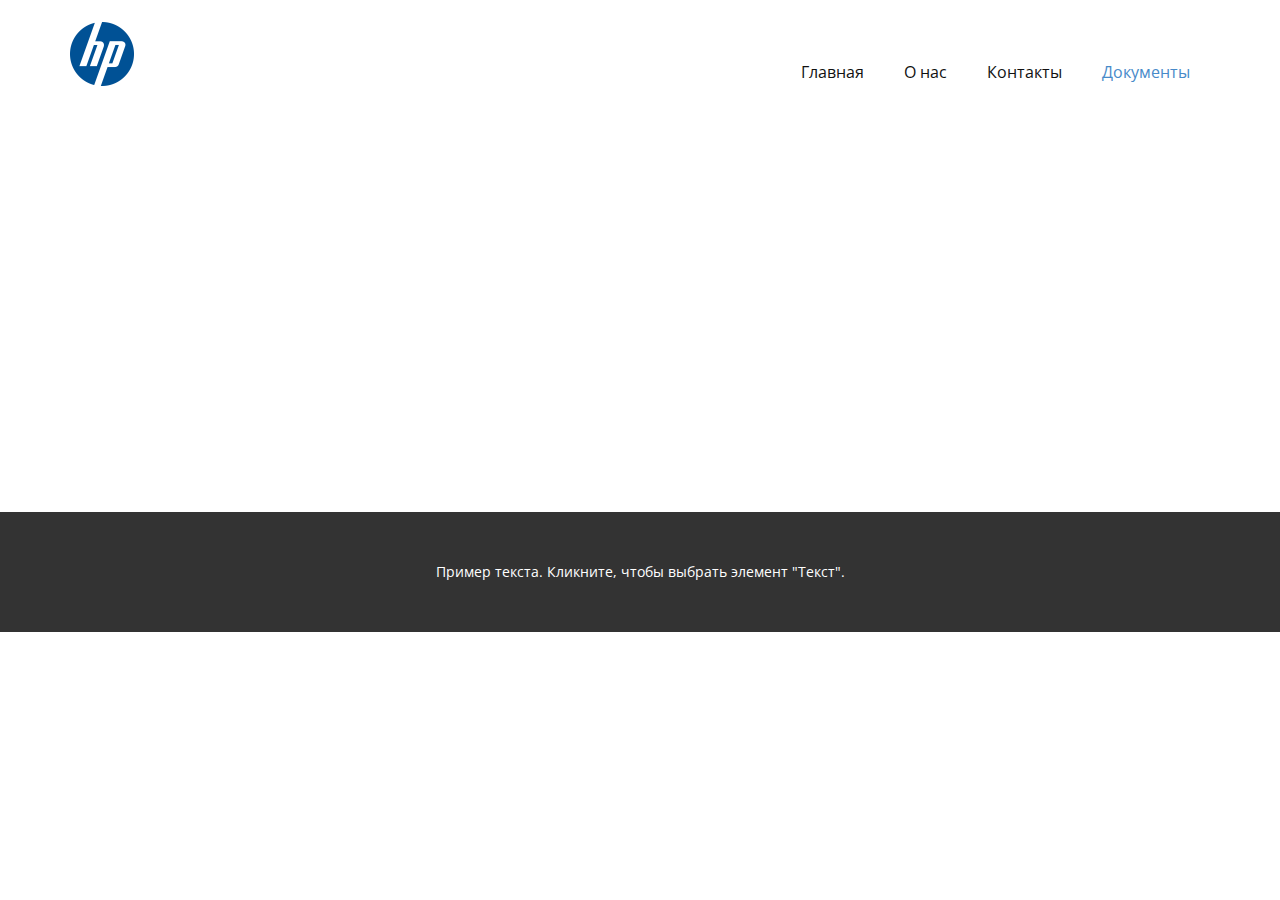
<file: Документы.html>
<!DOCTYPE html>
<html style="font-size: 16px;" lang="ru"><head>
  <meta name="viewport" content="width=device-width, initial-scale=1.0">
  <meta charset="utf-8">
  <meta name="keywords" content="">
  <meta name="description" content="">
  <title>Документы</title>
  <link rel="stylesheet" href="nicepage.css" media="screen">
  <link rel="stylesheet" href="Документы.css" media="screen">
  <script class="u-script" type="text/javascript" src="jquery.js" defer=""></script>
  <script class="u-script" type="text/javascript" src="nicepage.js" defer=""></script>
  <meta name="generator" content="Nicepage 5.2.4, nicepage.com">
  <link id="u-theme-google-font" rel="stylesheet" href="https://fonts.googleapis.com/css?family=Roboto:100,100i,300,300i,400,400i,500,500i,700,700i,900,900i|Open+Sans:300,300i,400,400i,500,500i,600,600i,700,700i,800,800i">


  <script type="application/ld+json">{
    "@context": "http://schema.org",
    "@type": "Organization",
    "name": "",
    "logo": "images/default-logo.png"
  }</script>
  <meta name="theme-color" content="#478ac9">
  <meta property="og:title" content="Документы">
  <meta property="og:type" content="website">
</head>
<body class="u-body u-xl-mode" data-lang="ru"><header class="u-clearfix u-header u-header" id="sec-12bc"><div class="u-clearfix u-sheet u-valign-middle u-sheet-1">
  <a href="index.html" class="u-image u-logo u-image-1">
    <img src="images/default-logo.png" class="u-logo-image u-logo-image-1">
  </a>
  <nav class="u-menu u-menu-dropdown u-offcanvas u-menu-1">
    <div class="menu-collapse" style="font-size: 1rem; letter-spacing: 0px;">
      <a class="u-button-style u-custom-left-right-menu-spacing u-custom-padding-bottom u-custom-top-bottom-menu-spacing u-nav-link u-text-active-palette-1-base u-text-hover-palette-2-base" href="#">
        <svg class="u-svg-link" viewBox="0 0 24 24"><use xmlns:xlink="http://www.w3.org/1999/xlink" xlink:href="#menu-hamburger"></use></svg>
        <svg class="u-svg-content" version="1.1" id="menu-hamburger" viewBox="0 0 16 16" x="0px" y="0px" xmlns:xlink="http://www.w3.org/1999/xlink" xmlns="http://www.w3.org/2000/svg"><g><rect y="1" width="16" height="2"></rect><rect y="7" width="16" height="2"></rect><rect y="13" width="16" height="2"></rect>
        </g></svg>
      </a>
    </div>
    <div class="u-nav-container">
      <ul class="u-nav u-unstyled u-nav-1"><li class="u-nav-item"><a class="u-button-style u-nav-link u-text-active-palette-1-base u-text-hover-palette-2-base" href="Главная.html" style="padding: 10px 20px;">Главная</a>
      </li><li class="u-nav-item"><a class="u-button-style u-nav-link u-text-active-palette-1-base u-text-hover-palette-2-base" href="О-нас.html" style="padding: 10px 20px;">О нас</a>
      </li><li class="u-nav-item"><a class="u-button-style u-nav-link u-text-active-palette-1-base u-text-hover-palette-2-base" href="Контакты.html" style="padding: 10px 20px;">Контакты</a>
      </li><li class="u-nav-item"><a class="u-button-style u-nav-link u-text-active-palette-1-base u-text-hover-palette-2-base" href="Документы.html" style="padding: 10px 20px;">Документы</a>
      </li></ul>
    </div>
    <div class="u-nav-container-collapse">
      <div class="u-black u-container-style u-inner-container-layout u-opacity u-opacity-95 u-sidenav">
        <div class="u-inner-container-layout u-sidenav-overflow">
          <div class="u-menu-close"></div>
          <ul class="u-align-center u-nav u-popupmenu-items u-unstyled u-nav-2"><li class="u-nav-item"><a class="u-button-style u-nav-link" href="Главная.html">Главная</a>
          </li><li class="u-nav-item"><a class="u-button-style u-nav-link" href="О-нас.html">О нас</a>
          </li><li class="u-nav-item"><a class="u-button-style u-nav-link" href="Контакты.html">Контакты</a>
          </li><li class="u-nav-item"><a class="u-button-style u-nav-link" href="Контакты.html">Документы</a>
          </li></ul>
        </div>
      </div>
      <div class="u-black u-menu-overlay u-opacity u-opacity-70"></div>
    </div>
  </nav>
</div></header>
<section class="u-clearfix u-section-1" id="sec-f06c">
  <div class="u-clearfix u-sheet u-sheet-1"></div>
</section>


<footer class="u-align-center u-clearfix u-footer u-grey-80 u-footer" id="sec-403c"><div class="u-clearfix u-sheet u-sheet-1">
  <p class="u-small-text u-text u-text-variant u-text-1">Пример текста. Кликните, чтобы выбрать элемент "Текст".</p>
</div></footer>


</body></html>
</file>
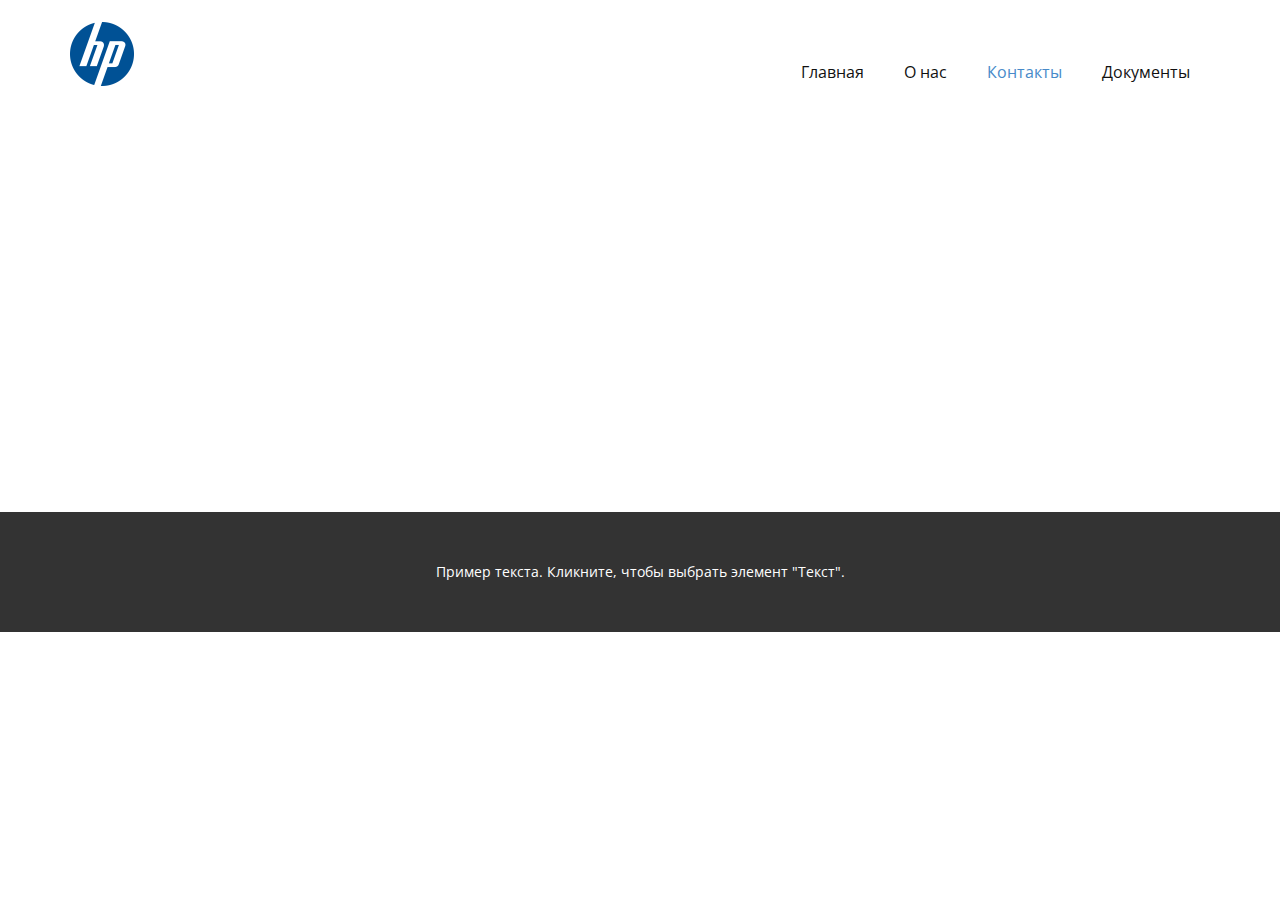
<file: Контакты.html>
<!DOCTYPE html>
<html style="font-size: 16px;" lang="ru"><head>
    <meta name="viewport" content="width=device-width, initial-scale=1.0">
    <meta charset="utf-8">
    <meta name="keywords" content="">
    <meta name="description" content="">
    <title>Контакты</title>
    <link rel="stylesheet" href="nicepage.css" media="screen">
<link rel="stylesheet" href="Контакты.css" media="screen">
    <script class="u-script" type="text/javascript" src="jquery.js" defer=""></script>
    <script class="u-script" type="text/javascript" src="nicepage.js" defer=""></script>
    <meta name="generator" content="Nicepage 5.2.4, nicepage.com">
    <link id="u-theme-google-font" rel="stylesheet" href="https://fonts.googleapis.com/css?family=Roboto:100,100i,300,300i,400,400i,500,500i,700,700i,900,900i|Open+Sans:300,300i,400,400i,500,500i,600,600i,700,700i,800,800i">
    
    
    <script type="application/ld+json">{
		"@context": "http://schema.org",
		"@type": "Organization",
		"name": "",
		"logo": "images/default-logo.png"
}</script>
    <meta name="theme-color" content="#478ac9">
    <meta property="og:title" content="Контакты">
    <meta property="og:type" content="website">
  </head>
  <body class="u-body u-xl-mode" data-lang="ru"><header class="u-clearfix u-header u-header" id="sec-12bc"><div class="u-clearfix u-sheet u-valign-middle u-sheet-1">
        <a href="index.html" class="u-image u-logo u-image-1">
          <img src="images/default-logo.png" class="u-logo-image u-logo-image-1">
        </a>
        <nav class="u-menu u-menu-dropdown u-offcanvas u-menu-1">
          <div class="menu-collapse" style="font-size: 1rem; letter-spacing: 0px;">
            <a class="u-button-style u-custom-left-right-menu-spacing u-custom-padding-bottom u-custom-top-bottom-menu-spacing u-nav-link u-text-active-palette-1-base u-text-hover-palette-2-base" href="#">
              <svg class="u-svg-link" viewBox="0 0 24 24"><use xmlns:xlink="http://www.w3.org/1999/xlink" xlink:href="#menu-hamburger"></use></svg>
              <svg class="u-svg-content" version="1.1" id="menu-hamburger" viewBox="0 0 16 16" x="0px" y="0px" xmlns:xlink="http://www.w3.org/1999/xlink" xmlns="http://www.w3.org/2000/svg"><g><rect y="1" width="16" height="2"></rect><rect y="7" width="16" height="2"></rect><rect y="13" width="16" height="2"></rect>
</g></svg>
            </a>
          </div>
          <div class="u-nav-container">
            <ul class="u-nav u-unstyled u-nav-1"><li class="u-nav-item"><a class="u-button-style u-nav-link u-text-active-palette-1-base u-text-hover-palette-2-base" href="Главная.html" style="padding: 10px 20px;">Главная</a>
</li><li class="u-nav-item"><a class="u-button-style u-nav-link u-text-active-palette-1-base u-text-hover-palette-2-base" href="О-нас.html" style="padding: 10px 20px;">О нас</a>
</li><li class="u-nav-item"><a class="u-button-style u-nav-link u-text-active-palette-1-base u-text-hover-palette-2-base" href="Контакты.html" style="padding: 10px 20px;">Контакты</a>
</li><li class="u-nav-item"><a class="u-button-style u-nav-link u-text-active-palette-1-base u-text-hover-palette-2-base" href="Документы.html" style="padding: 10px 20px;">Документы</a>
</li></ul>
          </div>
          <div class="u-nav-container-collapse">
            <div class="u-black u-container-style u-inner-container-layout u-opacity u-opacity-95 u-sidenav">
              <div class="u-inner-container-layout u-sidenav-overflow">
                <div class="u-menu-close"></div>
                <ul class="u-align-center u-nav u-popupmenu-items u-unstyled u-nav-2"><li class="u-nav-item"><a class="u-button-style u-nav-link" href="Главная.html">Главная</a>
</li><li class="u-nav-item"><a class="u-button-style u-nav-link" href="О-нас.html">О нас</a>
</li><li class="u-nav-item"><a class="u-button-style u-nav-link" href="Контакты.html">Контакты</a>
</li><li class="u-nav-item"><a class="u-button-style u-nav-link" href="Документы.html">Документы</a>
</li></ul>
              </div>
            </div>
            <div class="u-black u-menu-overlay u-opacity u-opacity-70"></div>
          </div>
        </nav>
      </div></header>
    <section class="u-clearfix u-section-1" id="sec-f06c">
      <div class="u-clearfix u-sheet u-sheet-1"></div>
    </section>
    
    
    <footer class="u-align-center u-clearfix u-footer u-grey-80 u-footer" id="sec-403c"><div class="u-clearfix u-sheet u-sheet-1">
        <p class="u-small-text u-text u-text-variant u-text-1">Пример текста. Кликните, чтобы выбрать элемент "Текст".</p>
      </div></footer>

  
</body></html>
</file>
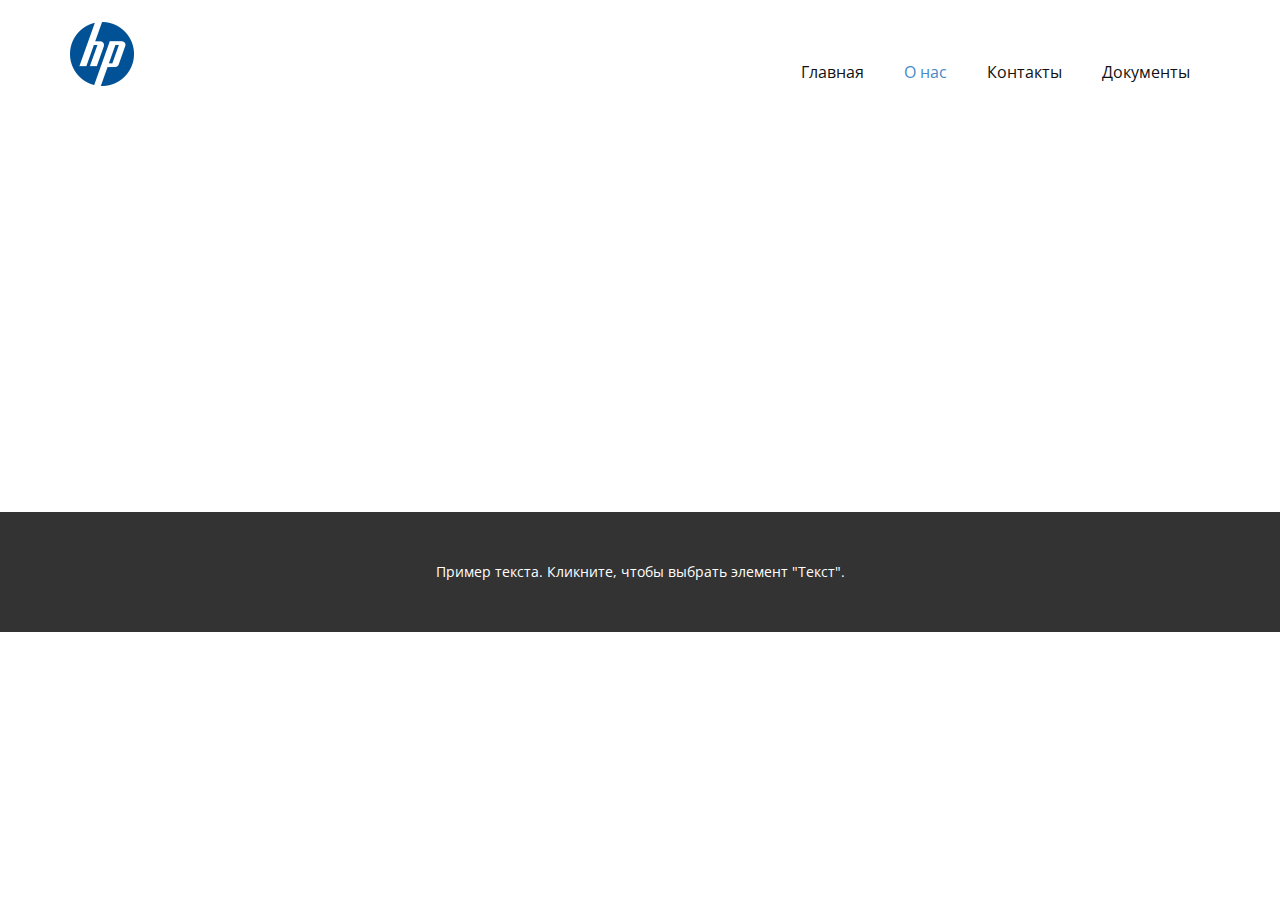
<file: О-нас.html>
<!DOCTYPE html>
<html style="font-size: 16px;" lang="ru"><head>
    <meta name="viewport" content="width=device-width, initial-scale=1.0">
    <meta charset="utf-8">
    <meta name="keywords" content="">
    <meta name="description" content="">
    <title>О нас</title>
    <link rel="stylesheet" href="nicepage.css" media="screen">
<link rel="stylesheet" href="О-нас.css" media="screen">
    <script class="u-script" type="text/javascript" src="jquery.js" defer=""></script>
    <script class="u-script" type="text/javascript" src="nicepage.js" defer=""></script>
    <meta name="generator" content="Nicepage 5.2.4, nicepage.com">
    <link id="u-theme-google-font" rel="stylesheet" href="https://fonts.googleapis.com/css?family=Roboto:100,100i,300,300i,400,400i,500,500i,700,700i,900,900i|Open+Sans:300,300i,400,400i,500,500i,600,600i,700,700i,800,800i">
    
    
    <script type="application/ld+json">{
		"@context": "http://schema.org",
		"@type": "Organization",
		"name": "",
		"logo": "images/default-logo.png"
}</script>
    <meta name="theme-color" content="#478ac9">
    <meta property="og:title" content="О нас">
    <meta property="og:type" content="website">
  </head>
  <body class="u-body u-xl-mode" data-lang="ru"><header class="u-clearfix u-header u-header" id="sec-12bc"><div class="u-clearfix u-sheet u-valign-middle u-sheet-1">
        <a href="index.html" class="u-image u-logo u-image-1">
          <img src="images/default-logo.png" class="u-logo-image u-logo-image-1">
        </a>
        <nav class="u-menu u-menu-dropdown u-offcanvas u-menu-1">
          <div class="menu-collapse" style="font-size: 1rem; letter-spacing: 0px;">
            <a class="u-button-style u-custom-left-right-menu-spacing u-custom-padding-bottom u-custom-top-bottom-menu-spacing u-nav-link u-text-active-palette-1-base u-text-hover-palette-2-base" href="#">
              <svg class="u-svg-link" viewBox="0 0 24 24"><use xmlns:xlink="http://www.w3.org/1999/xlink" xlink:href="#menu-hamburger"></use></svg>
              <svg class="u-svg-content" version="1.1" id="menu-hamburger" viewBox="0 0 16 16" x="0px" y="0px" xmlns:xlink="http://www.w3.org/1999/xlink" xmlns="http://www.w3.org/2000/svg"><g><rect y="1" width="16" height="2"></rect><rect y="7" width="16" height="2"></rect><rect y="13" width="16" height="2"></rect>
</g></svg>
            </a>
          </div>
          <div class="u-nav-container">
            <ul class="u-nav u-unstyled u-nav-1"><li class="u-nav-item"><a class="u-button-style u-nav-link u-text-active-palette-1-base u-text-hover-palette-2-base" href="Главная.html" style="padding: 10px 20px;">Главная</a>
</li><li class="u-nav-item"><a class="u-button-style u-nav-link u-text-active-palette-1-base u-text-hover-palette-2-base" href="О-нас.html" style="padding: 10px 20px;">О нас</a>
</li><li class="u-nav-item"><a class="u-button-style u-nav-link u-text-active-palette-1-base u-text-hover-palette-2-base" href="Контакты.html" style="padding: 10px 20px;">Контакты</a>
</li><li class="u-nav-item"><a class="u-button-style u-nav-link u-text-active-palette-1-base u-text-hover-palette-2-base" href="Документы.html" style="padding: 10px 20px;">Документы</a>
</li></ul>
          </div>
          <div class="u-nav-container-collapse">
            <div class="u-black u-container-style u-inner-container-layout u-opacity u-opacity-95 u-sidenav">
              <div class="u-inner-container-layout u-sidenav-overflow">
                <div class="u-menu-close"></div>
                <ul class="u-align-center u-nav u-popupmenu-items u-unstyled u-nav-2"><li class="u-nav-item"><a class="u-button-style u-nav-link" href="Главная.html">Главная</a>
</li><li class="u-nav-item"><a class="u-button-style u-nav-link" href="О-нас.html">О нас</a>
</li><li class="u-nav-item"><a class="u-button-style u-nav-link" href="Контакты.html">Контакты</a>
</li><li class="u-nav-item"><a class="u-button-style u-nav-link" href="Документы.html">Документы</a>
</li></ul>
              </div>
            </div>
            <div class="u-black u-menu-overlay u-opacity u-opacity-70"></div>
          </div>
        </nav>
      </div></header>
    <section class="u-clearfix u-section-1" id="sec-bb12">
      <div class="u-clearfix u-sheet u-sheet-1"></div>
    </section>
    
    
    <footer class="u-align-center u-clearfix u-footer u-grey-80 u-footer" id="sec-403c"><div class="u-clearfix u-sheet u-sheet-1">
        <p class="u-small-text u-text u-text-variant u-text-1">Пример текста. Кликните, чтобы выбрать элемент "Текст".</p>
      </div></footer>

  
</body></html>
</file>
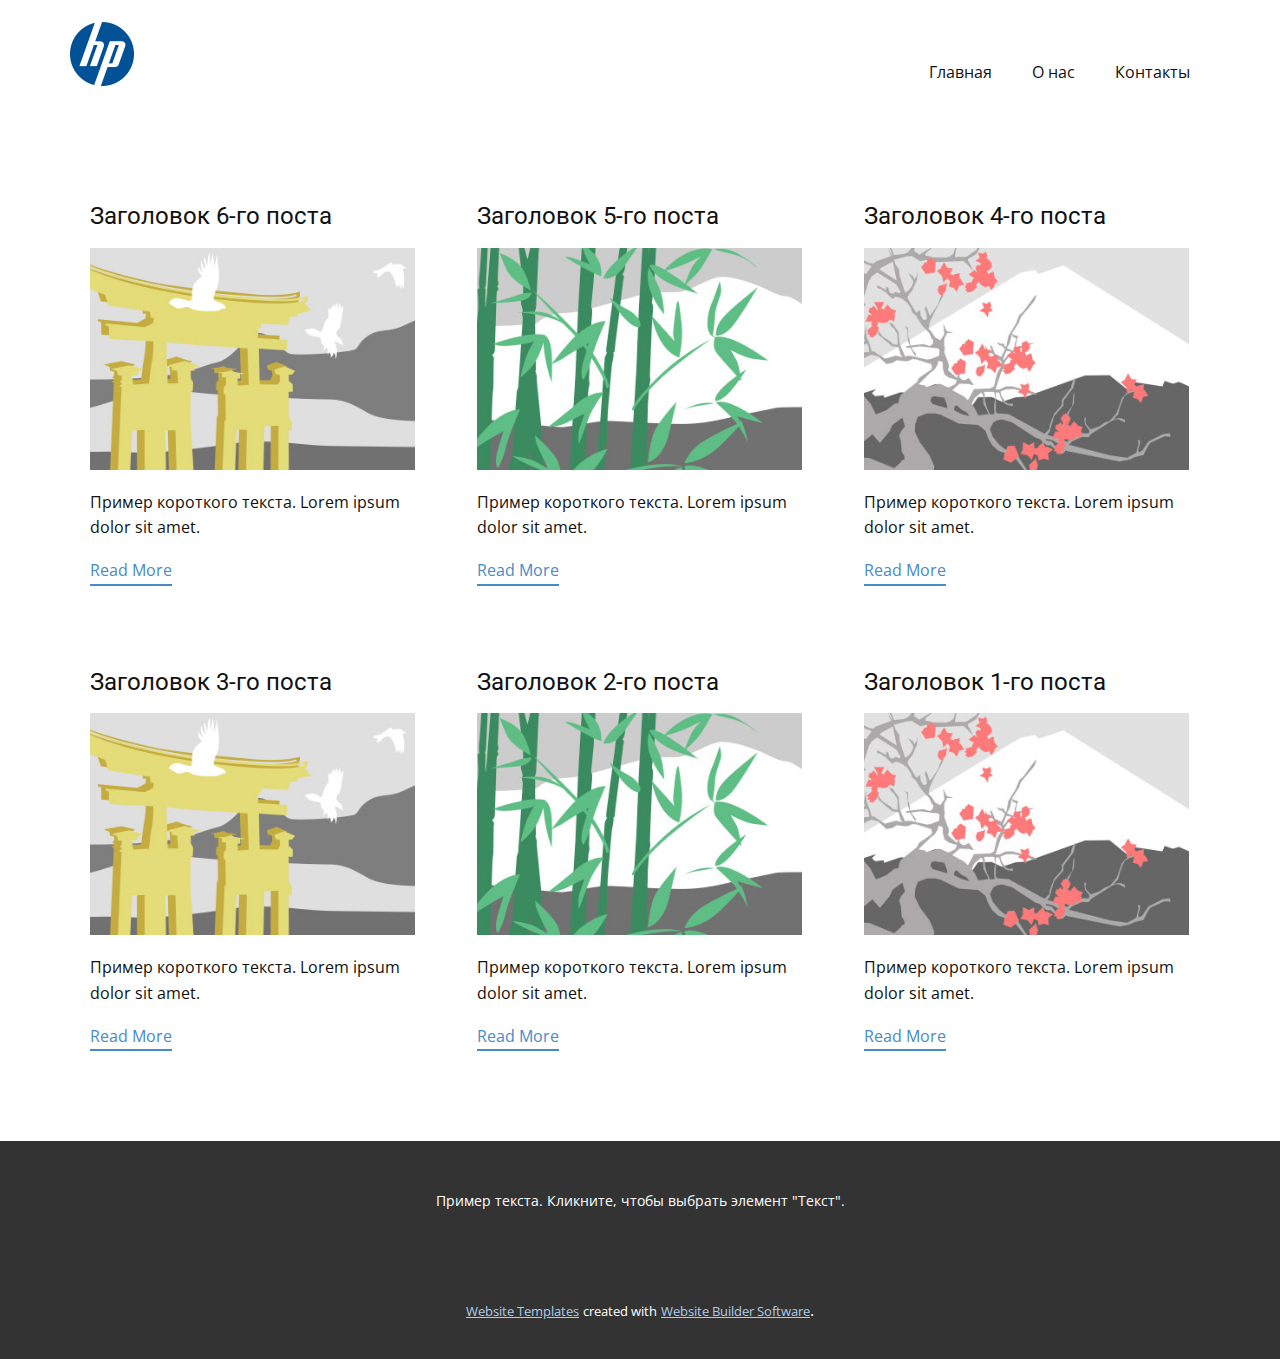
<file: blog/blog.html>
<!DOCTYPE html>
<html style="font-size: 16px;" lang="ru"><head>
    <meta name="viewport" content="width=device-width, initial-scale=1.0">
    <meta charset="utf-8">
    <meta name="keywords" content="">
    <meta name="description" content="">
    <title>Blog Template</title>
    <link rel="stylesheet" href="../nicepage.css" media="screen">
<link rel="stylesheet" href="../Blog-Template.css" media="screen">
    <script class="u-script" type="text/javascript" src="../jquery.js" defer=""></script>
    <script class="u-script" type="text/javascript" src="../nicepage.js" defer=""></script>
    <meta name="generator" content="Nicepage 5.2.4, nicepage.com">
    <link id="u-theme-google-font" rel="stylesheet" href="https://fonts.googleapis.com/css?family=Roboto:100,100i,300,300i,400,400i,500,500i,700,700i,900,900i|Open+Sans:300,300i,400,400i,500,500i,600,600i,700,700i,800,800i">
    
    
    <script type="application/ld+json">{
		"@context": "http://schema.org",
		"@type": "Organization",
		"name": "",
		"logo": "images/default-logo.png"
}</script>
    <meta name="theme-color" content="#478ac9">
  </head>
  <body class="u-body u-xl-mode" data-lang="ru"><header class="u-clearfix u-header u-header" id="sec-12bc"><div class="u-clearfix u-sheet u-valign-middle u-sheet-1">
        <a href="https://nicepage.com" class="u-image u-logo u-image-1">
          <img src="../images/default-logo.png" class="u-logo-image u-logo-image-1">
        </a>
        <nav class="u-menu u-menu-dropdown u-offcanvas u-menu-1">
          <div class="menu-collapse" style="font-size: 1rem; letter-spacing: 0px;">
            <a class="u-button-style u-custom-left-right-menu-spacing u-custom-padding-bottom u-custom-top-bottom-menu-spacing u-nav-link u-text-active-palette-1-base u-text-hover-palette-2-base" href="#">
              <svg class="u-svg-link" viewBox="0 0 24 24"><use xmlns:xlink="http://www.w3.org/1999/xlink" xlink:href="#menu-hamburger"></use></svg>
              <svg class="u-svg-content" version="1.1" id="menu-hamburger" viewBox="0 0 16 16" x="0px" y="0px" xmlns:xlink="http://www.w3.org/1999/xlink" xmlns="http://www.w3.org/2000/svg"><g><rect y="1" width="16" height="2"></rect><rect y="7" width="16" height="2"></rect><rect y="13" width="16" height="2"></rect>
</g></svg>
            </a>
          </div>
          <div class="u-nav-container">
            <ul class="u-nav u-unstyled u-nav-1"><li class="u-nav-item"><a class="u-button-style u-nav-link u-text-active-palette-1-base u-text-hover-palette-2-base" href="../Главная.html" style="padding: 10px 20px;">Главная</a>
</li><li class="u-nav-item"><a class="u-button-style u-nav-link u-text-active-palette-1-base u-text-hover-palette-2-base" href="../О-нас.html" style="padding: 10px 20px;">О нас</a>
</li><li class="u-nav-item"><a class="u-button-style u-nav-link u-text-active-palette-1-base u-text-hover-palette-2-base" href="../Контакты.html" style="padding: 10px 20px;">Контакты</a>
</li></ul>
          </div>
          <div class="u-nav-container-collapse">
            <div class="u-black u-container-style u-inner-container-layout u-opacity u-opacity-95 u-sidenav">
              <div class="u-inner-container-layout u-sidenav-overflow">
                <div class="u-menu-close"></div>
                <ul class="u-align-center u-nav u-popupmenu-items u-unstyled u-nav-2"><li class="u-nav-item"><a class="u-button-style u-nav-link" href="../Главная.html">Главная</a>
</li><li class="u-nav-item"><a class="u-button-style u-nav-link" href="../О-нас.html">О нас</a>
</li><li class="u-nav-item"><a class="u-button-style u-nav-link" href="../Контакты.html">Контакты</a>
</li></ul>
              </div>
            </div>
            <div class="u-black u-menu-overlay u-opacity u-opacity-70"></div>
          </div>
        </nav>
      </div></header>
    <section class="u-clearfix u-section-1" id="sec-568e">
      <div class="u-clearfix u-sheet u-valign-middle u-sheet-1"><!--blog--><!--blog_options_json--><!--{"type":"Recent","source":"","tags":"","count":""}--><!--/blog_options_json-->
        <div class="u-blog u-expanded-width u-repeater u-repeater-1"><!--blog_post-->
          <div class="u-blog-post u-container-style u-repeater-item u-white u-repeater-item-1">
            <div class="u-container-layout u-similar-container u-valign-top u-container-layout-1"><!--blog_post_header-->
              <h4 class="u-blog-control u-text u-text-1">
                <a class="u-post-header-link" href="../blog/пост-5.html">Заголовок 6-го поста</a>
              </h4><!--/blog_post_header--><!--blog_post_image-->
              <a class="u-post-header-link" href="../blog/пост-5.html"><img alt="" class="u-blog-control u-expanded-width u-image u-image-default u-image-1" src="../images/8ad73f3c.jpeg"></a><!--/blog_post_image--><!--blog_post_content-->
              <div class="u-blog-control u-post-content u-text u-text-2 fr-view">Пример короткого текста. Lorem ipsum dolor sit amet.</div><!--/blog_post_content--><!--blog_post_readmore-->
              <a href="../blog/пост-5.html" class="u-blog-control u-border-2 u-border-palette-1-base u-btn u-btn-rectangle u-button-style u-none u-btn-1"><!--blog_post_readmore_content--><!--options_json--><!--{"content":"Read More","defaultValue":"Читать дальше"}--><!--/options_json-->Read More<!--/blog_post_readmore_content--></a><!--/blog_post_readmore-->
            </div>
          </div><div class="u-blog-post u-container-style u-repeater-item u-video-cover u-white">
            <div class="u-container-layout u-similar-container u-valign-top u-container-layout-2"><!--blog_post_header-->
              <h4 class="u-blog-control u-text u-text-3">
                <a class="u-post-header-link" href="../blog/пост-4.html">Заголовок 5-го поста</a>
              </h4><!--/blog_post_header--><!--blog_post_image-->
              <a class="u-post-header-link" href="../blog/пост-4.html"><img alt="" class="u-blog-control u-expanded-width u-image u-image-default u-image-2" src="../images/68f64b9d.jpeg"></a><!--/blog_post_image--><!--blog_post_content-->
              <div class="u-blog-control u-post-content u-text u-text-4 fr-view">Пример короткого текста. Lorem ipsum dolor sit amet.</div><!--/blog_post_content--><!--blog_post_readmore-->
              <a href="../blog/пост-4.html" class="u-blog-control u-border-2 u-border-palette-1-base u-btn u-btn-rectangle u-button-style u-none u-btn-2"><!--blog_post_readmore_content--><!--options_json--><!--{"content":"Read More","defaultValue":"Читать дальше"}--><!--/options_json-->Read More<!--/blog_post_readmore_content--></a><!--/blog_post_readmore-->
            </div>
          </div><div class="u-blog-post u-container-style u-repeater-item u-video-cover u-white">
            <div class="u-container-layout u-similar-container u-valign-top u-container-layout-3"><!--blog_post_header-->
              <h4 class="u-blog-control u-text u-text-5">
                <a class="u-post-header-link" href="../blog/пост-3.html">Заголовок 4-го поста</a>
              </h4><!--/blog_post_header--><!--blog_post_image-->
              <a class="u-post-header-link" href="../blog/пост-3.html"><img alt="" class="u-blog-control u-expanded-width u-image u-image-default u-image-3" src="../images/0fd3416c.jpeg"></a><!--/blog_post_image--><!--blog_post_content-->
              <div class="u-blog-control u-post-content u-text u-text-6 fr-view">Пример короткого текста. Lorem ipsum dolor sit amet.</div><!--/blog_post_content--><!--blog_post_readmore-->
              <a href="../blog/пост-3.html" class="u-blog-control u-border-2 u-border-palette-1-base u-btn u-btn-rectangle u-button-style u-none u-btn-3"><!--blog_post_readmore_content--><!--options_json--><!--{"content":"Read More","defaultValue":"Читать дальше"}--><!--/options_json-->Read More<!--/blog_post_readmore_content--></a><!--/blog_post_readmore-->
            </div>
          </div><div class="u-blog-post u-container-style u-repeater-item u-white u-repeater-item-1">
            <div class="u-container-layout u-similar-container u-valign-top u-container-layout-1"><!--blog_post_header-->
              <h4 class="u-blog-control u-text u-text-1">
                <a class="u-post-header-link" href="../blog/пост-2.html">Заголовок 3-го поста</a>
              </h4><!--/blog_post_header--><!--blog_post_image-->
              <a class="u-post-header-link" href="../blog/пост-2.html"><img alt="" class="u-blog-control u-expanded-width u-image u-image-default u-image-1" src="../images/8ad73f3c.jpeg"></a><!--/blog_post_image--><!--blog_post_content-->
              <div class="u-blog-control u-post-content u-text u-text-2 fr-view">Пример короткого текста. Lorem ipsum dolor sit amet.</div><!--/blog_post_content--><!--blog_post_readmore-->
              <a href="../blog/пост-2.html" class="u-blog-control u-border-2 u-border-palette-1-base u-btn u-btn-rectangle u-button-style u-none u-btn-1"><!--blog_post_readmore_content--><!--options_json--><!--{"content":"Read More","defaultValue":"Читать дальше"}--><!--/options_json-->Read More<!--/blog_post_readmore_content--></a><!--/blog_post_readmore-->
            </div>
          </div><div class="u-blog-post u-container-style u-repeater-item u-video-cover u-white">
            <div class="u-container-layout u-similar-container u-valign-top u-container-layout-2"><!--blog_post_header-->
              <h4 class="u-blog-control u-text u-text-3">
                <a class="u-post-header-link" href="../blog/пост-1.html">Заголовок 2-го поста</a>
              </h4><!--/blog_post_header--><!--blog_post_image-->
              <a class="u-post-header-link" href="../blog/пост-1.html"><img alt="" class="u-blog-control u-expanded-width u-image u-image-default u-image-2" src="../images/68f64b9d.jpeg"></a><!--/blog_post_image--><!--blog_post_content-->
              <div class="u-blog-control u-post-content u-text u-text-4 fr-view">Пример короткого текста. Lorem ipsum dolor sit amet.</div><!--/blog_post_content--><!--blog_post_readmore-->
              <a href="../blog/пост-1.html" class="u-blog-control u-border-2 u-border-palette-1-base u-btn u-btn-rectangle u-button-style u-none u-btn-2"><!--blog_post_readmore_content--><!--options_json--><!--{"content":"Read More","defaultValue":"Читать дальше"}--><!--/options_json-->Read More<!--/blog_post_readmore_content--></a><!--/blog_post_readmore-->
            </div>
          </div><div class="u-blog-post u-container-style u-repeater-item u-video-cover u-white">
            <div class="u-container-layout u-similar-container u-valign-top u-container-layout-3"><!--blog_post_header-->
              <h4 class="u-blog-control u-text u-text-5">
                <a class="u-post-header-link" href="../blog/пост.html">Заголовок 1-го поста</a>
              </h4><!--/blog_post_header--><!--blog_post_image-->
              <a class="u-post-header-link" href="../blog/пост.html"><img alt="" class="u-blog-control u-expanded-width u-image u-image-default u-image-3" src="../images/0fd3416c.jpeg"></a><!--/blog_post_image--><!--blog_post_content-->
              <div class="u-blog-control u-post-content u-text u-text-6 fr-view">Пример короткого текста. Lorem ipsum dolor sit amet.</div><!--/blog_post_content--><!--blog_post_readmore-->
              <a href="../blog/пост.html" class="u-blog-control u-border-2 u-border-palette-1-base u-btn u-btn-rectangle u-button-style u-none u-btn-3"><!--blog_post_readmore_content--><!--options_json--><!--{"content":"Read More","defaultValue":"Читать дальше"}--><!--/options_json-->Read More<!--/blog_post_readmore_content--></a><!--/blog_post_readmore-->
            </div>
          </div><!--/blog_post--><!--blog_post-->
          <!--/blog_post--><!--blog_post-->
          <!--/blog_post-->
        </div><!--/blog-->
      </div>
    </section>
    
    
    <footer class="u-align-center u-clearfix u-footer u-grey-80 u-footer" id="sec-403c"><div class="u-clearfix u-sheet u-sheet-1">
        <p class="u-small-text u-text u-text-variant u-text-1">Пример текста. Кликните, чтобы выбрать элемент "Текст".</p>
      </div></footer>
    <section class="u-backlink u-clearfix u-grey-80">
      <a class="u-link" href="https://nicepage.com/website-templates" target="_blank">
        <span>Website Templates</span>
      </a>
      <p class="u-text">
        <span>created with</span>
      </p>
      <a class="u-link" href="" target="_blank">
        <span>Website Builder Software</span>
      </a>. 
    </section>
  
</body></html>
</file>
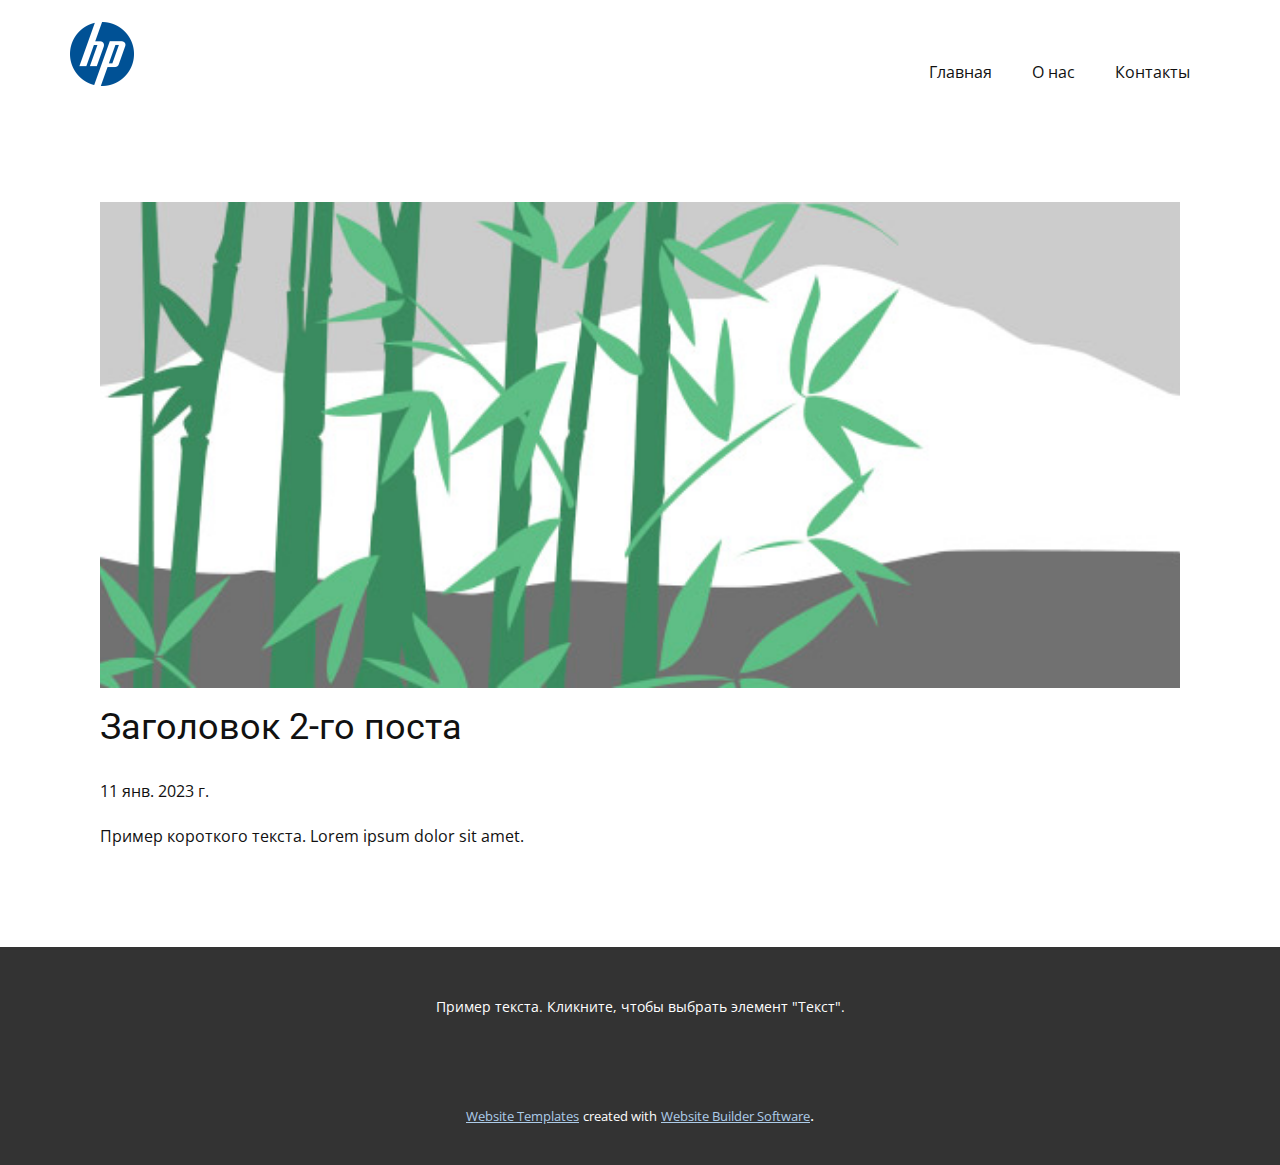
<file: blog/пост-1.html>
<!DOCTYPE html>
<html style="font-size: 16px;" lang="ru"><head>
    <meta name="viewport" content="width=device-width, initial-scale=1.0">
    <meta charset="utf-8">
    <meta name="keywords" content="Заголовок 1-го поста">
    <meta name="description" content="">
    <title>Заголовок 2-го поста</title>
    <link rel="stylesheet" href="../nicepage.css" media="screen">
<link rel="stylesheet" href="../Post-Template.css" media="screen">
    <script class="u-script" type="text/javascript" src="../jquery.js" defer=""></script>
    <script class="u-script" type="text/javascript" src="../nicepage.js" defer=""></script>
    <meta name="generator" content="Nicepage 5.2.4, nicepage.com">
    <link id="u-theme-google-font" rel="stylesheet" href="https://fonts.googleapis.com/css?family=Roboto:100,100i,300,300i,400,400i,500,500i,700,700i,900,900i|Open+Sans:300,300i,400,400i,500,500i,600,600i,700,700i,800,800i">
    
    
    <script type="application/ld+json">{
		"@context": "http://schema.org",
		"@type": "Organization",
		"name": "",
		"logo": "images/default-logo.png"
}</script>
    <meta name="theme-color" content="#478ac9">
  </head>
  <body class="u-body u-xl-mode" data-lang="ru"><header class="u-clearfix u-header u-header" id="sec-12bc"><div class="u-clearfix u-sheet u-valign-middle u-sheet-1">
        <a href="https://nicepage.com" class="u-image u-logo u-image-1">
          <img src="../images/default-logo.png" class="u-logo-image u-logo-image-1">
        </a>
        <nav class="u-menu u-menu-dropdown u-offcanvas u-menu-1">
          <div class="menu-collapse" style="font-size: 1rem; letter-spacing: 0px;">
            <a class="u-button-style u-custom-left-right-menu-spacing u-custom-padding-bottom u-custom-top-bottom-menu-spacing u-nav-link u-text-active-palette-1-base u-text-hover-palette-2-base" href="#">
              <svg class="u-svg-link" viewBox="0 0 24 24"><use xmlns:xlink="http://www.w3.org/1999/xlink" xlink:href="#menu-hamburger"></use></svg>
              <svg class="u-svg-content" version="1.1" id="menu-hamburger" viewBox="0 0 16 16" x="0px" y="0px" xmlns:xlink="http://www.w3.org/1999/xlink" xmlns="http://www.w3.org/2000/svg"><g><rect y="1" width="16" height="2"></rect><rect y="7" width="16" height="2"></rect><rect y="13" width="16" height="2"></rect>
</g></svg>
            </a>
          </div>
          <div class="u-nav-container">
            <ul class="u-nav u-unstyled u-nav-1"><li class="u-nav-item"><a class="u-button-style u-nav-link u-text-active-palette-1-base u-text-hover-palette-2-base" href="../Главная.html" style="padding: 10px 20px;">Главная</a>
</li><li class="u-nav-item"><a class="u-button-style u-nav-link u-text-active-palette-1-base u-text-hover-palette-2-base" href="../О-нас.html" style="padding: 10px 20px;">О нас</a>
</li><li class="u-nav-item"><a class="u-button-style u-nav-link u-text-active-palette-1-base u-text-hover-palette-2-base" href="../Контакты.html" style="padding: 10px 20px;">Контакты</a>
</li></ul>
          </div>
          <div class="u-nav-container-collapse">
            <div class="u-black u-container-style u-inner-container-layout u-opacity u-opacity-95 u-sidenav">
              <div class="u-inner-container-layout u-sidenav-overflow">
                <div class="u-menu-close"></div>
                <ul class="u-align-center u-nav u-popupmenu-items u-unstyled u-nav-2"><li class="u-nav-item"><a class="u-button-style u-nav-link" href="../Главная.html">Главная</a>
</li><li class="u-nav-item"><a class="u-button-style u-nav-link" href="../О-нас.html">О нас</a>
</li><li class="u-nav-item"><a class="u-button-style u-nav-link" href="../Контакты.html">Контакты</a>
</li></ul>
              </div>
            </div>
            <div class="u-black u-menu-overlay u-opacity u-opacity-70"></div>
          </div>
        </nav>
      </div></header>
    <section class="u-align-center u-clearfix u-section-1" id="sec-3478">
      <div class="u-clearfix u-sheet u-valign-middle-md u-valign-middle-sm u-valign-middle-xs u-sheet-1"><!--post_details--><!--post_details_options_json--><!--{"source":""}--><!--/post_details_options_json--><!--blog_post-->
        <div class="u-container-style u-expanded-width u-post-details u-post-details-1">
          <div class="u-container-layout u-valign-middle u-container-layout-1"><!--blog_post_image-->
            <img alt="" class="u-blog-control u-expanded-width u-image u-image-default u-image-1" src="../images/68f64b9d.jpeg"><!--/blog_post_image--><!--blog_post_header-->
            <h2 class="u-blog-control u-text u-text-1">Заголовок 2-го поста</h2><!--/blog_post_header--><!--blog_post_metadata-->
            <div class="u-blog-control u-metadata u-metadata-1"><!--blog_post_metadata_date-->
              <span class="u-meta-date u-meta-icon">11 янв. 2023 г.</span><!--/blog_post_metadata_date--><!--blog_post_metadata_category-->
              <!--/blog_post_metadata_category--><!--blog_post_metadata_comments-->
              <!--/blog_post_metadata_comments-->
            </div><!--/blog_post_metadata--><!--blog_post_content-->
            <div class="u-align-justify u-blog-control u-post-content u-text u-text-2 fr-view">
  Пример короткого текста. Lorem ipsum dolor sit amet.
  </div><!--/blog_post_content-->
          </div>
        </div><!--/blog_post--><!--/post_details-->
      </div>
    </section>
    
    
    <footer class="u-align-center u-clearfix u-footer u-grey-80 u-footer" id="sec-403c"><div class="u-clearfix u-sheet u-sheet-1">
        <p class="u-small-text u-text u-text-variant u-text-1">Пример текста. Кликните, чтобы выбрать элемент "Текст".</p>
      </div></footer>
    <section class="u-backlink u-clearfix u-grey-80">
      <a class="u-link" href="https://nicepage.com/website-templates" target="_blank">
        <span>Website Templates</span>
      </a>
      <p class="u-text">
        <span>created with</span>
      </p>
      <a class="u-link" href="" target="_blank">
        <span>Website Builder Software</span>
      </a>. 
    </section>
  
</body></html>
</file>
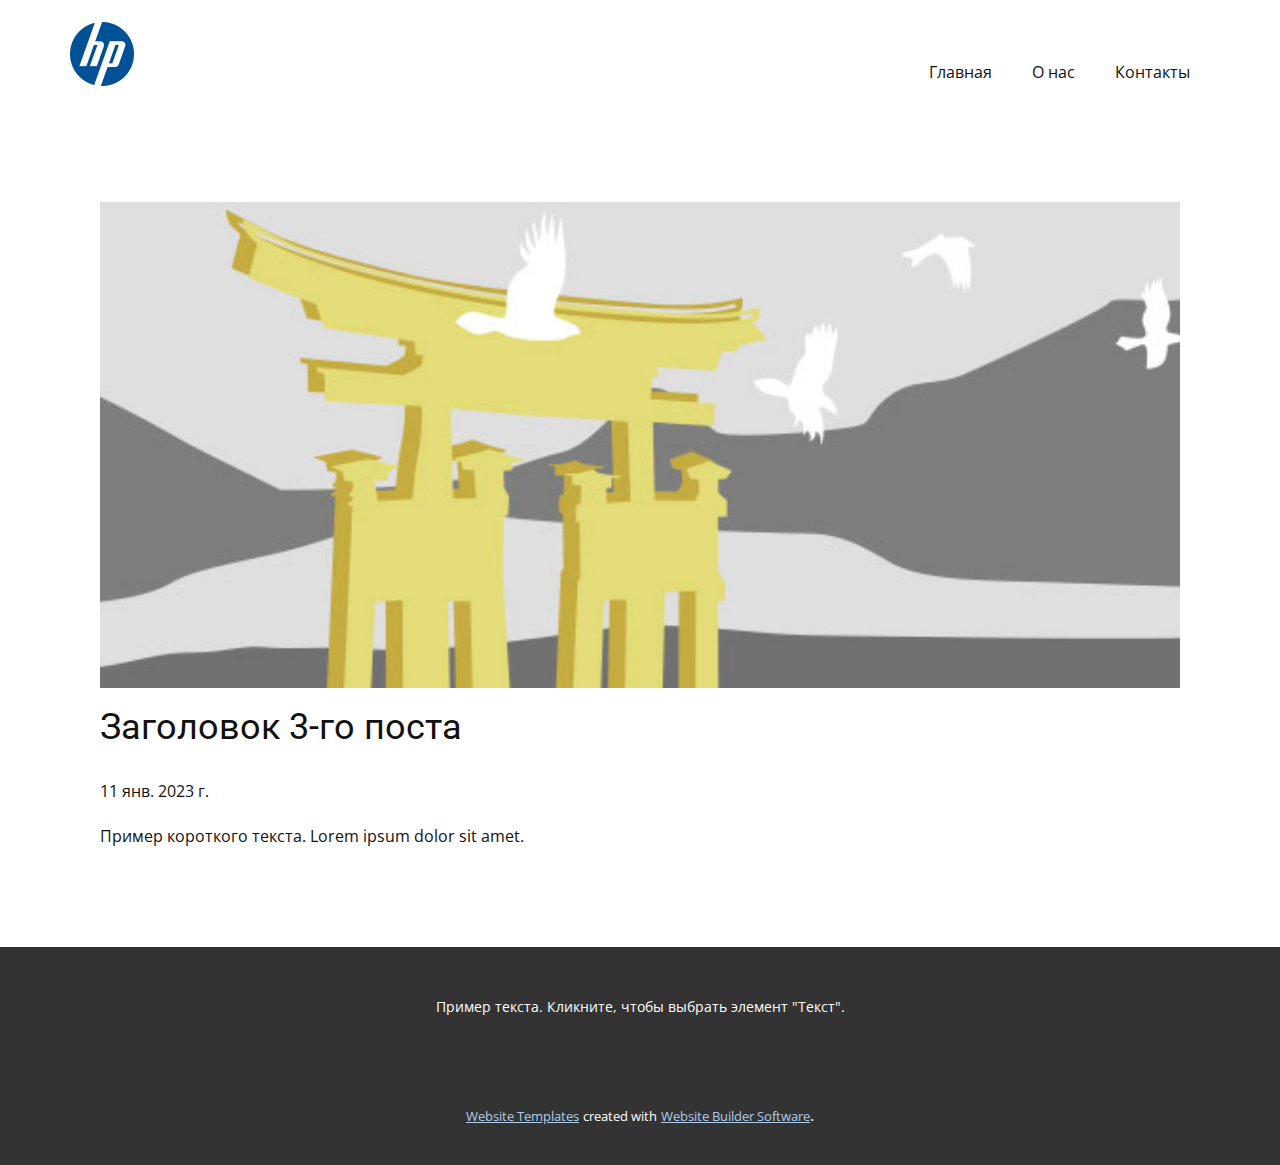
<file: blog/пост-2.html>
<!DOCTYPE html>
<html style="font-size: 16px;" lang="ru"><head>
    <meta name="viewport" content="width=device-width, initial-scale=1.0">
    <meta charset="utf-8">
    <meta name="keywords" content="Заголовок 1-го поста">
    <meta name="description" content="">
    <title>Заголовок 3-го поста</title>
    <link rel="stylesheet" href="../nicepage.css" media="screen">
<link rel="stylesheet" href="../Post-Template.css" media="screen">
    <script class="u-script" type="text/javascript" src="../jquery.js" defer=""></script>
    <script class="u-script" type="text/javascript" src="../nicepage.js" defer=""></script>
    <meta name="generator" content="Nicepage 5.2.4, nicepage.com">
    <link id="u-theme-google-font" rel="stylesheet" href="https://fonts.googleapis.com/css?family=Roboto:100,100i,300,300i,400,400i,500,500i,700,700i,900,900i|Open+Sans:300,300i,400,400i,500,500i,600,600i,700,700i,800,800i">
    
    
    <script type="application/ld+json">{
		"@context": "http://schema.org",
		"@type": "Organization",
		"name": "",
		"logo": "images/default-logo.png"
}</script>
    <meta name="theme-color" content="#478ac9">
  </head>
  <body class="u-body u-xl-mode" data-lang="ru"><header class="u-clearfix u-header u-header" id="sec-12bc"><div class="u-clearfix u-sheet u-valign-middle u-sheet-1">
        <a href="https://nicepage.com" class="u-image u-logo u-image-1">
          <img src="../images/default-logo.png" class="u-logo-image u-logo-image-1">
        </a>
        <nav class="u-menu u-menu-dropdown u-offcanvas u-menu-1">
          <div class="menu-collapse" style="font-size: 1rem; letter-spacing: 0px;">
            <a class="u-button-style u-custom-left-right-menu-spacing u-custom-padding-bottom u-custom-top-bottom-menu-spacing u-nav-link u-text-active-palette-1-base u-text-hover-palette-2-base" href="#">
              <svg class="u-svg-link" viewBox="0 0 24 24"><use xmlns:xlink="http://www.w3.org/1999/xlink" xlink:href="#menu-hamburger"></use></svg>
              <svg class="u-svg-content" version="1.1" id="menu-hamburger" viewBox="0 0 16 16" x="0px" y="0px" xmlns:xlink="http://www.w3.org/1999/xlink" xmlns="http://www.w3.org/2000/svg"><g><rect y="1" width="16" height="2"></rect><rect y="7" width="16" height="2"></rect><rect y="13" width="16" height="2"></rect>
</g></svg>
            </a>
          </div>
          <div class="u-nav-container">
            <ul class="u-nav u-unstyled u-nav-1"><li class="u-nav-item"><a class="u-button-style u-nav-link u-text-active-palette-1-base u-text-hover-palette-2-base" href="../Главная.html" style="padding: 10px 20px;">Главная</a>
</li><li class="u-nav-item"><a class="u-button-style u-nav-link u-text-active-palette-1-base u-text-hover-palette-2-base" href="../О-нас.html" style="padding: 10px 20px;">О нас</a>
</li><li class="u-nav-item"><a class="u-button-style u-nav-link u-text-active-palette-1-base u-text-hover-palette-2-base" href="../Контакты.html" style="padding: 10px 20px;">Контакты</a>
</li></ul>
          </div>
          <div class="u-nav-container-collapse">
            <div class="u-black u-container-style u-inner-container-layout u-opacity u-opacity-95 u-sidenav">
              <div class="u-inner-container-layout u-sidenav-overflow">
                <div class="u-menu-close"></div>
                <ul class="u-align-center u-nav u-popupmenu-items u-unstyled u-nav-2"><li class="u-nav-item"><a class="u-button-style u-nav-link" href="../Главная.html">Главная</a>
</li><li class="u-nav-item"><a class="u-button-style u-nav-link" href="../О-нас.html">О нас</a>
</li><li class="u-nav-item"><a class="u-button-style u-nav-link" href="../Контакты.html">Контакты</a>
</li></ul>
              </div>
            </div>
            <div class="u-black u-menu-overlay u-opacity u-opacity-70"></div>
          </div>
        </nav>
      </div></header>
    <section class="u-align-center u-clearfix u-section-1" id="sec-3478">
      <div class="u-clearfix u-sheet u-valign-middle-md u-valign-middle-sm u-valign-middle-xs u-sheet-1"><!--post_details--><!--post_details_options_json--><!--{"source":""}--><!--/post_details_options_json--><!--blog_post-->
        <div class="u-container-style u-expanded-width u-post-details u-post-details-1">
          <div class="u-container-layout u-valign-middle u-container-layout-1"><!--blog_post_image-->
            <img alt="" class="u-blog-control u-expanded-width u-image u-image-default u-image-1" src="../images/8ad73f3c.jpeg"><!--/blog_post_image--><!--blog_post_header-->
            <h2 class="u-blog-control u-text u-text-1">Заголовок 3-го поста</h2><!--/blog_post_header--><!--blog_post_metadata-->
            <div class="u-blog-control u-metadata u-metadata-1"><!--blog_post_metadata_date-->
              <span class="u-meta-date u-meta-icon">11 янв. 2023 г.</span><!--/blog_post_metadata_date--><!--blog_post_metadata_category-->
              <!--/blog_post_metadata_category--><!--blog_post_metadata_comments-->
              <!--/blog_post_metadata_comments-->
            </div><!--/blog_post_metadata--><!--blog_post_content-->
            <div class="u-align-justify u-blog-control u-post-content u-text u-text-2 fr-view">
  Пример короткого текста. Lorem ipsum dolor sit amet.
  </div><!--/blog_post_content-->
          </div>
        </div><!--/blog_post--><!--/post_details-->
      </div>
    </section>
    
    
    <footer class="u-align-center u-clearfix u-footer u-grey-80 u-footer" id="sec-403c"><div class="u-clearfix u-sheet u-sheet-1">
        <p class="u-small-text u-text u-text-variant u-text-1">Пример текста. Кликните, чтобы выбрать элемент "Текст".</p>
      </div></footer>
    <section class="u-backlink u-clearfix u-grey-80">
      <a class="u-link" href="https://nicepage.com/website-templates" target="_blank">
        <span>Website Templates</span>
      </a>
      <p class="u-text">
        <span>created with</span>
      </p>
      <a class="u-link" href="" target="_blank">
        <span>Website Builder Software</span>
      </a>. 
    </section>
  
</body></html>
</file>
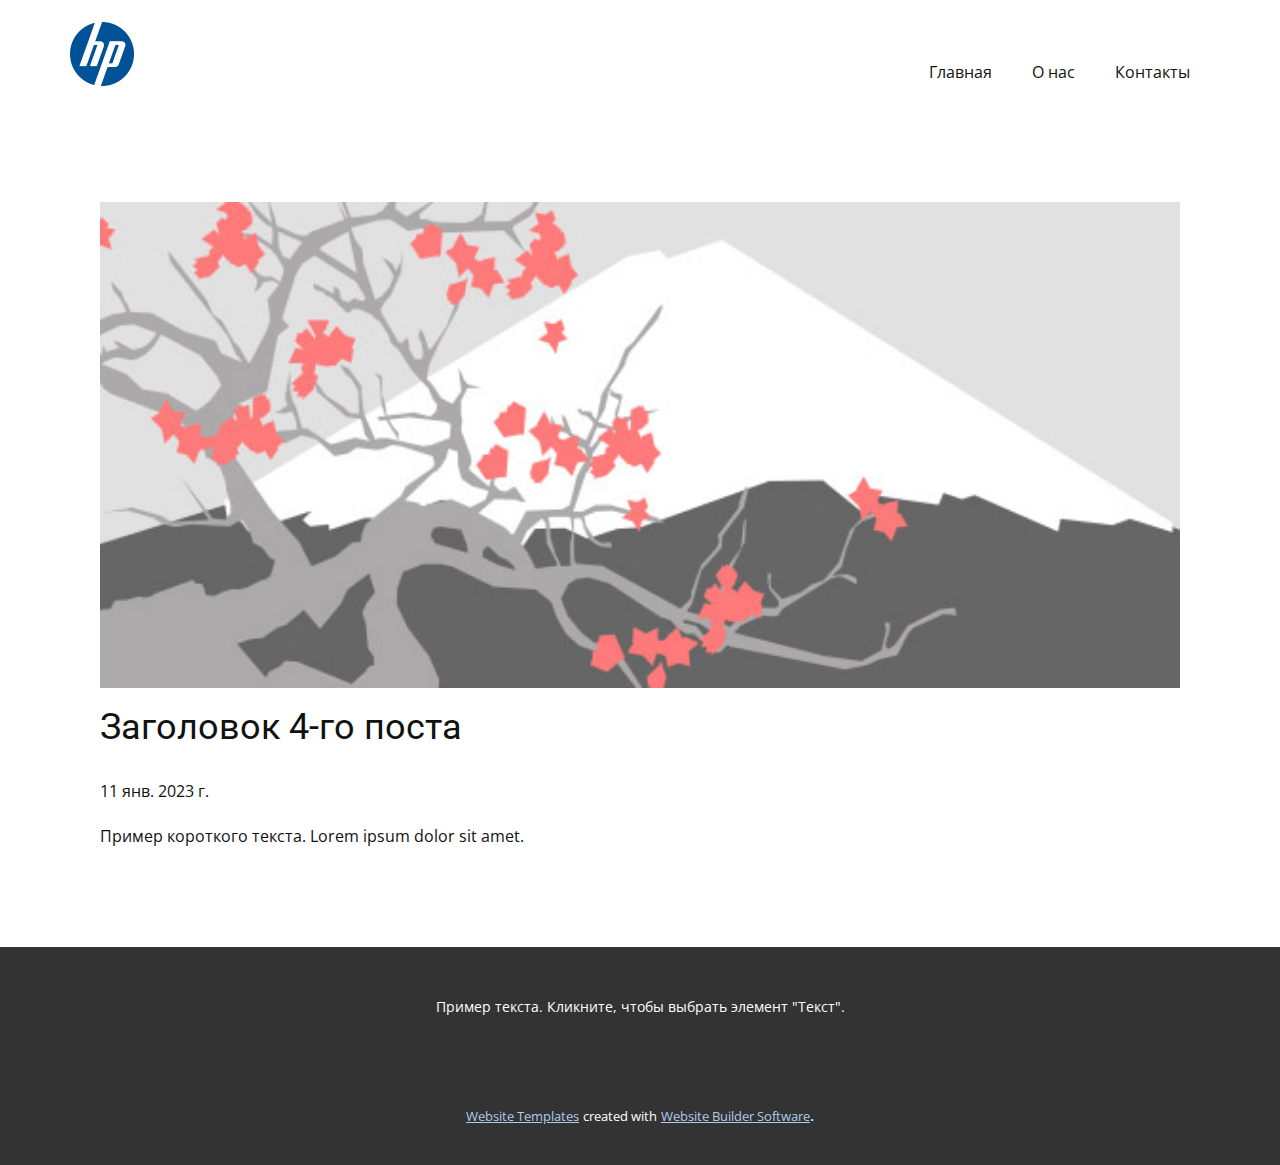
<file: blog/пост-3.html>
<!DOCTYPE html>
<html style="font-size: 16px;" lang="ru"><head>
    <meta name="viewport" content="width=device-width, initial-scale=1.0">
    <meta charset="utf-8">
    <meta name="keywords" content="Заголовок 1-го поста">
    <meta name="description" content="">
    <title>Заголовок 4-го поста</title>
    <link rel="stylesheet" href="../nicepage.css" media="screen">
<link rel="stylesheet" href="../Post-Template.css" media="screen">
    <script class="u-script" type="text/javascript" src="../jquery.js" defer=""></script>
    <script class="u-script" type="text/javascript" src="../nicepage.js" defer=""></script>
    <meta name="generator" content="Nicepage 5.2.4, nicepage.com">
    <link id="u-theme-google-font" rel="stylesheet" href="https://fonts.googleapis.com/css?family=Roboto:100,100i,300,300i,400,400i,500,500i,700,700i,900,900i|Open+Sans:300,300i,400,400i,500,500i,600,600i,700,700i,800,800i">
    
    
    <script type="application/ld+json">{
		"@context": "http://schema.org",
		"@type": "Organization",
		"name": "",
		"logo": "images/default-logo.png"
}</script>
    <meta name="theme-color" content="#478ac9">
  </head>
  <body class="u-body u-xl-mode" data-lang="ru"><header class="u-clearfix u-header u-header" id="sec-12bc"><div class="u-clearfix u-sheet u-valign-middle u-sheet-1">
        <a href="https://nicepage.com" class="u-image u-logo u-image-1">
          <img src="../images/default-logo.png" class="u-logo-image u-logo-image-1">
        </a>
        <nav class="u-menu u-menu-dropdown u-offcanvas u-menu-1">
          <div class="menu-collapse" style="font-size: 1rem; letter-spacing: 0px;">
            <a class="u-button-style u-custom-left-right-menu-spacing u-custom-padding-bottom u-custom-top-bottom-menu-spacing u-nav-link u-text-active-palette-1-base u-text-hover-palette-2-base" href="#">
              <svg class="u-svg-link" viewBox="0 0 24 24"><use xmlns:xlink="http://www.w3.org/1999/xlink" xlink:href="#menu-hamburger"></use></svg>
              <svg class="u-svg-content" version="1.1" id="menu-hamburger" viewBox="0 0 16 16" x="0px" y="0px" xmlns:xlink="http://www.w3.org/1999/xlink" xmlns="http://www.w3.org/2000/svg"><g><rect y="1" width="16" height="2"></rect><rect y="7" width="16" height="2"></rect><rect y="13" width="16" height="2"></rect>
</g></svg>
            </a>
          </div>
          <div class="u-nav-container">
            <ul class="u-nav u-unstyled u-nav-1"><li class="u-nav-item"><a class="u-button-style u-nav-link u-text-active-palette-1-base u-text-hover-palette-2-base" href="../Главная.html" style="padding: 10px 20px;">Главная</a>
</li><li class="u-nav-item"><a class="u-button-style u-nav-link u-text-active-palette-1-base u-text-hover-palette-2-base" href="../О-нас.html" style="padding: 10px 20px;">О нас</a>
</li><li class="u-nav-item"><a class="u-button-style u-nav-link u-text-active-palette-1-base u-text-hover-palette-2-base" href="../Контакты.html" style="padding: 10px 20px;">Контакты</a>
</li></ul>
          </div>
          <div class="u-nav-container-collapse">
            <div class="u-black u-container-style u-inner-container-layout u-opacity u-opacity-95 u-sidenav">
              <div class="u-inner-container-layout u-sidenav-overflow">
                <div class="u-menu-close"></div>
                <ul class="u-align-center u-nav u-popupmenu-items u-unstyled u-nav-2"><li class="u-nav-item"><a class="u-button-style u-nav-link" href="../Главная.html">Главная</a>
</li><li class="u-nav-item"><a class="u-button-style u-nav-link" href="../О-нас.html">О нас</a>
</li><li class="u-nav-item"><a class="u-button-style u-nav-link" href="../Контакты.html">Контакты</a>
</li></ul>
              </div>
            </div>
            <div class="u-black u-menu-overlay u-opacity u-opacity-70"></div>
          </div>
        </nav>
      </div></header>
    <section class="u-align-center u-clearfix u-section-1" id="sec-3478">
      <div class="u-clearfix u-sheet u-valign-middle-md u-valign-middle-sm u-valign-middle-xs u-sheet-1"><!--post_details--><!--post_details_options_json--><!--{"source":""}--><!--/post_details_options_json--><!--blog_post-->
        <div class="u-container-style u-expanded-width u-post-details u-post-details-1">
          <div class="u-container-layout u-valign-middle u-container-layout-1"><!--blog_post_image-->
            <img alt="" class="u-blog-control u-expanded-width u-image u-image-default u-image-1" src="../images/0fd3416c.jpeg"><!--/blog_post_image--><!--blog_post_header-->
            <h2 class="u-blog-control u-text u-text-1">Заголовок 4-го поста</h2><!--/blog_post_header--><!--blog_post_metadata-->
            <div class="u-blog-control u-metadata u-metadata-1"><!--blog_post_metadata_date-->
              <span class="u-meta-date u-meta-icon">11 янв. 2023 г.</span><!--/blog_post_metadata_date--><!--blog_post_metadata_category-->
              <!--/blog_post_metadata_category--><!--blog_post_metadata_comments-->
              <!--/blog_post_metadata_comments-->
            </div><!--/blog_post_metadata--><!--blog_post_content-->
            <div class="u-align-justify u-blog-control u-post-content u-text u-text-2 fr-view">
  Пример короткого текста. Lorem ipsum dolor sit amet.
  </div><!--/blog_post_content-->
          </div>
        </div><!--/blog_post--><!--/post_details-->
      </div>
    </section>
    
    
    <footer class="u-align-center u-clearfix u-footer u-grey-80 u-footer" id="sec-403c"><div class="u-clearfix u-sheet u-sheet-1">
        <p class="u-small-text u-text u-text-variant u-text-1">Пример текста. Кликните, чтобы выбрать элемент "Текст".</p>
      </div></footer>
    <section class="u-backlink u-clearfix u-grey-80">
      <a class="u-link" href="https://nicepage.com/website-templates" target="_blank">
        <span>Website Templates</span>
      </a>
      <p class="u-text">
        <span>created with</span>
      </p>
      <a class="u-link" href="" target="_blank">
        <span>Website Builder Software</span>
      </a>. 
    </section>
  
</body></html>
</file>
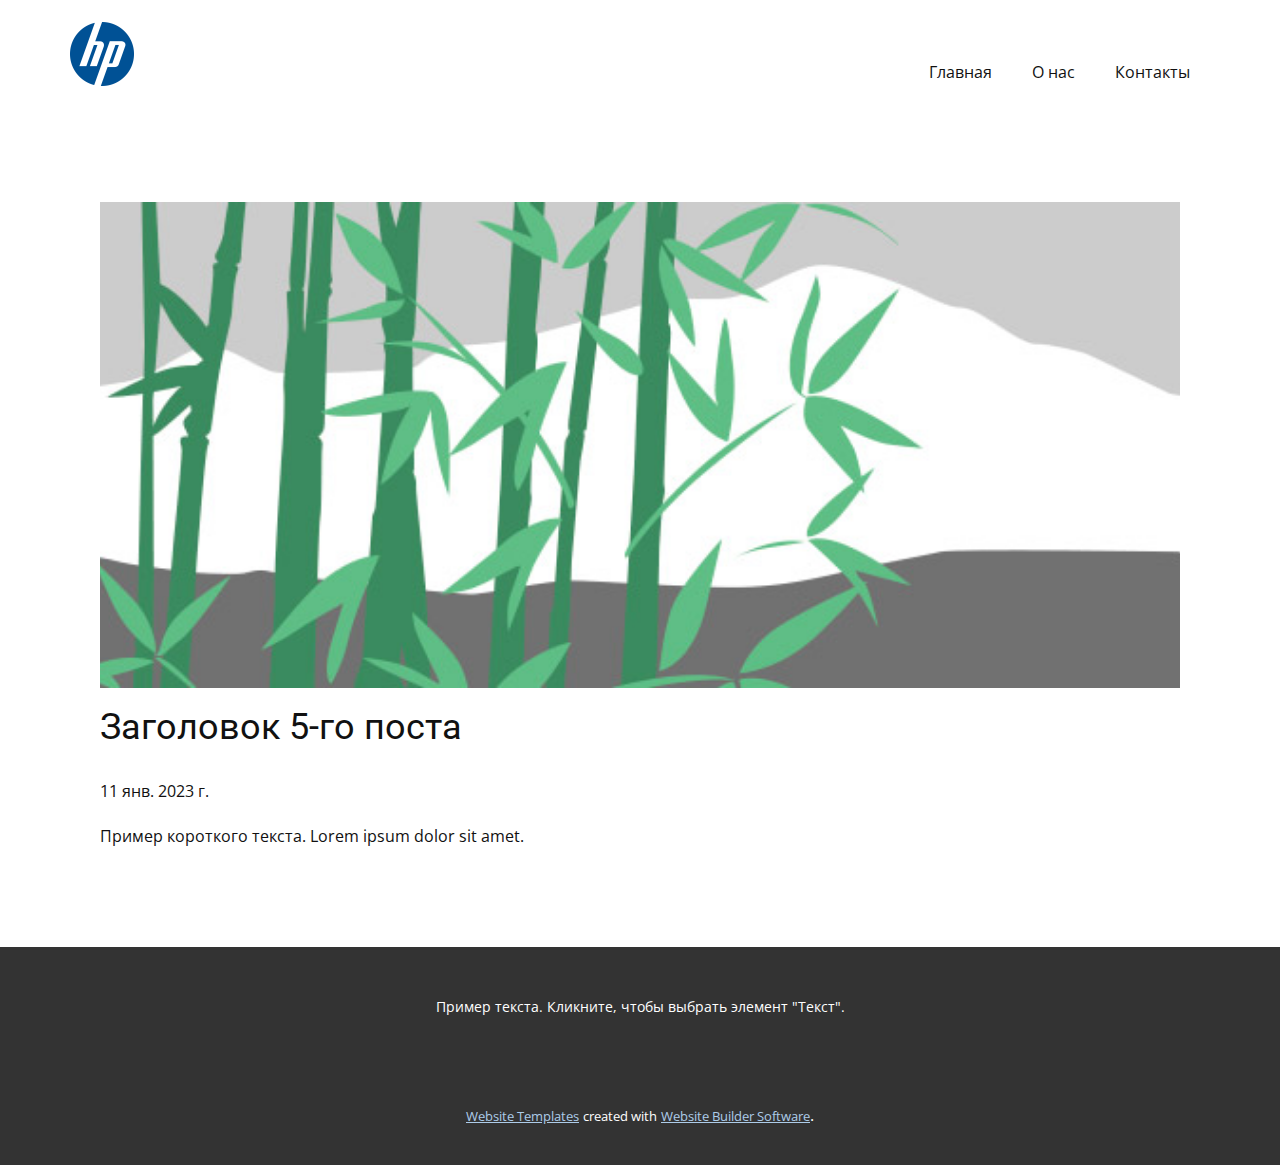
<file: blog/пост-4.html>
<!DOCTYPE html>
<html style="font-size: 16px;" lang="ru"><head>
    <meta name="viewport" content="width=device-width, initial-scale=1.0">
    <meta charset="utf-8">
    <meta name="keywords" content="Заголовок 1-го поста">
    <meta name="description" content="">
    <title>Заголовок 5-го поста</title>
    <link rel="stylesheet" href="../nicepage.css" media="screen">
<link rel="stylesheet" href="../Post-Template.css" media="screen">
    <script class="u-script" type="text/javascript" src="../jquery.js" defer=""></script>
    <script class="u-script" type="text/javascript" src="../nicepage.js" defer=""></script>
    <meta name="generator" content="Nicepage 5.2.4, nicepage.com">
    <link id="u-theme-google-font" rel="stylesheet" href="https://fonts.googleapis.com/css?family=Roboto:100,100i,300,300i,400,400i,500,500i,700,700i,900,900i|Open+Sans:300,300i,400,400i,500,500i,600,600i,700,700i,800,800i">
    
    
    <script type="application/ld+json">{
		"@context": "http://schema.org",
		"@type": "Organization",
		"name": "",
		"logo": "images/default-logo.png"
}</script>
    <meta name="theme-color" content="#478ac9">
  </head>
  <body class="u-body u-xl-mode" data-lang="ru"><header class="u-clearfix u-header u-header" id="sec-12bc"><div class="u-clearfix u-sheet u-valign-middle u-sheet-1">
        <a href="https://nicepage.com" class="u-image u-logo u-image-1">
          <img src="../images/default-logo.png" class="u-logo-image u-logo-image-1">
        </a>
        <nav class="u-menu u-menu-dropdown u-offcanvas u-menu-1">
          <div class="menu-collapse" style="font-size: 1rem; letter-spacing: 0px;">
            <a class="u-button-style u-custom-left-right-menu-spacing u-custom-padding-bottom u-custom-top-bottom-menu-spacing u-nav-link u-text-active-palette-1-base u-text-hover-palette-2-base" href="#">
              <svg class="u-svg-link" viewBox="0 0 24 24"><use xmlns:xlink="http://www.w3.org/1999/xlink" xlink:href="#menu-hamburger"></use></svg>
              <svg class="u-svg-content" version="1.1" id="menu-hamburger" viewBox="0 0 16 16" x="0px" y="0px" xmlns:xlink="http://www.w3.org/1999/xlink" xmlns="http://www.w3.org/2000/svg"><g><rect y="1" width="16" height="2"></rect><rect y="7" width="16" height="2"></rect><rect y="13" width="16" height="2"></rect>
</g></svg>
            </a>
          </div>
          <div class="u-nav-container">
            <ul class="u-nav u-unstyled u-nav-1"><li class="u-nav-item"><a class="u-button-style u-nav-link u-text-active-palette-1-base u-text-hover-palette-2-base" href="../Главная.html" style="padding: 10px 20px;">Главная</a>
</li><li class="u-nav-item"><a class="u-button-style u-nav-link u-text-active-palette-1-base u-text-hover-palette-2-base" href="../О-нас.html" style="padding: 10px 20px;">О нас</a>
</li><li class="u-nav-item"><a class="u-button-style u-nav-link u-text-active-palette-1-base u-text-hover-palette-2-base" href="../Контакты.html" style="padding: 10px 20px;">Контакты</a>
</li></ul>
          </div>
          <div class="u-nav-container-collapse">
            <div class="u-black u-container-style u-inner-container-layout u-opacity u-opacity-95 u-sidenav">
              <div class="u-inner-container-layout u-sidenav-overflow">
                <div class="u-menu-close"></div>
                <ul class="u-align-center u-nav u-popupmenu-items u-unstyled u-nav-2"><li class="u-nav-item"><a class="u-button-style u-nav-link" href="../Главная.html">Главная</a>
</li><li class="u-nav-item"><a class="u-button-style u-nav-link" href="../О-нас.html">О нас</a>
</li><li class="u-nav-item"><a class="u-button-style u-nav-link" href="../Контакты.html">Контакты</a>
</li></ul>
              </div>
            </div>
            <div class="u-black u-menu-overlay u-opacity u-opacity-70"></div>
          </div>
        </nav>
      </div></header>
    <section class="u-align-center u-clearfix u-section-1" id="sec-3478">
      <div class="u-clearfix u-sheet u-valign-middle-md u-valign-middle-sm u-valign-middle-xs u-sheet-1"><!--post_details--><!--post_details_options_json--><!--{"source":""}--><!--/post_details_options_json--><!--blog_post-->
        <div class="u-container-style u-expanded-width u-post-details u-post-details-1">
          <div class="u-container-layout u-valign-middle u-container-layout-1"><!--blog_post_image-->
            <img alt="" class="u-blog-control u-expanded-width u-image u-image-default u-image-1" src="../images/68f64b9d.jpeg"><!--/blog_post_image--><!--blog_post_header-->
            <h2 class="u-blog-control u-text u-text-1">Заголовок 5-го поста</h2><!--/blog_post_header--><!--blog_post_metadata-->
            <div class="u-blog-control u-metadata u-metadata-1"><!--blog_post_metadata_date-->
              <span class="u-meta-date u-meta-icon">11 янв. 2023 г.</span><!--/blog_post_metadata_date--><!--blog_post_metadata_category-->
              <!--/blog_post_metadata_category--><!--blog_post_metadata_comments-->
              <!--/blog_post_metadata_comments-->
            </div><!--/blog_post_metadata--><!--blog_post_content-->
            <div class="u-align-justify u-blog-control u-post-content u-text u-text-2 fr-view">
  Пример короткого текста. Lorem ipsum dolor sit amet.
  </div><!--/blog_post_content-->
          </div>
        </div><!--/blog_post--><!--/post_details-->
      </div>
    </section>
    
    
    <footer class="u-align-center u-clearfix u-footer u-grey-80 u-footer" id="sec-403c"><div class="u-clearfix u-sheet u-sheet-1">
        <p class="u-small-text u-text u-text-variant u-text-1">Пример текста. Кликните, чтобы выбрать элемент "Текст".</p>
      </div></footer>
    <section class="u-backlink u-clearfix u-grey-80">
      <a class="u-link" href="https://nicepage.com/website-templates" target="_blank">
        <span>Website Templates</span>
      </a>
      <p class="u-text">
        <span>created with</span>
      </p>
      <a class="u-link" href="" target="_blank">
        <span>Website Builder Software</span>
      </a>. 
    </section>
  
</body></html>
</file>
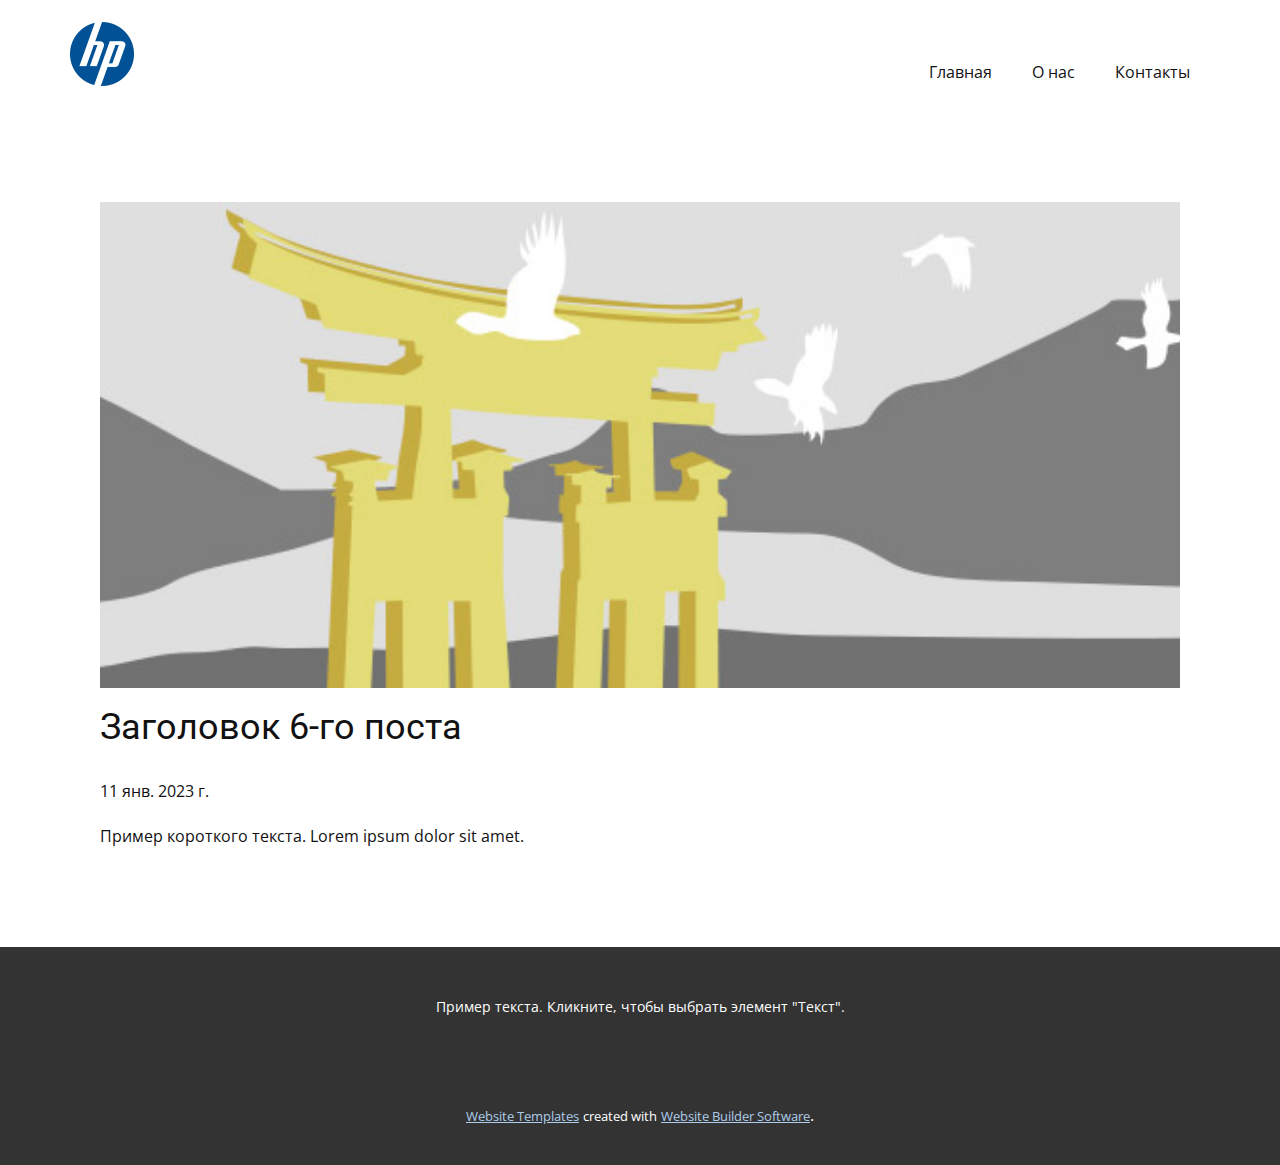
<file: blog/пост-5.html>
<!DOCTYPE html>
<html style="font-size: 16px;" lang="ru"><head>
    <meta name="viewport" content="width=device-width, initial-scale=1.0">
    <meta charset="utf-8">
    <meta name="keywords" content="Заголовок 1-го поста">
    <meta name="description" content="">
    <title>Заголовок 6-го поста</title>
    <link rel="stylesheet" href="../nicepage.css" media="screen">
<link rel="stylesheet" href="../Post-Template.css" media="screen">
    <script class="u-script" type="text/javascript" src="../jquery.js" defer=""></script>
    <script class="u-script" type="text/javascript" src="../nicepage.js" defer=""></script>
    <meta name="generator" content="Nicepage 5.2.4, nicepage.com">
    <link id="u-theme-google-font" rel="stylesheet" href="https://fonts.googleapis.com/css?family=Roboto:100,100i,300,300i,400,400i,500,500i,700,700i,900,900i|Open+Sans:300,300i,400,400i,500,500i,600,600i,700,700i,800,800i">
    
    
    <script type="application/ld+json">{
		"@context": "http://schema.org",
		"@type": "Organization",
		"name": "",
		"logo": "images/default-logo.png"
}</script>
    <meta name="theme-color" content="#478ac9">
  </head>
  <body class="u-body u-xl-mode" data-lang="ru"><header class="u-clearfix u-header u-header" id="sec-12bc"><div class="u-clearfix u-sheet u-valign-middle u-sheet-1">
        <a href="https://nicepage.com" class="u-image u-logo u-image-1">
          <img src="../images/default-logo.png" class="u-logo-image u-logo-image-1">
        </a>
        <nav class="u-menu u-menu-dropdown u-offcanvas u-menu-1">
          <div class="menu-collapse" style="font-size: 1rem; letter-spacing: 0px;">
            <a class="u-button-style u-custom-left-right-menu-spacing u-custom-padding-bottom u-custom-top-bottom-menu-spacing u-nav-link u-text-active-palette-1-base u-text-hover-palette-2-base" href="#">
              <svg class="u-svg-link" viewBox="0 0 24 24"><use xmlns:xlink="http://www.w3.org/1999/xlink" xlink:href="#menu-hamburger"></use></svg>
              <svg class="u-svg-content" version="1.1" id="menu-hamburger" viewBox="0 0 16 16" x="0px" y="0px" xmlns:xlink="http://www.w3.org/1999/xlink" xmlns="http://www.w3.org/2000/svg"><g><rect y="1" width="16" height="2"></rect><rect y="7" width="16" height="2"></rect><rect y="13" width="16" height="2"></rect>
</g></svg>
            </a>
          </div>
          <div class="u-nav-container">
            <ul class="u-nav u-unstyled u-nav-1"><li class="u-nav-item"><a class="u-button-style u-nav-link u-text-active-palette-1-base u-text-hover-palette-2-base" href="../Главная.html" style="padding: 10px 20px;">Главная</a>
</li><li class="u-nav-item"><a class="u-button-style u-nav-link u-text-active-palette-1-base u-text-hover-palette-2-base" href="../О-нас.html" style="padding: 10px 20px;">О нас</a>
</li><li class="u-nav-item"><a class="u-button-style u-nav-link u-text-active-palette-1-base u-text-hover-palette-2-base" href="../Контакты.html" style="padding: 10px 20px;">Контакты</a>
</li></ul>
          </div>
          <div class="u-nav-container-collapse">
            <div class="u-black u-container-style u-inner-container-layout u-opacity u-opacity-95 u-sidenav">
              <div class="u-inner-container-layout u-sidenav-overflow">
                <div class="u-menu-close"></div>
                <ul class="u-align-center u-nav u-popupmenu-items u-unstyled u-nav-2"><li class="u-nav-item"><a class="u-button-style u-nav-link" href="../Главная.html">Главная</a>
</li><li class="u-nav-item"><a class="u-button-style u-nav-link" href="../О-нас.html">О нас</a>
</li><li class="u-nav-item"><a class="u-button-style u-nav-link" href="../Контакты.html">Контакты</a>
</li></ul>
              </div>
            </div>
            <div class="u-black u-menu-overlay u-opacity u-opacity-70"></div>
          </div>
        </nav>
      </div></header>
    <section class="u-align-center u-clearfix u-section-1" id="sec-3478">
      <div class="u-clearfix u-sheet u-valign-middle-md u-valign-middle-sm u-valign-middle-xs u-sheet-1"><!--post_details--><!--post_details_options_json--><!--{"source":""}--><!--/post_details_options_json--><!--blog_post-->
        <div class="u-container-style u-expanded-width u-post-details u-post-details-1">
          <div class="u-container-layout u-valign-middle u-container-layout-1"><!--blog_post_image-->
            <img alt="" class="u-blog-control u-expanded-width u-image u-image-default u-image-1" src="../images/8ad73f3c.jpeg"><!--/blog_post_image--><!--blog_post_header-->
            <h2 class="u-blog-control u-text u-text-1">Заголовок 6-го поста</h2><!--/blog_post_header--><!--blog_post_metadata-->
            <div class="u-blog-control u-metadata u-metadata-1"><!--blog_post_metadata_date-->
              <span class="u-meta-date u-meta-icon">11 янв. 2023 г.</span><!--/blog_post_metadata_date--><!--blog_post_metadata_category-->
              <!--/blog_post_metadata_category--><!--blog_post_metadata_comments-->
              <!--/blog_post_metadata_comments-->
            </div><!--/blog_post_metadata--><!--blog_post_content-->
            <div class="u-align-justify u-blog-control u-post-content u-text u-text-2 fr-view">
  Пример короткого текста. Lorem ipsum dolor sit amet.
  </div><!--/blog_post_content-->
          </div>
        </div><!--/blog_post--><!--/post_details-->
      </div>
    </section>
    
    
    <footer class="u-align-center u-clearfix u-footer u-grey-80 u-footer" id="sec-403c"><div class="u-clearfix u-sheet u-sheet-1">
        <p class="u-small-text u-text u-text-variant u-text-1">Пример текста. Кликните, чтобы выбрать элемент "Текст".</p>
      </div></footer>
    <section class="u-backlink u-clearfix u-grey-80">
      <a class="u-link" href="https://nicepage.com/website-templates" target="_blank">
        <span>Website Templates</span>
      </a>
      <p class="u-text">
        <span>created with</span>
      </p>
      <a class="u-link" href="" target="_blank">
        <span>Website Builder Software</span>
      </a>. 
    </section>
  
</body></html>
</file>
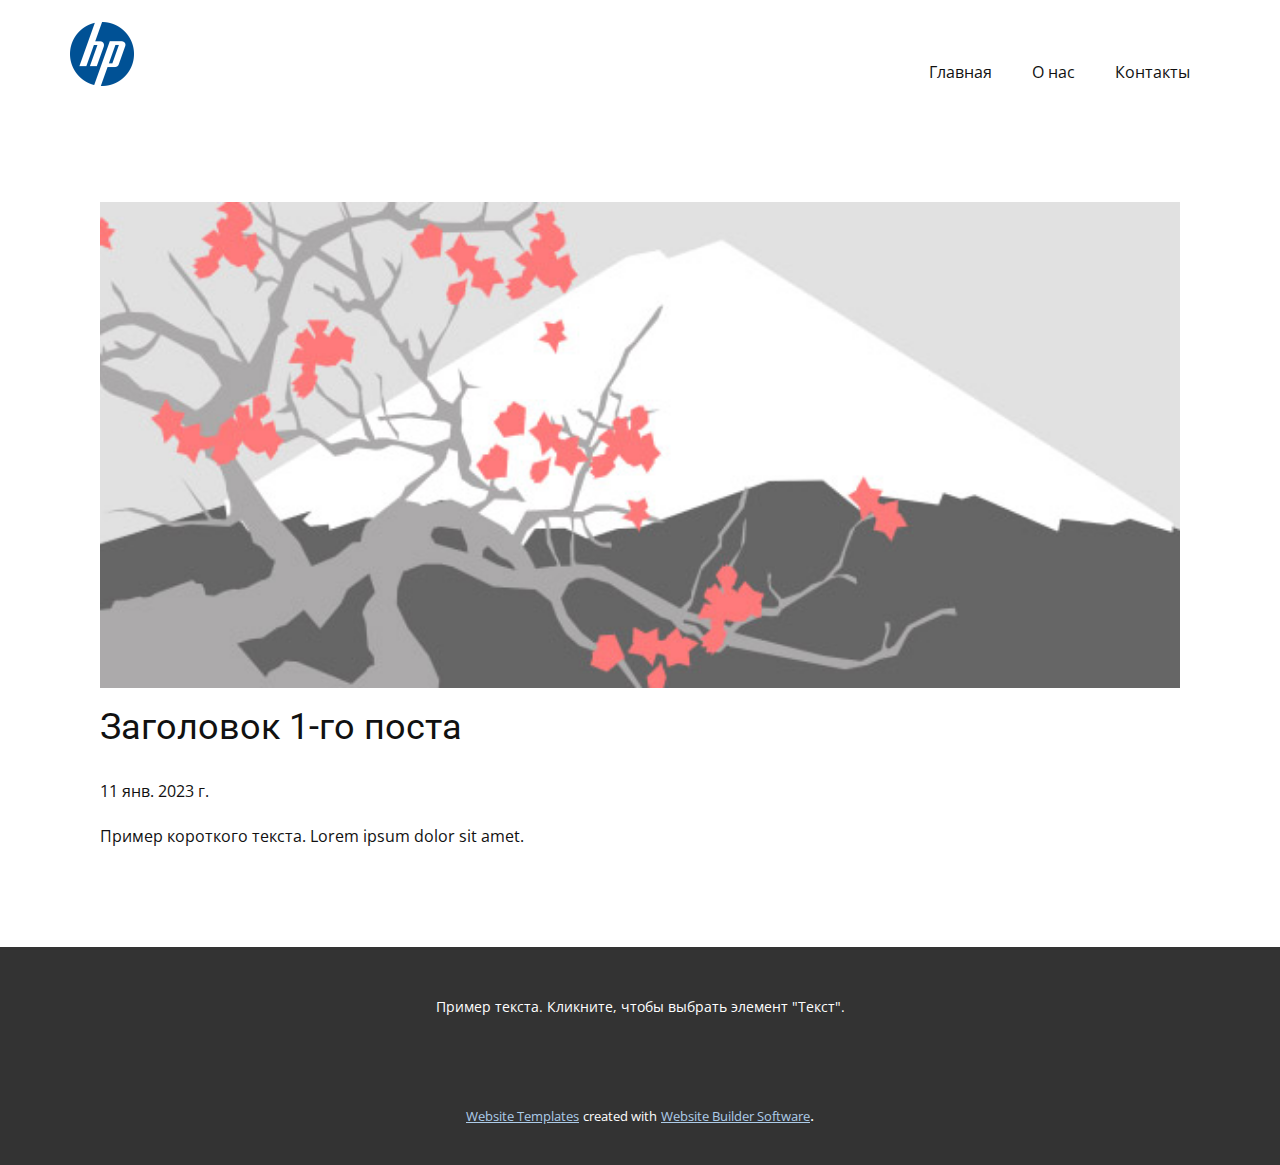
<file: blog/пост.html>
<!DOCTYPE html>
<html style="font-size: 16px;" lang="ru"><head>
    <meta name="viewport" content="width=device-width, initial-scale=1.0">
    <meta charset="utf-8">
    <meta name="keywords" content="Заголовок 1-го поста">
    <meta name="description" content="">
    <title>Заголовок 1-го поста</title>
    <link rel="stylesheet" href="../nicepage.css" media="screen">
<link rel="stylesheet" href="../Post-Template.css" media="screen">
    <script class="u-script" type="text/javascript" src="../jquery.js" defer=""></script>
    <script class="u-script" type="text/javascript" src="../nicepage.js" defer=""></script>
    <meta name="generator" content="Nicepage 5.2.4, nicepage.com">
    <link id="u-theme-google-font" rel="stylesheet" href="https://fonts.googleapis.com/css?family=Roboto:100,100i,300,300i,400,400i,500,500i,700,700i,900,900i|Open+Sans:300,300i,400,400i,500,500i,600,600i,700,700i,800,800i">
    
    
    <script type="application/ld+json">{
		"@context": "http://schema.org",
		"@type": "Organization",
		"name": "",
		"logo": "images/default-logo.png"
}</script>
    <meta name="theme-color" content="#478ac9">
  </head>
  <body class="u-body u-xl-mode" data-lang="ru"><header class="u-clearfix u-header u-header" id="sec-12bc"><div class="u-clearfix u-sheet u-valign-middle u-sheet-1">
        <a href="https://nicepage.com" class="u-image u-logo u-image-1">
          <img src="../images/default-logo.png" class="u-logo-image u-logo-image-1">
        </a>
        <nav class="u-menu u-menu-dropdown u-offcanvas u-menu-1">
          <div class="menu-collapse" style="font-size: 1rem; letter-spacing: 0px;">
            <a class="u-button-style u-custom-left-right-menu-spacing u-custom-padding-bottom u-custom-top-bottom-menu-spacing u-nav-link u-text-active-palette-1-base u-text-hover-palette-2-base" href="#">
              <svg class="u-svg-link" viewBox="0 0 24 24"><use xmlns:xlink="http://www.w3.org/1999/xlink" xlink:href="#menu-hamburger"></use></svg>
              <svg class="u-svg-content" version="1.1" id="menu-hamburger" viewBox="0 0 16 16" x="0px" y="0px" xmlns:xlink="http://www.w3.org/1999/xlink" xmlns="http://www.w3.org/2000/svg"><g><rect y="1" width="16" height="2"></rect><rect y="7" width="16" height="2"></rect><rect y="13" width="16" height="2"></rect>
</g></svg>
            </a>
          </div>
          <div class="u-nav-container">
            <ul class="u-nav u-unstyled u-nav-1"><li class="u-nav-item"><a class="u-button-style u-nav-link u-text-active-palette-1-base u-text-hover-palette-2-base" href="../Главная.html" style="padding: 10px 20px;">Главная</a>
</li><li class="u-nav-item"><a class="u-button-style u-nav-link u-text-active-palette-1-base u-text-hover-palette-2-base" href="../О-нас.html" style="padding: 10px 20px;">О нас</a>
</li><li class="u-nav-item"><a class="u-button-style u-nav-link u-text-active-palette-1-base u-text-hover-palette-2-base" href="../Контакты.html" style="padding: 10px 20px;">Контакты</a>
</li></ul>
          </div>
          <div class="u-nav-container-collapse">
            <div class="u-black u-container-style u-inner-container-layout u-opacity u-opacity-95 u-sidenav">
              <div class="u-inner-container-layout u-sidenav-overflow">
                <div class="u-menu-close"></div>
                <ul class="u-align-center u-nav u-popupmenu-items u-unstyled u-nav-2"><li class="u-nav-item"><a class="u-button-style u-nav-link" href="../Главная.html">Главная</a>
</li><li class="u-nav-item"><a class="u-button-style u-nav-link" href="../О-нас.html">О нас</a>
</li><li class="u-nav-item"><a class="u-button-style u-nav-link" href="../Контакты.html">Контакты</a>
</li></ul>
              </div>
            </div>
            <div class="u-black u-menu-overlay u-opacity u-opacity-70"></div>
          </div>
        </nav>
      </div></header>
    <section class="u-align-center u-clearfix u-section-1" id="sec-3478">
      <div class="u-clearfix u-sheet u-valign-middle-md u-valign-middle-sm u-valign-middle-xs u-sheet-1"><!--post_details--><!--post_details_options_json--><!--{"source":""}--><!--/post_details_options_json--><!--blog_post-->
        <div class="u-container-style u-expanded-width u-post-details u-post-details-1">
          <div class="u-container-layout u-valign-middle u-container-layout-1"><!--blog_post_image-->
            <img alt="" class="u-blog-control u-expanded-width u-image u-image-default u-image-1" src="../images/0fd3416c.jpeg"><!--/blog_post_image--><!--blog_post_header-->
            <h2 class="u-blog-control u-text u-text-1">Заголовок 1-го поста</h2><!--/blog_post_header--><!--blog_post_metadata-->
            <div class="u-blog-control u-metadata u-metadata-1"><!--blog_post_metadata_date-->
              <span class="u-meta-date u-meta-icon">11 янв. 2023 г.</span><!--/blog_post_metadata_date--><!--blog_post_metadata_category-->
              <!--/blog_post_metadata_category--><!--blog_post_metadata_comments-->
              <!--/blog_post_metadata_comments-->
            </div><!--/blog_post_metadata--><!--blog_post_content-->
            <div class="u-align-justify u-blog-control u-post-content u-text u-text-2 fr-view">
  Пример короткого текста. Lorem ipsum dolor sit amet.
  </div><!--/blog_post_content-->
          </div>
        </div><!--/blog_post--><!--/post_details-->
      </div>
    </section>
    
    
    <footer class="u-align-center u-clearfix u-footer u-grey-80 u-footer" id="sec-403c"><div class="u-clearfix u-sheet u-sheet-1">
        <p class="u-small-text u-text u-text-variant u-text-1">Пример текста. Кликните, чтобы выбрать элемент "Текст".</p>
      </div></footer>
    <section class="u-backlink u-clearfix u-grey-80">
      <a class="u-link" href="https://nicepage.com/website-templates" target="_blank">
        <span>Website Templates</span>
      </a>
      <p class="u-text">
        <span>created with</span>
      </p>
      <a class="u-link" href="" target="_blank">
        <span>Website Builder Software</span>
      </a>. 
    </section>
  
</body></html>
</file>
